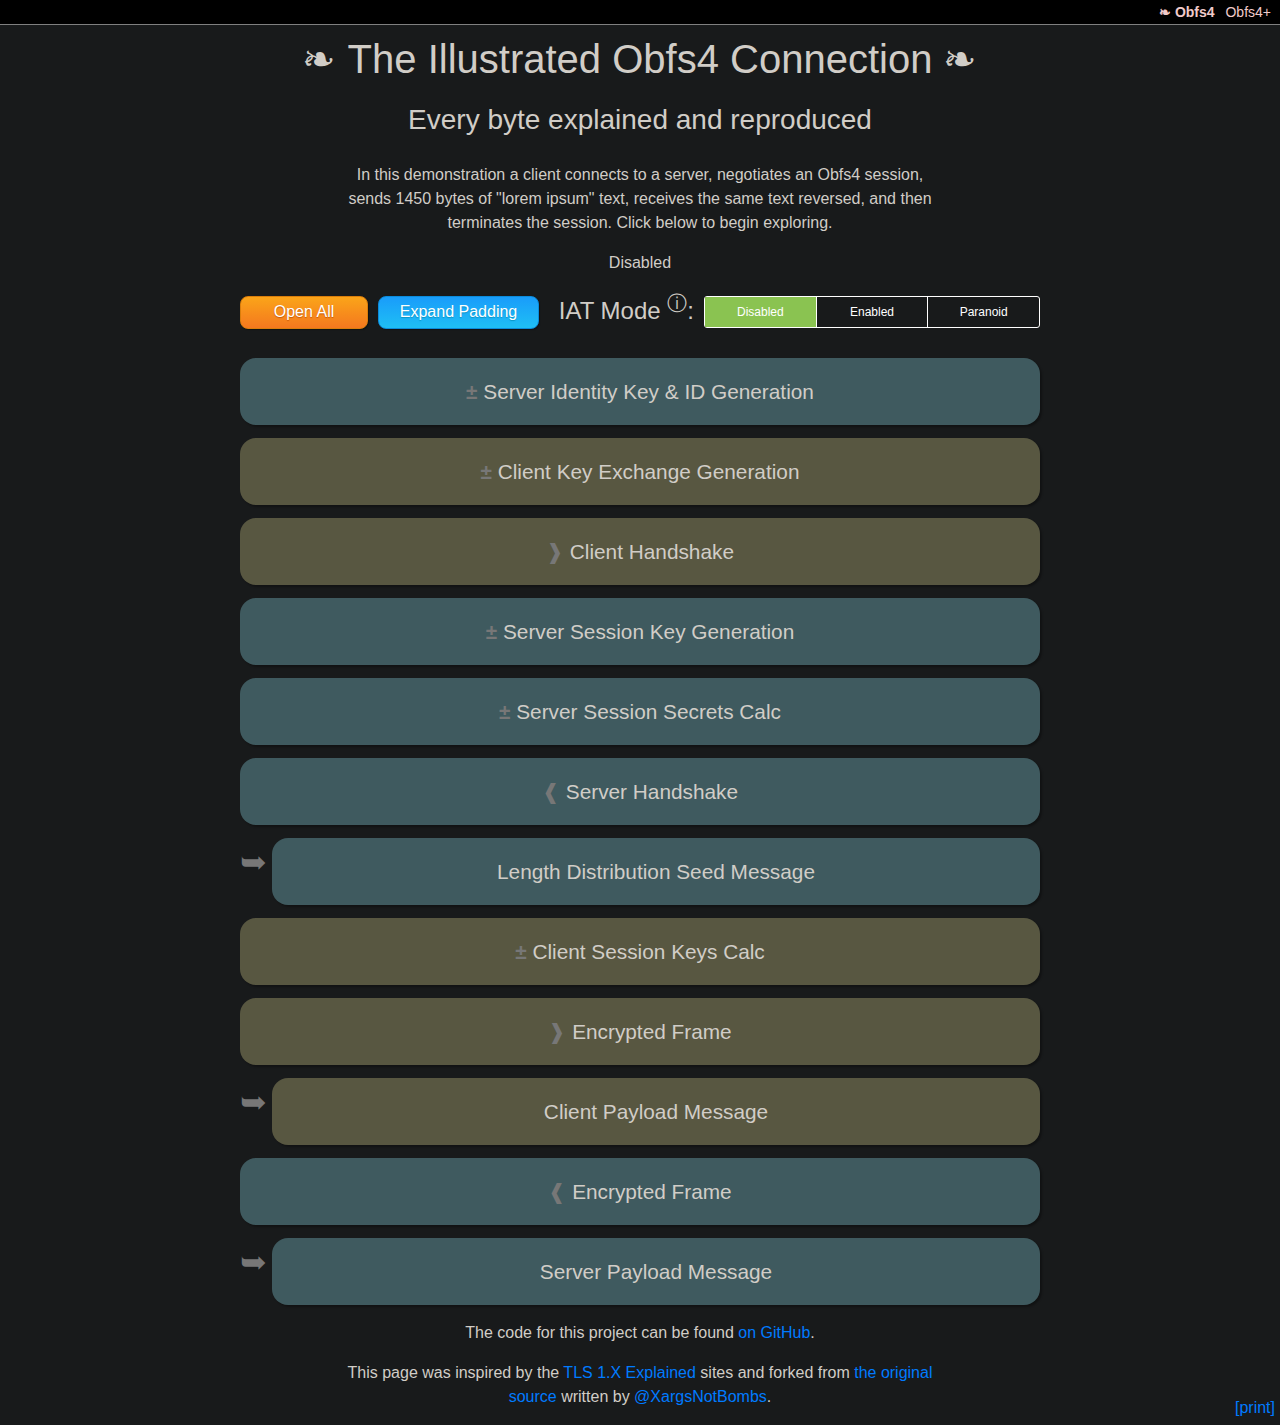
<file: docs/index.html>
<!doctype html>
<!--suppress HtmlUnknownTarget, HtmlRequiredAltAttribute, XmlDeprecatedElement, CheckImageSize -->
<html lang="en">

<head>
    <title>Obfs4 Illustrated</title>
    <meta charset="utf-8" />
    <meta name="viewport" content="width=device-width, initial-scale=1, shrink-to-fit=no" />
    <meta name="format-detection" content="telephone=no" />
    <meta name="title" content="The Illustrated Obfs4 Connection" />
    <meta name="description" content="Every byte of a Obfs4 connection explained and reproduced" />
    <link rel="stylesheet" href="frombootstrap.css?b1" />
    <link rel="stylesheet" href="illustrated.css?b1" />
    <script src="illustrated.js?b1"></script>

    <!-- favicons -->
    <link rel="apple-touch-icon" sizes="152x152" href="favicon/apple-touch-icon.png">
    <link rel="icon" type="image/png" sizes="32x32" href="favicon/favicon-32x32.png">
    <link rel="icon" type="image/png" sizes="16x16" href="favicon/favicon-16x16.png">
    <link rel="manifest" href="favicon/site.webmanifest">
    <link rel="mask-icon" href="favicon/safari-pinned-tab.svg" color="#5bbad5">
    <link rel="shortcut icon" href="favicon.ico">
    <meta name="msapplication-TileColor" content="#da532c">
    <meta name="msapplication-config" content="favicon/browserconfig.xml">
    <meta name="theme-color" content="#ffffff">
</head>

<body class="illustrated">
    <div class="header">
        <a class="this-page" href="index.html">Obfs4</a>
        <a href="obfs4p.html">Obfs4+</a>
        <!--a href="#">O5</a-->
        <!--a href="#">O7</a-->
    </div>
    <h1>The Illustrated Obfs4 Connection</h1>
    <div class="container">

        <h3>Every byte explained and reproduced</h3>

        <!-- explainer paragraph -->
        <div class="outerblock">
            <p>
                In this demonstration a client connects to a server,
                negotiates an Obfs4 session, sends 1450 bytes of "lorem ipsum"
                text, receives the same text reversed, and then terminates the
                session. Click below to begin exploring.
            </p>
            <p class="iatswitch iat-disabled iat-shown">
                Disabled
            </p>
            <p class="iatswitch iat-enabled iat-hidden">
                Enabled
            </p>
            <p class="iatswitch iat-paranoid iat-hidden">
                Paranoid
            </p>
        </div>

        <!-- Buttons! -->
        <div class="rec-outer">
            <div class="rec-horiz", style="overflow-y: hidden;">
                <!-- Open All -->
                <div class="open-close-all" style="float:left; margin-top: 5px;">
                    <button id="openCloseAll" class="annotate-toggle" data-lbl-state="open" data-lbl-toggle="Close All"
                        onclick="ill.openCloseAll(this, event)">Open All</button>
                </div>

                <!-- Expand / Collapse Padding -->
                <div class="expand-collapse-pad" style="float:left; margin-top: 5px; margin-left: 10px;">
                    <button id="expandCollapsePadding" class="annotate-toggle" data-lbl-state="expand" data-lbl-toggle="Collapse Padding"
                        onclick="ill.expandCollapsePadding(this, event)">Expand Padding</button>
                </div>

                <!-- IAT Mode Switch -->
                <div class="iat-strategies" style="float: right;margin-top: 5px;margin-left: 10px;">
                    <input type="radio" name="iat-strategy" value="disabled" id="disabled"  onclick="ill.toggleIATDisplayed(this, event)" />
                    <label for="disabled">
                        Disabled
                    </label>

                    <input type="radio" name="iat-strategy" value="enabled" id="enabled" onclick="ill.toggleIATDisplayed(this, event)" />
                    <label for="enabled">
                        Enabled
                    </label>

                    <input type="radio" name="iat-strategy" value="paranoid" id="paranoid"  onclick="ill.toggleIATDisplayed(this, event)" />
                    <label for="paranoid">
                        Paranoid
                    </label>
                </div>
                <h4 style="float: right">IAT Mode
                    <sup title="Inter-Arrival Traits for packet size and timing distribution.
Disabled = pass-though
Enabled = pad to ~MTU,
Paranoid = throw performance out the window and sample
    length and time distributions on every write.">&#9432;</sup>:
                </h4>
            </div>
        </div>

        <!-- Server Identity Key & ID Generation -->
        <div class="rec-outer">
            <div class="calculation server">
                <div class="rec-label">Server Identity Key & ID Generation</div>
                <img class="illustration" src="images/key4.png" width="106" height="250" />
                <div class="rec-explanation">
                    <p>The server generates a private/public "identity" key-pair
                    for long term use. This allows the server to distribute its
                    long term public key out of band so that a client can
                    perform a key exchange to obfuscate it's first message. Key
                    exchange is a technique where two parties can agree on the
                    same number without an eavesdropper being able to tell what
                    it is.
                    <p>
                        An explanation of the key exchange can be found on
                        <a href="https://x25519.xargs.org/">https://x25519.xargs.org</a>,
                        but doesn't need to be understood in depth for the rest
                        of this page.
                    <p>
                        The private key is chosen by selecting an integer between
                        0 and 2<sup>256</sup>-1. The server does this by generating 32
                        bytes (256 bits) of random data. The
                        <a href="files/server-ephemeral-private.key" download="server-ephemeral-private.key">private
                            key</a>
                        selected is:

                    <pre class="ind2"><tt class="longboi"
    >909192939495969798999a9b9c9d9e9fa0a1a2a3a4a5a6a7a8a9aaabacadaeaf</tt></pre>

                    The <a href="files/server-ephemeral-public.key" download="server-ephemeral-public.key">public
                        key</a>
                    is created from the private key as explained on <a
                        href="https://x25519.xargs.org/">https://x25519.xargs.org</a>.
                    The public key calculated is:

                    <pre class="ind2"><tt class="longboi"
    >9fd7ad6dcff4298dd3f96d5b1b2af910a0535b1488d7f8fabb349a982880b615</tt></pre>

                    The public key calculation can be confirmed at the command line:
                    <codesample>
                        <pre><code>### requires openssl 1.1.0 or higher
$ openssl pkey -noout -text &lt; server-ephemeral-private.key

X25519 Private-Key:
priv:
    90:91:92:93:94:95:96:97:98:99:9a:9b:9c:9d:9e:
    9f:a0:a1:a2:a3:a4:a5:a6:a7:a8:a9:aa:ab:ac:ad:
    ae:af
pub:
    9f:d7:ad:6d:cf:f4:29:8d:d3:f9:6d:5b:1b:2a:f9:
    10:a0:53:5b:14:88:d7:f8:fa:bb:34:9a:98:28:80:
    b6:15
</code></pre>
                    </codesample>
                    <p>The "Node ID" is a random 20-byte long term value chosen to
                    identify this specific obfs4 server.

                    <p>
                        The Node ID is chosen by selecting an integer between
                        0 and 2<sup>160</sup>-1. The server does this by generating 20
                        bytes (160 bits) of random data. The Node ID
                        selected is:
                    <pre class="ind2"><tt class="longboi"
                        >9fd7ad6dcff4298dd3f96d5b1b2af910a0535b14</tt></pre>
                </div>
            </div>
        </div>

        <!-- Client Key Exchange Generation -->
        <div class="rec-outer">
            <div class="calculation client">
                <div class="rec-label">Client Key Exchange Generation</div>
                <img class="illustration" src="images/key6.png" width="105" height="250" />
                <div class="rec-explanation">
                    <p>The client begins by generating a private/public keypair
                        for key exchange. Key exchange is a technique
                        where two parties can agree on the same number without
                        an eavesdropper being able to tell what the number is.
                    <p>
                        An explanation of the key exchange can be found on
                        <a href="https://x25519.xargs.org/">https://x25519.xargs.org</a>,
                        but doesn't need to be understood in depth for the rest
                        of this page.
                    <p>
                        The private key is chosen by selecting an integer between
                        0 and 2<sup>256</sup>-1. The client does this by generating 32
                        bytes (256 bits) of random data. The
                        <a href="files/client-ephemeral-private.key" download="client-ephemeral-private.key">private
                            key</a>
                        selected is:

                    <pre class="ind2"><tt class="longboi"
    >202122232425262728292a2b2c2d2e2f303132333435363738393a3b3c3d3e3f</tt></pre>

                    The <a href="files/client-ephemeral-public.key" download="client-ephemeral-public.key">public
                        key</a>
                    is created from the private key as explained on the <a href="https://x25519.xargs.org/">X25519
                        site</a>.
                    The public key calculated is:

                    <pre class="ind2"><tt class="longboi"
    >358072d6365880d1aeea329adf9121383851ed21a28e3b75e965d0d2cd166254</tt></pre>

                    The public key calculation can be confirmed at the command line:
                    <codesample>
                        <pre><code>### requires openssl 1.1.0 or higher
$ openssl pkey -noout -text &lt; client-ephemeral-private.key

X25519 Private-Key:
priv:
    20:21:22:23:24:25:26:27:28:29:2a:2b:2c:2d:2e:
    2f:30:31:32:33:34:35:36:37:38:39:3a:3b:3c:3d:
    3e:3f
pub:
    35:80:72:d6:36:58:80:d1:ae:ea:32:9a:df:91:21:
    38:38:51:ed:21:a2:8e:3b:75:e9:65:d0:d2:cd:16:
    62:54
</code></pre>
                    </codesample>
                    <p>
                        One of the central design goals of Obfs4 is to make
                        every packet entirely indistinguishable from uniform
                        random. In order to achieve this we need a way of
                        encoding the public key in a way that doesn't retain
                        any of the structure or computational distinguishers.
                        To do so we use the <a href="https://elligator.org/">Elligator2</a>
                        encoding scheme. The calculated Elligator2 "Representative" is:

                    <pre class="ind2"><tt class="longboi"
                        >f4d05df78ec6f67ac104319963cac09764ba890f892528169dcbbfdb1666a7bd</tt></pre>
                </div>
            </div>
        </div>

        <!-- Client Handshake -->
        <div class="rec-outer">
            <div class="record client">
                <div class="rec-label">Client Handshake</div>
                <img class="illustration" src="images/key1.png" width="135" height="250" />
                <div class="rec-explanation">
                    The session begins with the client saying "Hello".
                    The client provides information including the following:
                    <ul>
                        <li>client ephemeral session public key representative
                        <li>padding of random length between 4096 and 8192 bytes.
                        <li>mark indicating that the client knows the servers Node ID
                        <li>MAC value ensuring that the contents of the packet have not been modified.
                    </ul>
                    While this will not typically fit in a single TCP packet, for the sake of this demonstration
                    it will be presented as a single packet. Also, as the elligator2 representative
                    is a deterministic transformation of the public key, session ephemeral keys should
                    never be re-used, or the client handshake messages will begin with identical byte
                    sequences.
                </div>
                <span class="record-data">
                    <span class="string">
                        <span class="label">Elligator2 Encoded Public Representative</span>
                        <span class="bytes">
                            f4 d0 5d f7 8e c6 f6 7a c1 04 31 99 63 ca c0 97 64 ba 89 0f 89 25 28 16 9d cb bf db 16 66 a7 bd
                        </span>
                        <div class="explanation">
                            Each handshake message starts with the client's x255519 public key encoded using
                            the Elligator2 encoding scheme.
                        </div>
                    </span>

                    <span class="string">
                        <span class="label">Padding</span>
                        <span class="bytes padding-short">
                            da 88 ..(4092B).. e4 c3
                        </span>
                        <span class="bytes padding-long" style="display: hide;">
                            da 88 54 2c e5 81 71 69 6e f7 01 74 c6 47 fb 7c b9 81 b7 b5 92 9e 29 b3 0d 00 95 d3 64 bf 49 3a c3 f2 be bf 20 5a 2d 21 e1 87 52 2a 5e fc 1d 1c 62 32 bc 03 63 75 db 43 65 4a 3b a8 a2 76 9a 65 79 75 37 e9 81 53 aa 92 d5 50 7c 78 e0 90 6d 69 aa 8e 50 f9 1b ce fc 33 2d fd bd be 46 4c 2a 20 fc 76 95 e4 5b 75 14 23 53 e0 d0 7c cb 2c d5 a0 ac c6 4b 43 ff b8 3d 4f ab c0 da 10 d9 2d cc 5e c3 43 f9 30 f0 a7 8a 34 b0 fa 6f 63 7d 82 0b 71 43 6d ed d7 5c d5 37 da 8a 9a b5 f9 45 3a c4 a5 2f 5c 15 37 4d 48 a7 81 b7 ca 02 05 08 d4 dd 73 bd 66 9a 1d b2 02 cf 50 b5 ab a3 06 7a a1 be 1b cd a5 20 2a dc 59 b4 ca 4e 43 6f 78 cb 57 9f 27 62 6c e1 6a 46 b6 c3 8c 20 9a 5b f0 b9 a8 39 90 fa 71 aa 22 c4 10 76 5b 1a 8d 67 0d 1e 31 cb 16 48 7d 21 de 3a 51 fe 3a 3c 49 ad b9 84 7d a6 69 f0 3b 08 c6 b5 f3 0f 90 48 b8 ac 4e bf e3 a1 14 fa 46 cb c3 9e b3 73 8a c3 eb 5e 17 8d 87 75 66 54 f2 37 9f bf d8 52 4f 4d d7 cb 26 0f 5a ce 56 50 08 28 68 de 30 b9 3d 5d 6a 92 0b bc 1b 0f 53 a8 03 8a 55 82 6f 23 a0 ce d3 ca 56 62 52 53 ff ac f4 5a b8 93 f1 11 db 1f 6f 76 63 c6 e4 d5 8c 37 c4 15 66 40 3d ce 98 a0 fa 22 1d 2a 81 1b b0 62 c8 b1 ce 2d d0 a8 b9 48 f8 67 0c 76 96 42 78 23 45 44 63 51 bb dc cb eb b8 28 39 70 6d e5 7f c6 35 c6 75 05 40 e6 1b 0f 7a e6 4f 13 9f b3 96 c2 ca 2e 7a 31 e1 e5 39 d5 70 a3 b6 4c 7f 79 04 70 63 ee d1 26 93 ac 8d 95 fb c3 fb da 80 0c 7e 42 84 c8 d3 ac cf c6 17 af e0 29 3d 1c 5d e2 0f b2 9f 5f 33 92 36 08 97 34 1d 63 5c e0 6a 66 d0 d1 c7 fb 40 d0 ff 81 89 d1 f2 44 1e 04 74 a4 12 bb 22 09 0a 8d dc 90 a7 bf 30 09 70 a5 0f 44 11 00 2a 91 4c d4 70 68 b7 62 e5 cd ab d6 f1 0c 3f 54 ac 80 5c d1 a6 16 2d 98 17 a3 e5 5b 4c cc 31 9f 33 28 28 c3 84 35 06 88 a4 48 8f e4 60 39 7b 5c c8 09 db 56 75 68 74 16 c8 18 38 aa b5 09 bb 22 0f 55 ad 98 2a 3e 56 f7 60 99 52 df f4 cb 57 00 89 af db a3 4b 7e 7c e0 37 9b b3 cc 0e 18 d7 37 4d 95 66 15 76 0f 6e eb dd 68 8b 91 25 be c0 f0 05 54 69 8f 18 8b 5d c2 1a 82 03 db 97 8a 62 d7 38 cc 5b da c8 21 03 81 b6 0a 30 78 dd 53 44 41 28 32 8e 15 f7 92 d1 3b 3c 90 cc e2 e5 cc 71 d0 c3 bb 54 45 71 50 6f e1 3c b6 db e5 cc 9c 3d 4d b6 07 f1 49 e9 db a6 b0 2a ab 96 4c ab a0 72 a8 8d 26 4d 58 a3 d3 60 7b e1 d6 c5 d1 5d 7c 1d 42 ed 30 9a 60 dd b8 90 0b 18 5f f6 f9 ec 7f e3 6e cf 70 fd 62 d6 87 5e e7 df eb 84 42 74 88 cd 12 48 ad 0b 18 16 e3 a1 e8 20 19 79 57 f3 64 2b cb 30 6b 89 ab 0b 14 67 37 61 9a 3e 96 45 de 6a 7b b5 78 78 18 02 9b 4e e0 93 48 34 ce 2c b2 cd 6f 4c 6b 65 10 47 cd b5 94 27 27 f2 d6 76 a5 da 7d df 7c d1 88 96 1d e2 08 29 dc 45 5e b8 09 f2 e5 b6 b6 37 f4 d6 95 99 d4 86 02 0d 7f 7e fa 6e e7 52 05 72 47 28 d9 5a bc 5f f7 d8 d7 5c 2d 13 90 cf 86 a9 07 e4 50 d7 5f ce c2 39 1f 1a 45 83 2d bb 3f 23 d8 06 e8 f3 ef 60 54 99 32 43 f9 27 78 98 02 c4 2c 70 db 60 e5 af 0e f0 f9 48 3c bd a4 4a eb 69 e9 3e 16 c9 2c 30 8b af ac 1d 90 95 75 eb 7f 7f bd a4 2c a0 ce 88 77 d3 cd 88 f6 0c a4 1c e9 39 64 38 cc 16 9e 77 29 04 62 8e 13 ea 8d 34 f7 de 02 7d 93 37 a0 9f 4b 9d f0 18 c4 dd cd 73 31 c6 1c 6f be e0 2e e1 15 8c 71 04 73 f1 eb dc e1 28 61 1d f6 6a 5f 8d ff 7e a3 70 e6 e4 d1 f0 56 a2 1e c6 05 fb 10 1a 34 e3 e7 24 1a ee 53 bb 3d 9a b7 75 80 f6 9b 1e 92 d0 6a f6 a7 a5 17 7e db 7c 92 d9 93 45 e4 f4 39 33 a5 f9 22 b6 16 82 0b ac 21 dc 23 9f 1a ca 16 a7 bd ba ec a6 32 f1 20 b4 7b c6 79 55 85 30 e5 7c ba ae d5 bf 4c 9d 7c c2 36 45 14 4e a6 64 44 f8 f6 c4 8a d8 1e f6 13 df 35 03 f4 ee d3 28 ab 52 a4 06 cf f0 e0 0a 9b 9c 45 93 7f f1 79 13 76 49 2f 1e 02 7c a5 95 8f 17 93 2d 02 36 9b 63 2e f2 66 83 2a 4a 2e 1e 90 8d 45 ea ff ed bc c7 07 04 d5 0c 39 15 0b ac 88 9c 15 27 32 dc a3 7b 87 50 7b 06 af f2 36 38 1b 93 e3 7c 6c e4 5a be aa e8 ab 05 95 d8 99 d5 b0 6c 40 ad 23 91 07 15 e4 30 4d 4a 38 9d 2e 2f 06 e1 a2 42 9f 24 78 35 b1 e5 65 65 39 48 c2 ab 8f 54 f8 54 78 dd 63 ec e0 4a 13 d8 75 de 91 3f fb d7 a9 9f 70 13 5f f5 7c d3 9d ca 76 9c 81 14 d9 34 ee cd 7a 3f df ee 59 c4 e2 4d 5b 88 d5 2e f3 8e 88 dd f1 3e 6a c4 39 cb 7d d9 e6 97 85 9a b4 08 b4 df ed 66 fd 02 64 86 c9 3e 7c 8b db 70 93 6b 40 74 75 06 b4 a4 7e 10 8b 62 2b 35 cc 79 66 9e ac 94 1c 4f 5d 60 a4 f6 b1 e5 86 3b 49 7c 81 73 02 6a 6c c7 eb 86 d5 dc a9 e1 bf 84 0b 38 d7 cf aa d0 1d eb 51 2b 0d 58 38 e4 8b 15 9c a5 df 7b 57 5d 4a 95 d6 00 ea a8 28 d0 f9 68 9d de 95 61 7b 50 8c 4e 8f 68 d7 1e e4 db 85 9e 6a 9d 19 4d 70 30 6e 10 3f 55 04 66 10 dd e9 5f a0 eb 79 a9 77 ad 42 27 92 3a 98 f5 d2 6d ff 1f 85 59 02 3c 97 8e 8f 80 d2 9d ff 6c 9a 72 e5 e1 fc 4a 0d 30 d3 bd 21 c2 f4 25 a2 75 5e 07 0d cc 7d 8a 4f 16 eb aa c6 7a 5f 23 90 c3 39 9b f1 1c 17 8b fd 04 64 0b a8 93 5a 00 e6 59 6b 38 89 d3 c2 47 3d cb 7a 22 0f 59 e0 ba 97 13 26 d9 f8 d8 58 bd cc 0c dc 9c 92 ac de f6 10 18 4c 56 ec 2a d0 98 e5 0e 02 26 11 9b ad 0f fd 61 d8 ba a0 19 f1 67 73 53 92 bb 48 f6 d5 bc f4 0d e7 1a bd 53 f4 57 c1 2d c6 55 00 ec d7 46 19 9b a0 0e eb e7 a7 7d f8 5c 81 9b 25 1c 6d 78 c4 fc 35 e2 68 a1 bf c0 1b 94 60 09 11 d2 dc e2 af 06 24 7f d1 4f ba 65 37 e0 7e 0f 01 3a 59 72 c4 2b 7d 4d 6d 8b 5c ba cc 41 2f 9c df b7 7b 0f f9 3c 27 1e 49 5e 50 4d 3b 9d 0c 8c 96 5b cd ef aa eb dd a9 27 1b 1b 5f 34 9a e6 91 a5 75 43 9a e3 32 8b da b5 1d 08 ab 41 db fb 08 11 b7 8d 20 22 ce ef 1f 85 b6 8b a3 3f 86 45 06 76 5f c6 8b 1f 29 00 dd 0a 81 6a 99 0f e4 90 bc 37 61 30 4e fb a9 2d f2 16 67 76 c7 a0 4d b7 d0 8f 8f 38 ff 9e 24 81 f3 f0 5e 9a c4 1f 0d 70 d9 f5 17 bc 1b 2e f9 e9 24 35 34 51 a0 93 41 99 eb 0b 00 f5 fd 4a e3 df 76 c5 d7 92 07 37 9b b3 c5 65 c1 62 15 94 a1 16 45 88 f4 c3 18 28 91 c0 50 c9 06 b6 a0 fe 67 13 92 41 12 e6 41 b1 1c e6 c6 a5 06 d5 a8 e2 c8 15 a6 53 f6 42 ca 6c 01 43 83 31 b2 92 97 ee dc 1d 82 50 9f 92 db 11 12 61 24 0b 9c 24 f1 04 eb 73 a2 3f 5d 04 72 ea d5 23 93 f2 d7 da bc 0f a1 95 02 93 0b 75 3f cc c3 55 5b b9 3c d5 e9 e1 9a d6 e6 92 32 1e 30 1f 1a 95 f9 7b 80 f3 40 86 2d 10 68 29 3c 47 dc 93 40 fd 28 8a 1d 79 e8 88 6e 25 0b 13 6a 1b 63 35 b5 b8 eb bd 70 7d 20 66 a5 3b 3a 81 18 52 81 bb ea e7 80 5d ca da 9f a9 1b a5 56 e6 55 82 15 d8 a3 aa a0 da c7 ac 7a 8d 2d 28 1a de ac 11 22 15 ca a1 25 91 13 4f 75 af c9 f5 10 2f 1c 6c 4d 6c de 17 53 83 ff c0 eb e5 60 b4 e1 4a 4c d5 b9 68 83 b0 fb 75 d0 e1 29 c2 d1 75 0c c1 d1 96 cf 1a 2e 35 c2 fc 82 01 7e d8 83 e0 08 d7 dc a2 46 9c 82 bc da af 3b 42 9e 1d 97 41 a8 f5 0d 18 a8 96 34 0f a1 4f 33 a0 ad 6c 56 25 ae 64 a3 51 b0 12 df c1 cb cd a7 7a b8 d6 92 e9 7f 56 7d 83 3f c8 53 16 73 eb fd 6f 78 c9 91 05 3c 51 a4 b1 28 b4 ae a7 ee ce b6 3d 2f ea dc b4 2e f9 06 5d 73 5d 33 12 ce 1b ed 8d ec 23 5f 4b c3 97 31 c7 c5 d6 8f fa b9 38 15 43 c3 b5 58 10 a3 2e fd c4 5d cc c4 42 59 f3 fe 2d b8 69 72 43 86 b4 6d cc ae b2 3d 9f 1b 21 0c a2 23 c7 61 1e a9 59 7a 8e e3 6c 9d 1e 2d 1d 0d fb f3 37 0c b4 be da cc 38 cd 69 4b a2 0b 69 c4 0d b1 82 c1 5c 5f 7f c6 9a 37 22 df 5b d8 04 91 93 28 4f db 22 06 ba fc f1 f2 71 40 55 f5 64 3a ce 2c 6f 9d 2b bc c6 dd 95 0b 01 10 98 19 3a 9b 3f da 0f d8 c0 41 40 7e be 6a 8b bd 02 a6 92 d5 a6 b2 57 dc 22 59 43 00 53 09 58 a6 e6 5c 52 90 65 d5 36 26 d0 c6 81 5c 57 b8 7a 20 45 f9 1d 83 72 bd 63 46 e1 8c 33 d0 df 98 3d 2b bb 99 34 e5 e2 29 4c d4 c1 73 20 8a 77 e1 d0 33 fb 9c b1 82 d0 87 7c ea c9 fc 24 e9 82 c7 b9 42 a6 2d fa 1b e2 62 d7 eb c3 cf 71 04 52 e7 c2 d9 81 08 9c d4 b6 d6 0a 4d 24 bd 45 83 19 65 10 2c 8f b3 6e f8 80 b5 17 98 b9 68 41 0b 7b 9e 72 b9 87 d2 ea c0 5e fa 48 07 9e 12 af ee 42 b9 88 08 13 b4 42 54 8b dc 24 55 b9 64 b7 60 94 db 8a 9a 7f 9a 86 01 b3 21 34 26 c1 03 87 2e 53 9b 8a 85 a3 95 42 06 aa c7 57 77 e4 e5 bf e1 3c d8 5d 7d 96 22 7d e6 2b cb 74 1b 70 77 ed 4c 69 3b 6b 1e 5a 2a 67 48 06 9e 99 7c 8a 18 da 4e fa 74 e3 53 d2 5e 84 15 51 35 77 70 f4 b9 0c 58 b0 0f 93 4a 28 55 28 ae 11 b1 2c f9 c6 10 57 58 e0 e3 a1 4c 3a b4 c2 81 03 d5 a0 72 db a2 cc 36 d0 66 48 8e 6a b8 c5 b9 d9 db 4d f6 25 a5 33 5c 1f 86 10 54 15 5c b3 07 9e 6d 27 8b 25 7d a0 a3 10 19 94 17 13 2b 61 f2 bc 6c d7 28 19 04 c1 61 ab d8 5a 31 e9 9e 6a 52 4e da 39 d2 15 85 a2 f8 8f 6c fc 4b d2 ca b6 2b 15 b6 92 ee cc b4 f8 54 5d 57 51 28 58 31 78 0a bc f7 2e 3d 46 6a 44 c2 9d ee a4 ae 92 9a a4 dc ec 2e 6c 9f 72 82 e7 0d bc 77 00 85 6f 2e 0d 4f 8e 74 80 05 f9 c3 62 04 1e 98 22 b3 bc d3 e7 6c fa c5 84 56 b2 fe aa aa 06 91 53 93 c2 2e ac 6e 41 6d 97 e3 7a 0c 1c 2f 1e a8 31 50 ca 10 bb 8d fb 08 43 0e 2b 9f 3c b1 36 13 da 00 73 ac a1 7b b2 b4 8d f3 10 db ed 80 61 de 8a f9 4a b3 3c 2c 76 05 87 b6 ae 76 5e a7 b2 f6 fd df 73 b0 e2 0f 33 dd 32 49 d7 03 c4 40 a4 72 56 8b 3e 22 8f c6 fb 54 32 5d f3 09 00 83 38 fc bc 1e 16 df 17 e6 5a d1 8f 68 3a aa c3 2c 9c af 6d cf 84 19 5b 91 d6 40 cd d4 67 32 4f 65 b5 22 99 23 5c 81 6e 9e f9 82 71 7e 83 11 31 cd 2a 0c e4 d6 9d 74 c7 b0 03 3a c2 96 10 fa 49 83 c4 b2 c7 19 88 5b 35 67 21 41 28 5d 58 06 f7 ff 5e 27 7b c4 aa 82 ba 75 f6 1e d7 5f a1 88 cb e6 26 ed 65 ca 0d 21 8f 31 69 5e 14 cb 77 98 4e 3f 71 f2 bb ac fa 17 3b 0f 6d 7b 7a 03 74 49 60 a8 3e 58 dd aa 92 6d 66 09 a2 fe 4b 27 30 30 48 98 66 73 bd 6d 68 f2 1c f0 84 97 a3 10 de 86 2d 26 06 61 8c fe 23 e1 98 90 00 26 e7 88 86 0a 6c 63 2f 40 7c 45 ff c4 05 12 4b 52 30 e9 6f 20 80 d6 c7 c4 cf d2 98 2e d6 6a fa 91 e9 90 63 ce 21 ba ea 70 03 40 32 62 53 04 a7 4e 35 7c b5 4b 47 27 b4 83 94 61 17 10 75 09 34 86 5b fa 1d 34 68 df 5b ae 21 09 cb 84 12 fd 96 54 58 87 52 aa ad 00 df d7 07 45 2e 4e 4c 78 8e 16 f6 93 6f 4d 7a 9e 01 01 4b ba 30 30 ea 9c 98 f6 7f 20 f9 ae 07 63 6f 42 dc 06 2b ec 51 be f0 d4 8d 24 ca 11 45 7e a6 60 e9 09 f6 49 10 a4 59 10 1d f8 d2 b9 ee bd e4 11 8f e3 17 eb ae 0a ae 28 83 b5 96 a5 d0 87 13 df 81 db 1f 52 8f 57 c5 e7 42 ec 2a 65 ab 8f 98 c8 f5 fd ee d6 db 61 20 0b 41 27 9a c1 94 f5 8b da 1d 52 d0 bb 37 e2 39 79 54 35 33 8b 24 15 97 cb c0 f1 75 b8 18 d8 f6 69 b8 3c 49 7e 8c e0 2f bc 04 79 58 76 90 8a ee ac 52 87 f1 39 ef 21 9b 78 7d a2 60 c6 32 33 9c 2d 5f 2f 0d 0a f4 e0 c1 7d d7 83 1f 36 ee 98 3f 4c 71 b5 ee 95 66 4e 7b 61 8c e7 c8 ca de 87 2f 66 f1 06 31 62 8b b9 7e 3d 22 c4 c6 58 9e 3e ec a3 f0 3b ea b6 ce 36 c8 ab 81 1e 8a dd 28 cd d6 33 1f d4 30 b0 4c e5 c4 07 57 ab ec 3b 66 61 e3 34 3f ee 46 81 80 5b 90 89 49 d0 49 19 f2 b1 20 1a 62 5c 2d 6c 42 6f 31 a2 d1 60 b3 25 c4 db c8 69 2f 21 62 95 4c 4c 4b 6d 3f ea 74 3a 02 1c 3d 40 39 7a e0 30 6c 14 02 67 50 04 90 d1 b7 2c fc ba d5 15 d8 e6 4c dc 89 1d 08 2a 18 07 9e a7 a6 a0 a9 05 d3 ea 02 0c ae c1 1e cf 3e 85 7c 04 cd 31 a3 b0 67 78 b3 c2 66 17 d1 ea e8 a7 57 a4 75 65 9a bd 01 b7 db 2b 73 d0 37 ed 3b ee 36 89 3f 01 68 97 9b 89 83 25 b0 56 10 1d bb 76 1a 16 9e 3a a5 40 6a 08 de a9 73 cf 8b c3 77 f9 72 7d 74 5b b6 62 df ef c9 59 01 d8 c4 14 71 ad e3 00 4c a5 7c 87 d4 b7 78 f0 c2 00 04 26 55 55 cb be 15 0a 60 21 5a 4c 1b 52 c0 97 6d 49 9f 4b 2a c6 ab 52 74 bb e5 ef e1 47 f6 ee ac 49 05 27 d6 e2 d3 1e a8 c3 49 36 6c d4 a4 c7 f4 ed d6 ba 25 cd 19 e4 6f c8 31 c1 58 9e 90 2b 77 66 e6 08 1f f7 09 fc 7d a6 f6 13 49 38 aa 58 aa b3 6c 01 1d a6 66 29 c8 f9 32 02 35 40 f7 7a 99 de f4 6c d6 f4 93 39 e2 98 76 23 d3 81 4b 71 72 e4 19 c0 56 ff 31 47 39 89 71 92 2b 96 44 11 d2 0e 4f 77 c2 09 4c b0 4b bb 8c c7 eb ea 70 e8 64 cb f7 80 80 a7 00 1a bc c7 3a da 64 b9 28 2e f8 3e 02 03 20 5e dd 4f a2 23 4b 37 ac 3b 1a 68 7e c7 f2 b6 91 83 17 9a 45 87 5b 7b e8 85 00 ca 7e 23 88 02 a4 8f 88 37 a9 c4 ed 55 20 a1 7d cf 95 97 92 92 93 19 63 ab e1 ac 4e 7b 87 ca ec a3 0d 6e dc 90 76 16 1d 8d 67 04 b9 23 b5 02 e0 4d ff 87 06 2b f0 7f 51 58 91 94 38 9c 54 45 0f 82 0d 54 68 f7 39 f1 cf 0c f2 e0 c7 3f b6 50 79 19 1a 66 e7 5d e4 a7 25 a2 a7 ef 14 d9 7e 10 3f 8d 25 ab 4c 76 9e 83 d8 f7 d1 37 87 d9 70 3b 1e 02 2c 96 dd 87 e9 c5 57 84 de ab 44 d7 19 8d a8 29 55 d6 32 4c 16 9e 85 38 a9 94 77 92 f3 bd 7a e8 24 fa 3d c4 d6 89 01 77 99 7f a0 ea db 03 13 45 fe 40 e4 6c 23 59 35 32 f8 5b 0d 82 9e 94 0e 21 75 05 23 e1 d6 85 47 47 cf f3 ae f5 7c 4c ad bf 10 0c e2 a8 d0 06 cc 20 6d 98 3b 60 f7 71 a2 11 a8 76 1c 51 ef 99 8c aa b9 6d d9 88 45 22 fd d9 6f 97 53 53 b0 7e a8 12 22 4b 49 6a 5a 02 ea ee a6 35 17 9d 80 de 8d a3 2e ba e7 ae a4 b9 5b 34 92 13 72 b0 3e 0c e9 2f 49 92 d8 18 d0 a6 ec 33 e5 1a bc d0 3e 39 77 ed 46 38 f1 ca b7 99 c2 93 94 e6 e9 09 97 d3 7e eb fa f0 20 ab 30 e8 86 81 84 93 4f c6 19 06 7d e2 8b b9 4b 1e b7 da 0b 62 41 e9 46 a4 21 f2 34 12 91 99 65 b8 b5 5e 5a 13 bf 17 c2 3c 36 c5 c3 db 9f 78 a9 06 87 84 a3 ae 2a 90 30 d6 f3 b6 08 a6 9a 47 4f 77 02 b0 7a 87 cd c8 97 53 99 5b d3 75 a2 02 12 b8 2a bd 9f 98 b5 ca a9 c3 c3 f8 31 87 5a 26 51 2b 2d d6 7f 09 ac 71 f9 8e 23 60 6e fd 67 85 49 af 94 0a 4c a3 73 af 32 32 af 57 86 7b 22 9e b3 90 46 0f 5c bf 90 17 b1 25 b2 2d dd b9 a7 07 61 de e4 c3
                        </span>
                        <div class="explanation">
                            In obfs4 the client pads the handshake message with random bytes to a length between
                            4096 and 8192 bytes. This padding is used to make the handshake message a non-uniform
                            length such that the size of the first packet would be a strong indication of the
                            specific protocol being used.
                            <ul>
                                <li><tt>da 88 ... e4 c3</tt> - bytes drawn form prng source.
                            </ul>
                        </div>
                    </span>

                    <span class="string">
                        <span class="label">Steganographic Mark</span>
                        <span class="bytes">
                            13 02 13 03 13 01 00 ff 13 02 13 03 13 01 00 ff
                        </span>
                        <div class="explanation">
                            As the obfs4 handshake is (ideally) indistinguishable from uniform random bytes,
                            the client includes a steganographic mark in the handshake message to securely
                            indicate that it wishes to establish a connection. The mark is an HMAC that
                            uses the server's public key and node ID as hte key and
                            the client's ephemeral public key as the message. While the HMAC-SHA256 would
                            usually result in 32 bytes, only the first 16 bytes are used for the mark.

                            <p></br>&emsp;<tt>HMAC-SHA256-128(ServerPubkey | NodeID, REPR)</tt>

                            <p>where:
                                <ul>
                                    <li><tt>ServerPubkey</tt> - The obfs4 servers 32 byte public x25519 identity key
                                    <li><tt>NodeID</tt> - The obfs4 servers 20 byte identifier value
                                    <li><tt>REPR</tt> - The clients Elligator2 encoded public key representative
                                </ul>
    

                            <p>Python sample code to produce the hmac value:

                            <pre><code>import hmac
import hashlib

server_pubkey = b'\x9f\xd7\xad\x6d\xcf\xf4\x29\x8d\xd3\xf9\x6d\x5b\x1b\x2a\xf9\x10\xa0\x53\x5b\x14\x88\xd7\xf8\xfa\xbb\x34\x9a\x98\x28\x80\xb6\x15'
node_id = b''
hmac_key = server_pubkey + node_id
msg = b''
h = hmac.new( hmac_key, msg, hashlib.sha256 )
digest = h.hexdigest()
print( digest[:len(digest)/2] )
</code></pre>
                        </div>
                    </span>

                    <span class="string">
                        <span class="label">Message Authentication</span>
                        <span class="bytes">
                            00 01 02 03 04 05 06 07 08 09 0a 0b 0c 0d 0e 0f
                        </span>
                        <div class="explanation">
                            In order to ensure that the contents of the handshake message have not been
                            tampered with in transit, the client includes a second HMAC value using the same
                            key as the steganographic mark, but covering the contents of the entire handshake
                            message.

                            Again the HMAC-SHA256 value is truncated to 16 bytes.

                            <p> If we consider the handshake so far to be <tt>[ REPR | PAD | MARK ]</tt> where:
                            <ul>
                                <li><tt>REPR</tt> - The clients Elligator2 encoded public key representative
                                <li><tt>PAD</tt> - Padding bytes
                                <li><tt>MARK</tt> - Steganographic mark
                            </ul>

                            <p>The message authentication is:
                            <p>&emsp; <tt>HMAC-SHA256-128(serverIdentity | NodeID, REPR | PAD | MARK | E)</tt>
                            <ul>
                                <li><tt>E</tt> - string representation of the number of hours since the UNIX epoch
                            </ul>
                            <p> The inclusion of the time stamp in the HMAC makes it so that the server only ever
                                accepts a given handshake message sent within a controlled number of hours. The server
                                can then keep a record of the client public keys and handshakes that it has seen
                                within that time window to prevent replay attacks.
                            <p>To produce this hmac value in python the code block in the above <tt>Steganographic Mark</tt>
                                block can be used with the <tt>msg</tt> variable set to the entire handshake message
                                with the appended epoch string value.
                        </div>
                    </span>


                </span>
            </div>
        </div>

        <!-- Server Session Key Generation -->
        <div class="rec-outer">
            <div class="calculation server">
                <div class="rec-label">Server Session Key Generation</div>
                <img class="illustration" src="images/key4.png" width="106" height="250" />
                <div class="rec-explanation">
                    <p>The server generates a private/public keypair
                        for key exchange. Key exchange is a technique
                        where two parties can agree on the same number without
                        an eavesdropper being able to tell what it is.
                    <p>
                        An explanation of the key exchange can be found on
                        <a href="https://x25519.xargs.org/">https://x25519.xargs.org</a>,
                        but doesn't need to be understood in depth for the rest
                        of this page.
                    <p>
                        The private key is chosen by selecting an integer between
                        0 and 2<sup>256</sup>-1. The server does this by generating 32
                        bytes (256 bits) of random data. The
                        <a href="files/server-ephemeral-private.key" download="server-ephemeral-private.key">private
                            key</a>
                        selected is:

                    <pre class="ind2"><tt class="longboi"
    >909192939495969798999a9b9c9d9e9fa0a1a2a3a4a5a6a7a8a9aaabacadaeaf</tt></pre>

                    The <a href="files/server-ephemeral-public.key" download="server-ephemeral-public.key">public
                        key</a>
                    is created from the private key as explained on <a
                        href="https://x25519.xargs.org/">https://x25519.xargs.org</a>.
                    The public key calculated is:

                    <pre class="ind2"><tt class="longboi"
    >9fd7ad6dcff4298dd3f96d5b1b2af910a0535b1488d7f8fabb349a982880b615</tt></pre>

                    The public key calculation can be confirmed at the command line:
                    <codesample>
                        <pre><code>### requires openssl 1.1.0 or higher
$ openssl pkey -noout -text &lt; server-ephemeral-private.key

X25519 Private-Key:
priv:
    90:91:92:93:94:95:96:97:98:99:9a:9b:9c:9d:9e:
    9f:a0:a1:a2:a3:a4:a5:a6:a7:a8:a9:aa:ab:ac:ad:
    ae:af
pub:
    9f:d7:ad:6d:cf:f4:29:8d:d3:f9:6d:5b:1b:2a:f9:
    10:a0:53:5b:14:88:d7:f8:fa:bb:34:9a:98:28:80:
    b6:15
</code></pre>
                    </codesample>
                </div>
            </div>
        </div>

        <!-- Server Session Secrets Calc -->
        <div class="rec-outer">
            <div class="calculation server">
                <div class="rec-label">Server Session Secrets Calc</div>
                <img class="illustration" src="images/key9.png" width="97" height="250" />
                <div class="rec-explanation">
                    The server now has the information to calculate the
                    keys used to encrypt the rest of the handshake. It uses the following
                    information in this calculation:
                    <ul>
                        <li><a href="files/client-ephemeral-public.key">client public key</a> (from Client Hello)
                        <li><a href="files/server-ephemeral-private.key">server private key</a> (from Server Key
                            Exchange Generation)
                        <li>SHA384 hash of ClientHello and ServerHello</li>
                    </ul>
                    First, the server finds the shared secret, which is the
                    result of the key exchange that allows the client and server
                    to agree on a number. The server multiplies the client's
                    public key by the server's private key using the curve25519()
                    algorithm. The 32-byte result is found to be:
                    <pre class="ind2"><tt class="longboi"
        >df4a291baa1eb7cfa6934b29b474baad2697e29f1f920dcc77c8a0a088447624</tt></pre>

                    I've provided <a href="files/curve25519-mult.c" download="curve25519-mult.c">a tool</a>
                    to perform this calculation:
                    <codesample>
                        <pre><code>$ cc -o curve25519-mult curve25519-mult.c
    $ ./curve25519-mult server-ephemeral-private.key \
                        client-ephemeral-public.key | hexdump

    0000000 df 4a 29 1b aa 1e b7 cf a6 93 4b 29 b4 74 ba ad
    0000010 26 97 e2 9f 1f 92 0d cc 77 c8 a0 a0 88 44 76 24
    </code></pre>
                    </codesample>

                    We then calculate the SHA384 hash of all handshake messages
                    to this point (ClientHello and ServerHello). The hash does
                    not include the 5-byte "record" headers. This "hello_hash"
                    is <tt
                        class="longboi">e05f64fcd082bdb0dce473adf669c2769f257a1c75a51b7887468b5e0e7a7de4f4d34555112077f16e079019d5a845bd</tt>:
                    <codesample>
                        <pre><code>$ (tail -c +6 clienthello; tail -c +6 serverhello) | openssl sha384
    e05f64fcd082bdb0dce473adf669c2769f257a1c75a51b7887468b5e0e7a7de4f4d34555112077f16e079019d5a845bd
    </code></pre>
                    </codesample>

                    We then feed the hash and the shared secret into a set of
                    key derivation operations, designed to ensure the integrity
                    of the handshake process and to protect against known and
                    possible attacks:

                    <processblock>
                        <pre>early_secret = HKDF-Extract(salt: 00, key: 00...)
    empty_hash = SHA384("")
    derived_secret = HKDF-Expand-Label(key: early_secret, label: "derived", ctx: empty_hash, len: 48)
    handshake_secret = HKDF-Extract(salt: derived_secret, key: shared_secret)
    client_secret = HKDF-Expand-Label(key: handshake_secret, label: "c hs traffic", ctx: hello_hash, len: 48)
    server_secret = HKDF-Expand-Label(key: handshake_secret, label: "s hs traffic", ctx: hello_hash, len: 48)
    client_handshake_key = HKDF-Expand-Label(key: client_secret, label: "key", ctx: "", len: 32)
    server_handshake_key = HKDF-Expand-Label(key: server_secret, label: "key", ctx: "", len: 32)
    client_handshake_iv = HKDF-Expand-Label(key: client_secret, label: "iv", ctx: "", len: 12)
    server_handshake_iv = HKDF-Expand-Label(key: server_secret, label: "iv", ctx: "", len: 12)
    </pre>
                    </processblock>

                    This has introduced two new cryptographic methods:
                    <ul>
                        <li><tt>HKDF-Extract</tt> - given a salt and some bytes of key material
                            create 384 bits (48 bytes) of new key material, with the
                            input key material's entropy evenly distributed in the
                            output.
                        <li><tt>HKDF-Expand-Label</tt> - given the inputs of key
                            material, label, and context data, create a new key of the
                            requested length.
                    </ul>

                    I've created <a href="files/hkdf-384.sh" download="hkdf-384">an HKDF tool</a>
                    to perform these operations on the command line.
                    <codesample>
                        <pre><code>$ hello_hash=e05f64fcd082bdb0dce473adf669c2769f257a1c75a51b7887468b5e0e7a7de4f4d34555112077f16e079019d5a845bd
    $ shared_secret=df4a291baa1eb7cfa6934b29b474baad2697e29f1f920dcc77c8a0a088447624
    $ zero_key=000000000000000000000000000000000000000000000000000000000000000000000000000000000000000000000000
    $ early_secret=$(./hkdf-384 extract 00 $zero_key)
    $ empty_hash=$(openssl sha384 < /dev/null | sed -e 's/.* //')
    $ derived_secret=$(./hkdf-384 expandlabel $early_secret "derived" $empty_hash 48)
    $ handshake_secret=$(./hkdf-384 extract $derived_secret $shared_secret)
    $ csecret=$(./hkdf-384 expandlabel $handshake_secret "c hs traffic" $hello_hash 48)
    $ ssecret=$(./hkdf-384 expandlabel $handshake_secret "s hs traffic" $hello_hash 48)
    $ client_handshake_key=$(./hkdf-384 expandlabel $csecret "key" "" 32)
    $ server_handshake_key=$(./hkdf-384 expandlabel $ssecret "key" "" 32)
    $ client_handshake_iv=$(./hkdf-384 expandlabel $csecret "iv" "" 12)
    $ server_handshake_iv=$(./hkdf-384 expandlabel $ssecret "iv" "" 12)
    $ echo hssec: $handshake_secret
    $ echo ssec: $ssecret
    $ echo csec: $csecret
    $ echo skey: $server_handshake_key
    $ echo siv: $server_handshake_iv
    $ echo ckey: $client_handshake_key
    $ echo civ: $client_handshake_iv

    hssec: bdbbe8757494bef20de932598294ea65b5e6bf6dc5c02a960a2de2eaa9b07c929078d2caa0936231c38d1725f179d299
    ssec: 23323da031634b241dd37d61032b62a4f450584d1f7f47983ba2f7cc0cdcc39a68f481f2b019f9403a3051908a5d1622
    csec: db89d2d6df0e84fed74a2288f8fd4d0959f790ff23946cdf4c26d85e51bebd42ae184501972f8d30c4a3e4a3693d0ef0
    skey: 9f13575ce3f8cfc1df64a77ceaffe89700b492ad31b4fab01c4792be1b266b7f
    siv: 9563bc8b590f671f488d2da3
    ckey: 1135b4826a9a70257e5a391ad93093dfd7c4214812f493b3e3daae1eb2b1ac69
    civ: 4256d2e0e88babdd05eb2f27
    </code></pre>
                    </codesample>

                    From this we get the following key data:
                    <ul>
                        <li>handshake secret: <tt
                                class="longboi">bdbbe8757494bef20de932598294ea65b5e6bf6dc5c02a960a2de2eaa9b07c929078d2caa0936231c38d1725f179d299</tt>
                        <li>server handshake traffic secret: <tt
                                class="longboi">23323da031634b241dd37d61032b62a4f450584d1f7f47983ba2f7cc0cdcc39a68f481f2b019f9403a3051908a5d1622</tt>.
                        <li>client handshake traffic secret: <tt
                                class="longboi">db89d2d6df0e84fed74a2288f8fd4d0959f790ff23946cdf4c26d85e51bebd42ae184501972f8d30c4a3e4a3693d0ef0</tt>.
                        <li>server handshake key: <tt
                                class="longboi">9f13575ce3f8cfc1df64a77ceaffe89700b492ad31b4fab01c4792be1b266b7f</tt>
                        <li>server handshake IV: <tt class="longboi">9563bc8b590f671f488d2da3</tt>
                        <li>client handshake key: <tt
                                class="longboi">1135b4826a9a70257e5a391ad93093dfd7c4214812f493b3e3daae1eb2b1ac69</tt>
                        <li>client handshake IV: <tt class="longboi">4256d2e0e88babdd05eb2f27</tt>
                    </ul>
                </div>
            </div>
        </div>

        <!-- Server Handshake -->
        <div class="rec-outer">
            <div class="record server">
                <div class="rec-label">Server Handshake</div>
                <img class="illustration" src="images/key2.png" width="124" height="250" />
                <div class="rec-explanation">
                    The server says "Hello" back. The server provides information including the following:
                    <ul>
                        <li>server ephemeral session public key representative
                        <li>obfs4 NTOR handshake authentication
                        <li>padding of random length between 4096 and 8192 bytes.
                        <li>mark indicating that the client knows the servers Node ID
                        <li>MAC value ensuring that the contents of the packet have not been modified.
                        <li>encrypted message containing prng seed for client to use for padding
                    </ul>
                </div>
                <span class="record-data">
                    <span class="string">
                        <span class="label">Elligator2 Encoded Public Representative</span>
                        <span class="bytes">
                            TODO: Add Server Representative
                        </span>
                        <div class="explanation">
                            Each handshake message starts with the client's x255519 public key encoded using
                            the Elligator2 encoding scheme.
                        </div>
                    </span>

                    <span class="string">
                        <span class="label">Obfs4 NTOR Handshake Authentication</span>
                        <span class="bytes">
                            TODO: NTOR Authentication value from Server Secrets Calc
                        </span>
                        <div class="explanation">
                            Each handshake message starts with the client's x255519 public key encoded using
                            the Elligator2 encoding scheme.
                        </div>
                    </span>

                    <span class="string">
                        <span class="label">Padding</span>
                        <span class="bytes padding-short">
                            da 88 ..(4092B).. e4 c3
                        </span>
                        <span class="bytes padding-long" style="display: hide;">
                            da 88 54 2c e5 81 71 69 6e f7 01 74 c6 47 fb 7c b9 81 b7 b5 92 9e 29 b3 0d 00 95 d3 64 bf 49 3a c3 f2 be bf 20 5a 2d 21 e1 87 52 2a 5e fc 1d 1c 62 32 bc 03 63 75 db 43 65 4a 3b a8 a2 76 9a 65 79 75 37 e9 81 53 aa 92 d5 50 7c 78 e0 90 6d 69 aa 8e 50 f9 1b ce fc 33 2d fd bd be 46 4c 2a 20 fc 76 95 e4 5b 75 14 23 53 e0 d0 7c cb 2c d5 a0 ac c6 4b 43 ff b8 3d 4f ab c0 da 10 d9 2d cc 5e c3 43 f9 30 f0 a7 8a 34 b0 fa 6f 63 7d 82 0b 71 43 6d ed d7 5c d5 37 da 8a 9a b5 f9 45 3a c4 a5 2f 5c 15 37 4d 48 a7 81 b7 ca 02 05 08 d4 dd 73 bd 66 9a 1d b2 02 cf 50 b5 ab a3 06 7a a1 be 1b cd a5 20 2a dc 59 b4 ca 4e 43 6f 78 cb 57 9f 27 62 6c e1 6a 46 b6 c3 8c 20 9a 5b f0 b9 a8 39 90 fa 71 aa 22 c4 10 76 5b 1a 8d 67 0d 1e 31 cb 16 48 7d 21 de 3a 51 fe 3a 3c 49 ad b9 84 7d a6 69 f0 3b 08 c6 b5 f3 0f 90 48 b8 ac 4e bf e3 a1 14 fa 46 cb c3 9e b3 73 8a c3 eb 5e 17 8d 87 75 66 54 f2 37 9f bf d8 52 4f 4d d7 cb 26 0f 5a ce 56 50 08 28 68 de 30 b9 3d 5d 6a 92 0b bc 1b 0f 53 a8 03 8a 55 82 6f 23 a0 ce d3 ca 56 62 52 53 ff ac f4 5a b8 93 f1 11 db 1f 6f 76 63 c6 e4 d5 8c 37 c4 15 66 40 3d ce 98 a0 fa 22 1d 2a 81 1b b0 62 c8 b1 ce 2d d0 a8 b9 48 f8 67 0c 76 96 42 78 23 45 44 63 51 bb dc cb eb b8 28 39 70 6d e5 7f c6 35 c6 75 05 40 e6 1b 0f 7a e6 4f 13 9f b3 96 c2 ca 2e 7a 31 e1 e5 39 d5 70 a3 b6 4c 7f 79 04 70 63 ee d1 26 93 ac 8d 95 fb c3 fb da 80 0c 7e 42 84 c8 d3 ac cf c6 17 af e0 29 3d 1c 5d e2 0f b2 9f 5f 33 92 36 08 97 34 1d 63 5c e0 6a 66 d0 d1 c7 fb 40 d0 ff 81 89 d1 f2 44 1e 04 74 a4 12 bb 22 09 0a 8d dc 90 a7 bf 30 09 70 a5 0f 44 11 00 2a 91 4c d4 70 68 b7 62 e5 cd ab d6 f1 0c 3f 54 ac 80 5c d1 a6 16 2d 98 17 a3 e5 5b 4c cc 31 9f 33 28 28 c3 84 35 06 88 a4 48 8f e4 60 39 7b 5c c8 09 db 56 75 68 74 16 c8 18 38 aa b5 09 bb 22 0f 55 ad 98 2a 3e 56 f7 60 99 52 df f4 cb 57 00 89 af db a3 4b 7e 7c e0 37 9b b3 cc 0e 18 d7 37 4d 95 66 15 76 0f 6e eb dd 68 8b 91 25 be c0 f0 05 54 69 8f 18 8b 5d c2 1a 82 03 db 97 8a 62 d7 38 cc 5b da c8 21 03 81 b6 0a 30 78 dd 53 44 41 28 32 8e 15 f7 92 d1 3b 3c 90 cc e2 e5 cc 71 d0 c3 bb 54 45 71 50 6f e1 3c b6 db e5 cc 9c 3d 4d b6 07 f1 49 e9 db a6 b0 2a ab 96 4c ab a0 72 a8 8d 26 4d 58 a3 d3 60 7b e1 d6 c5 d1 5d 7c 1d 42 ed 30 9a 60 dd b8 90 0b 18 5f f6 f9 ec 7f e3 6e cf 70 fd 62 d6 87 5e e7 df eb 84 42 74 88 cd 12 48 ad 0b 18 16 e3 a1 e8 20 19 79 57 f3 64 2b cb 30 6b 89 ab 0b 14 67 37 61 9a 3e 96 45 de 6a 7b b5 78 78 18 02 9b 4e e0 93 48 34 ce 2c b2 cd 6f 4c 6b 65 10 47 cd b5 94 27 27 f2 d6 76 a5 da 7d df 7c d1 88 96 1d e2 08 29 dc 45 5e b8 09 f2 e5 b6 b6 37 f4 d6 95 99 d4 86 02 0d 7f 7e fa 6e e7 52 05 72 47 28 d9 5a bc 5f f7 d8 d7 5c 2d 13 90 cf 86 a9 07 e4 50 d7 5f ce c2 39 1f 1a 45 83 2d bb 3f 23 d8 06 e8 f3 ef 60 54 99 32 43 f9 27 78 98 02 c4 2c 70 db 60 e5 af 0e f0 f9 48 3c bd a4 4a eb 69 e9 3e 16 c9 2c 30 8b af ac 1d 90 95 75 eb 7f 7f bd a4 2c a0 ce 88 77 d3 cd 88 f6 0c a4 1c e9 39 64 38 cc 16 9e 77 29 04 62 8e 13 ea 8d 34 f7 de 02 7d 93 37 a0 9f 4b 9d f0 18 c4 dd cd 73 31 c6 1c 6f be e0 2e e1 15 8c 71 04 73 f1 eb dc e1 28 61 1d f6 6a 5f 8d ff 7e a3 70 e6 e4 d1 f0 56 a2 1e c6 05 fb 10 1a 34 e3 e7 24 1a ee 53 bb 3d 9a b7 75 80 f6 9b 1e 92 d0 6a f6 a7 a5 17 7e db 7c 92 d9 93 45 e4 f4 39 33 a5 f9 22 b6 16 82 0b ac 21 dc 23 9f 1a ca 16 a7 bd ba ec a6 32 f1 20 b4 7b c6 79 55 85 30 e5 7c ba ae d5 bf 4c 9d 7c c2 36 45 14 4e a6 64 44 f8 f6 c4 8a d8 1e f6 13 df 35 03 f4 ee d3 28 ab 52 a4 06 cf f0 e0 0a 9b 9c 45 93 7f f1 79 13 76 49 2f 1e 02 7c a5 95 8f 17 93 2d 02 36 9b 63 2e f2 66 83 2a 4a 2e 1e 90 8d 45 ea ff ed bc c7 07 04 d5 0c 39 15 0b ac 88 9c 15 27 32 dc a3 7b 87 50 7b 06 af f2 36 38 1b 93 e3 7c 6c e4 5a be aa e8 ab 05 95 d8 99 d5 b0 6c 40 ad 23 91 07 15 e4 30 4d 4a 38 9d 2e 2f 06 e1 a2 42 9f 24 78 35 b1 e5 65 65 39 48 c2 ab 8f 54 f8 54 78 dd 63 ec e0 4a 13 d8 75 de 91 3f fb d7 a9 9f 70 13 5f f5 7c d3 9d ca 76 9c 81 14 d9 34 ee cd 7a 3f df ee 59 c4 e2 4d 5b 88 d5 2e f3 8e 88 dd f1 3e 6a c4 39 cb 7d d9 e6 97 85 9a b4 08 b4 df ed 66 fd 02 64 86 c9 3e 7c 8b db 70 93 6b 40 74 75 06 b4 a4 7e 10 8b 62 2b 35 cc 79 66 9e ac 94 1c 4f 5d 60 a4 f6 b1 e5 86 3b 49 7c 81 73 02 6a 6c c7 eb 86 d5 dc a9 e1 bf 84 0b 38 d7 cf aa d0 1d eb 51 2b 0d 58 38 e4 8b 15 9c a5 df 7b 57 5d 4a 95 d6 00 ea a8 28 d0 f9 68 9d de 95 61 7b 50 8c 4e 8f 68 d7 1e e4 db 85 9e 6a 9d 19 4d 70 30 6e 10 3f 55 04 66 10 dd e9 5f a0 eb 79 a9 77 ad 42 27 92 3a 98 f5 d2 6d ff 1f 85 59 02 3c 97 8e 8f 80 d2 9d ff 6c 9a 72 e5 e1 fc 4a 0d 30 d3 bd 21 c2 f4 25 a2 75 5e 07 0d cc 7d 8a 4f 16 eb aa c6 7a 5f 23 90 c3 39 9b f1 1c 17 8b fd 04 64 0b a8 93 5a 00 e6 59 6b 38 89 d3 c2 47 3d cb 7a 22 0f 59 e0 ba 97 13 26 d9 f8 d8 58 bd cc 0c dc 9c 92 ac de f6 10 18 4c 56 ec 2a d0 98 e5 0e 02 26 11 9b ad 0f fd 61 d8 ba a0 19 f1 67 73 53 92 bb 48 f6 d5 bc f4 0d e7 1a bd 53 f4 57 c1 2d c6 55 00 ec d7 46 19 9b a0 0e eb e7 a7 7d f8 5c 81 9b 25 1c 6d 78 c4 fc 35 e2 68 a1 bf c0 1b 94 60 09 11 d2 dc e2 af 06 24 7f d1 4f ba 65 37 e0 7e 0f 01 3a 59 72 c4 2b 7d 4d 6d 8b 5c ba cc 41 2f 9c df b7 7b 0f f9 3c 27 1e 49 5e 50 4d 3b 9d 0c 8c 96 5b cd ef aa eb dd a9 27 1b 1b 5f 34 9a e6 91 a5 75 43 9a e3 32 8b da b5 1d 08 ab 41 db fb 08 11 b7 8d 20 22 ce ef 1f 85 b6 8b a3 3f 86 45 06 76 5f c6 8b 1f 29 00 dd 0a 81 6a 99 0f e4 90 bc 37 61 30 4e fb a9 2d f2 16 67 76 c7 a0 4d b7 d0 8f 8f 38 ff 9e 24 81 f3 f0 5e 9a c4 1f 0d 70 d9 f5 17 bc 1b 2e f9 e9 24 35 34 51 a0 93 41 99 eb 0b 00 f5 fd 4a e3 df 76 c5 d7 92 07 37 9b b3 c5 65 c1 62 15 94 a1 16 45 88 f4 c3 18 28 91 c0 50 c9 06 b6 a0 fe 67 13 92 41 12 e6 41 b1 1c e6 c6 a5 06 d5 a8 e2 c8 15 a6 53 f6 42 ca 6c 01 43 83 31 b2 92 97 ee dc 1d 82 50 9f 92 db 11 12 61 24 0b 9c 24 f1 04 eb 73 a2 3f 5d 04 72 ea d5 23 93 f2 d7 da bc 0f a1 95 02 93 0b 75 3f cc c3 55 5b b9 3c d5 e9 e1 9a d6 e6 92 32 1e 30 1f 1a 95 f9 7b 80 f3 40 86 2d 10 68 29 3c 47 dc 93 40 fd 28 8a 1d 79 e8 88 6e 25 0b 13 6a 1b 63 35 b5 b8 eb bd 70 7d 20 66 a5 3b 3a 81 18 52 81 bb ea e7 80 5d ca da 9f a9 1b a5 56 e6 55 82 15 d8 a3 aa a0 da c7 ac 7a 8d 2d 28 1a de ac 11 22 15 ca a1 25 91 13 4f 75 af c9 f5 10 2f 1c 6c 4d 6c de 17 53 83 ff c0 eb e5 60 b4 e1 4a 4c d5 b9 68 83 b0 fb 75 d0 e1 29 c2 d1 75 0c c1 d1 96 cf 1a 2e 35 c2 fc 82 01 7e d8 83 e0 08 d7 dc a2 46 9c 82 bc da af 3b 42 9e 1d 97 41 a8 f5 0d 18 a8 96 34 0f a1 4f 33 a0 ad 6c 56 25 ae 64 a3 51 b0 12 df c1 cb cd a7 7a b8 d6 92 e9 7f 56 7d 83 3f c8 53 16 73 eb fd 6f 78 c9 91 05 3c 51 a4 b1 28 b4 ae a7 ee ce b6 3d 2f ea dc b4 2e f9 06 5d 73 5d 33 12 ce 1b ed 8d ec 23 5f 4b c3 97 31 c7 c5 d6 8f fa b9 38 15 43 c3 b5 58 10 a3 2e fd c4 5d cc c4 42 59 f3 fe 2d b8 69 72 43 86 b4 6d cc ae b2 3d 9f 1b 21 0c a2 23 c7 61 1e a9 59 7a 8e e3 6c 9d 1e 2d 1d 0d fb f3 37 0c b4 be da cc 38 cd 69 4b a2 0b 69 c4 0d b1 82 c1 5c 5f 7f c6 9a 37 22 df 5b d8 04 91 93 28 4f db 22 06 ba fc f1 f2 71 40 55 f5 64 3a ce 2c 6f 9d 2b bc c6 dd 95 0b 01 10 98 19 3a 9b 3f da 0f d8 c0 41 40 7e be 6a 8b bd 02 a6 92 d5 a6 b2 57 dc 22 59 43 00 53 09 58 a6 e6 5c 52 90 65 d5 36 26 d0 c6 81 5c 57 b8 7a 20 45 f9 1d 83 72 bd 63 46 e1 8c 33 d0 df 98 3d 2b bb 99 34 e5 e2 29 4c d4 c1 73 20 8a 77 e1 d0 33 fb 9c b1 82 d0 87 7c ea c9 fc 24 e9 82 c7 b9 42 a6 2d fa 1b e2 62 d7 eb c3 cf 71 04 52 e7 c2 d9 81 08 9c d4 b6 d6 0a 4d 24 bd 45 83 19 65 10 2c 8f b3 6e f8 80 b5 17 98 b9 68 41 0b 7b 9e 72 b9 87 d2 ea c0 5e fa 48 07 9e 12 af ee 42 b9 88 08 13 b4 42 54 8b dc 24 55 b9 64 b7 60 94 db 8a 9a 7f 9a 86 01 b3 21 34 26 c1 03 87 2e 53 9b 8a 85 a3 95 42 06 aa c7 57 77 e4 e5 bf e1 3c d8 5d 7d 96 22 7d e6 2b cb 74 1b 70 77 ed 4c 69 3b 6b 1e 5a 2a 67 48 06 9e 99 7c 8a 18 da 4e fa 74 e3 53 d2 5e 84 15 51 35 77 70 f4 b9 0c 58 b0 0f 93 4a 28 55 28 ae 11 b1 2c f9 c6 10 57 58 e0 e3 a1 4c 3a b4 c2 81 03 d5 a0 72 db a2 cc 36 d0 66 48 8e 6a b8 c5 b9 d9 db 4d f6 25 a5 33 5c 1f 86 10 54 15 5c b3 07 9e 6d 27 8b 25 7d a0 a3 10 19 94 17 13 2b 61 f2 bc 6c d7 28 19 04 c1 61 ab d8 5a 31 e9 9e 6a 52 4e da 39 d2 15 85 a2 f8 8f 6c fc 4b d2 ca b6 2b 15 b6 92 ee cc b4 f8 54 5d 57 51 28 58 31 78 0a bc f7 2e 3d 46 6a 44 c2 9d ee a4 ae 92 9a a4 dc ec 2e 6c 9f 72 82 e7 0d bc 77 00 85 6f 2e 0d 4f 8e 74 80 05 f9 c3 62 04 1e 98 22 b3 bc d3 e7 6c fa c5 84 56 b2 fe aa aa 06 91 53 93 c2 2e ac 6e 41 6d 97 e3 7a 0c 1c 2f 1e a8 31 50 ca 10 bb 8d fb 08 43 0e 2b 9f 3c b1 36 13 da 00 73 ac a1 7b b2 b4 8d f3 10 db ed 80 61 de 8a f9 4a b3 3c 2c 76 05 87 b6 ae 76 5e a7 b2 f6 fd df 73 b0 e2 0f 33 dd 32 49 d7 03 c4 40 a4 72 56 8b 3e 22 8f c6 fb 54 32 5d f3 09 00 83 38 fc bc 1e 16 df 17 e6 5a d1 8f 68 3a aa c3 2c 9c af 6d cf 84 19 5b 91 d6 40 cd d4 67 32 4f 65 b5 22 99 23 5c 81 6e 9e f9 82 71 7e 83 11 31 cd 2a 0c e4 d6 9d 74 c7 b0 03 3a c2 96 10 fa 49 83 c4 b2 c7 19 88 5b 35 67 21 41 28 5d 58 06 f7 ff 5e 27 7b c4 aa 82 ba 75 f6 1e d7 5f a1 88 cb e6 26 ed 65 ca 0d 21 8f 31 69 5e 14 cb 77 98 4e 3f 71 f2 bb ac fa 17 3b 0f 6d 7b 7a 03 74 49 60 a8 3e 58 dd aa 92 6d 66 09 a2 fe 4b 27 30 30 48 98 66 73 bd 6d 68 f2 1c f0 84 97 a3 10 de 86 2d 26 06 61 8c fe 23 e1 98 90 00 26 e7 88 86 0a 6c 63 2f 40 7c 45 ff c4 05 12 4b 52 30 e9 6f 20 80 d6 c7 c4 cf d2 98 2e d6 6a fa 91 e9 90 63 ce 21 ba ea 70 03 40 32 62 53 04 a7 4e 35 7c b5 4b 47 27 b4 83 94 61 17 10 75 09 34 86 5b fa 1d 34 68 df 5b ae 21 09 cb 84 12 fd 96 54 58 87 52 aa ad 00 df d7 07 45 2e 4e 4c 78 8e 16 f6 93 6f 4d 7a 9e 01 01 4b ba 30 30 ea 9c 98 f6 7f 20 f9 ae 07 63 6f 42 dc 06 2b ec 51 be f0 d4 8d 24 ca 11 45 7e a6 60 e9 09 f6 49 10 a4 59 10 1d f8 d2 b9 ee bd e4 11 8f e3 17 eb ae 0a ae 28 83 b5 96 a5 d0 87 13 df 81 db 1f 52 8f 57 c5 e7 42 ec 2a 65 ab 8f 98 c8 f5 fd ee d6 db 61 20 0b 41 27 9a c1 94 f5 8b da 1d 52 d0 bb 37 e2 39 79 54 35 33 8b 24 15 97 cb c0 f1 75 b8 18 d8 f6 69 b8 3c 49 7e 8c e0 2f bc 04 79 58 76 90 8a ee ac 52 87 f1 39 ef 21 9b 78 7d a2 60 c6 32 33 9c 2d 5f 2f 0d 0a f4 e0 c1 7d d7 83 1f 36 ee 98 3f 4c 71 b5 ee 95 66 4e 7b 61 8c e7 c8 ca de 87 2f 66 f1 06 31 62 8b b9 7e 3d 22 c4 c6 58 9e 3e ec a3 f0 3b ea b6 ce 36 c8 ab 81 1e 8a dd 28 cd d6 33 1f d4 30 b0 4c e5 c4 07 57 ab ec 3b 66 61 e3 34 3f ee 46 81 80 5b 90 89 49 d0 49 19 f2 b1 20 1a 62 5c 2d 6c 42 6f 31 a2 d1 60 b3 25 c4 db c8 69 2f 21 62 95 4c 4c 4b 6d 3f ea 74 3a 02 1c 3d 40 39 7a e0 30 6c 14 02 67 50 04 90 d1 b7 2c fc ba d5 15 d8 e6 4c dc 89 1d 08 2a 18 07 9e a7 a6 a0 a9 05 d3 ea 02 0c ae c1 1e cf 3e 85 7c 04 cd 31 a3 b0 67 78 b3 c2 66 17 d1 ea e8 a7 57 a4 75 65 9a bd 01 b7 db 2b 73 d0 37 ed 3b ee 36 89 3f 01 68 97 9b 89 83 25 b0 56 10 1d bb 76 1a 16 9e 3a a5 40 6a 08 de a9 73 cf 8b c3 77 f9 72 7d 74 5b b6 62 df ef c9 59 01 d8 c4 14 71 ad e3 00 4c a5 7c 87 d4 b7 78 f0 c2 00 04 26 55 55 cb be 15 0a 60 21 5a 4c 1b 52 c0 97 6d 49 9f 4b 2a c6 ab 52 74 bb e5 ef e1 47 f6 ee ac 49 05 27 d6 e2 d3 1e a8 c3 49 36 6c d4 a4 c7 f4 ed d6 ba 25 cd 19 e4 6f c8 31 c1 58 9e 90 2b 77 66 e6 08 1f f7 09 fc 7d a6 f6 13 49 38 aa 58 aa b3 6c 01 1d a6 66 29 c8 f9 32 02 35 40 f7 7a 99 de f4 6c d6 f4 93 39 e2 98 76 23 d3 81 4b 71 72 e4 19 c0 56 ff 31 47 39 89 71 92 2b 96 44 11 d2 0e 4f 77 c2 09 4c b0 4b bb 8c c7 eb ea 70 e8 64 cb f7 80 80 a7 00 1a bc c7 3a da 64 b9 28 2e f8 3e 02 03 20 5e dd 4f a2 23 4b 37 ac 3b 1a 68 7e c7 f2 b6 91 83 17 9a 45 87 5b 7b e8 85 00 ca 7e 23 88 02 a4 8f 88 37 a9 c4 ed 55 20 a1 7d cf 95 97 92 92 93 19 63 ab e1 ac 4e 7b 87 ca ec a3 0d 6e dc 90 76 16 1d 8d 67 04 b9 23 b5 02 e0 4d ff 87 06 2b f0 7f 51 58 91 94 38 9c 54 45 0f 82 0d 54 68 f7 39 f1 cf 0c f2 e0 c7 3f b6 50 79 19 1a 66 e7 5d e4 a7 25 a2 a7 ef 14 d9 7e 10 3f 8d 25 ab 4c 76 9e 83 d8 f7 d1 37 87 d9 70 3b 1e 02 2c 96 dd 87 e9 c5 57 84 de ab 44 d7 19 8d a8 29 55 d6 32 4c 16 9e 85 38 a9 94 77 92 f3 bd 7a e8 24 fa 3d c4 d6 89 01 77 99 7f a0 ea db 03 13 45 fe 40 e4 6c 23 59 35 32 f8 5b 0d 82 9e 94 0e 21 75 05 23 e1 d6 85 47 47 cf f3 ae f5 7c 4c ad bf 10 0c e2 a8 d0 06 cc 20 6d 98 3b 60 f7 71 a2 11 a8 76 1c 51 ef 99 8c aa b9 6d d9 88 45 22 fd d9 6f 97 53 53 b0 7e a8 12 22 4b 49 6a 5a 02 ea ee a6 35 17 9d 80 de 8d a3 2e ba e7 ae a4 b9 5b 34 92 13 72 b0 3e 0c e9 2f 49 92 d8 18 d0 a6 ec 33 e5 1a bc d0 3e 39 77 ed 46 38 f1 ca b7 99 c2 93 94 e6 e9 09 97 d3 7e eb fa f0 20 ab 30 e8 86 81 84 93 4f c6 19 06 7d e2 8b b9 4b 1e b7 da 0b 62 41 e9 46 a4 21 f2 34 12 91 99 65 b8 b5 5e 5a 13 bf 17 c2 3c 36 c5 c3 db 9f 78 a9 06 87 84 a3 ae 2a 90 30 d6 f3 b6 08 a6 9a 47 4f 77 02 b0 7a 87 cd c8 97 53 99 5b d3 75 a2 02 12 b8 2a bd 9f 98 b5 ca a9 c3 c3 f8 31 87 5a 26 51 2b 2d d6 7f 09 ac 71 f9 8e 23 60 6e fd 67 85 49 af 94 0a 4c a3 73 af 32 32 af 57 86 7b 22 9e b3 90 46 0f 5c bf 90 17 b1 25 b2 2d dd b9 a7 07 61 de e4 c3
                        </span>
                        <div class="explanation">
                            In obfs4 the client pads the handshake message with random bytes to a length between
                            4096 and 8192 bytes. This padding is used to make the handshake message a non-uniform
                            length such that the size of the first packet would be a strong indication of the
                            specific protocol being used.
                            <ul>
                                <li><tt>da 88 ... e4 c3</tt> - bytes drawn form prng source.
                            </ul>
                        </div>
                    </span>

                    <span class="string">
                        <span class="label">Steganographic Mark</span>
                        <span class="bytes">
                            TODO: compute mark
                        </span>
                        <div class="explanation">
                            As the obfs4 handshake is (ideally) indistinguishable from uniform random bytes,
                            the client includes a steganographic mark in the handshake message to securely
                            indicate that it wishes to establish a connection. The mark is an HMAC that
                            uses the server's public key and node ID as hte key and
                            the client's ephemeral public key as the message. While the HMAC-SHA256 would
                            usually result in 32 bytes, only the first 16 bytes are used for the mark.

                            <p></br>&emsp;<tt>HMAC-SHA256-128(ServerPubkey | NodeID, REPR)</tt>

                            <p>where:
                                <ul>
                                    <li><tt>ServerPubkey</tt> - The obfs4 servers 32 byte public x25519 identity key
                                    <li><tt>NodeID</tt> - The obfs4 servers 20 byte identifier value
                                    <li><tt>REPR</tt> - The clients Elligator2 encoded public key representative
                                </ul>
    

                            <p>Python sample code to produce the hmac value:

                            <pre><code>import hmac
import hashlib

server_pubkey = b'\x9f\xd7\xad\x6d\xcf\xf4\x29\x8d\xd3\xf9\x6d\x5b\x1b\x2a\xf9\x10\xa0\x53\x5b\x14\x88\xd7\xf8\xfa\xbb\x34\x9a\x98\x28\x80\xb6\x15'
node_id = b''
hmac_key = server_pubkey + node_id
msg = b''
h = hmac.new( hmac_key, msg, hashlib.sha256 )
digest = h.hexdigest()
print( digest[:len(digest)/2] )
</code></pre>
                        </div>
                    </span>

                    <span class="string">
                        <span class="label">Message Authentication</span>
                        <span class="bytes">
                            TODO: Compute MAC
                        </span>
                        <div class="explanation">
                            In order to ensure that the contents of the handshake message have not been
                            tampered with in transit, the client includes a second HMAC value using the same
                            key as the steganographic mark, but covering the contents of the entire handshake
                            message.

                            Again the HMAC-SHA256 value is truncated to 16 bytes.

                            <p> If we consider the handshake so far to be <tt>[ REPR | PAD | MARK ]</tt> where:
                            <ul>
                                <li><tt>REPR</tt> - The clients Elligator2 encoded public key representative
                                <li><tt>PAD</tt> - Padding bytes
                                <li><tt>MARK</tt> - Steganographic mark
                            </ul>

                            <p>The message authentication is:
                            <p>&emsp; <tt>HMAC-SHA256-128(serverIdentity | NodeID, REPR | PAD | MARK | E)</tt>
                            <ul>
                                <li><tt>E</tt> - string representation of the number of hours since the UNIX epoch
                            </ul>
                            <p> The inclusion of the time stamp in the HMAC makes it so that the server only ever
                                accepts a given handshake message sent within a controlled number of hours. The server
                                can then keep a record of the client public keys and handshakes that it has seen
                                within that time window to prevent replay attacks.
                            <p>To produce this hmac value in python the code block in the above <tt>Steganographic Mark</tt>
                                block can be used with the <tt>msg</tt> variable set to the entire handshake message
                                with the appended epoch string value.
                        </div>
                    </span>

                    <span class="string encrypted">
                        <span class="label">Encrypted Data</span>
                        <span class="bytes">
                            5c 71 16 0c da 85 f1 44
                        </span>
                        <div class="explanation">
                            This data is encrypted with the server application key.
                            <br /><br />
                            See below for the decrypted data.
                        </div>
                    </span>

                    <div class="decryption">
                        <div class="label">Decryption</div>
                        <div class="explanation">
                            This data is encrypted using the client
                            application key and the client application IV that were
                            generated during the "Client Application Keys
                            Calc" step. The IV will be modified
                            by XOR'ing it by the count of records that
                            have already been encrypted with this key,
                            which in this case is 0. The process also
                            takes as input the 5-byte record header
                            that this record begins with, as authenticated
                            data that must match for the decryption to
                            succeed.
                            <br /><br />
                            Because the <tt>openssl</tt> command line
                            tool does not yet support AEAD ciphers,
                            I've written command line tools to both
                            <a href="files/aes_256_gcm_decrypt.c" download="aes_256_gcm_decrypt.c">decrypt</a>
                            and <a href="files/aes_256_gcm_encrypt.c" download="aes_256_gcm_encrypt.c">encrypt</a>
                            this data.
                            <codesample>
                                <pre><code>### from the "Client Application Keys Calc" step
    $ key=de2f4c7672723a692319873e5c227606691a32d1c59d8b9f51dbb9352e9ca9cc
    $ iv=bb007956f474b25de902432f
    ### from this record
    $ recdata=1703030015
    $ authtag=73aaabf5b82fbf9a2961bcde10038a32
    $ recordnum=0
    ### may need to add -I and -L flags for include and lib dirs
    $ cc -o aes_256_gcm_decrypt aes_256_gcm_decrypt.c -lssl -lcrypto
    $ echo "82 81 39 cb 7b" | xxd -r -p > /tmp/msg3
    $ cat /tmp/msg3 \
      | ./aes_256_gcm_decrypt $iv $recordnum $key $recdata $authtag \
      | hexdump -C

    00000000  70 69 6e 67 17                                    |ping.|
    </code></pre>
                            </codesample>
                        </div>
                    </div>

                    <span class="string decrypted">
                        <span class="label">PRNG Seed Message</span>
                        <span class="bytes">
                            01 00 18 f6 de 0e a1 f2 61 c8 1f bf e8 54 5b 23 91 60 9c 7d 2b fe bc be 45 9e 34
                        </span>
                        <div class="explanation">
                            This message is explained in its own section below.
                        </div>
                    </span>
                </span> <!-- end record-data -->
            </div>
        </div>

        <!-- Length Distribution Seed Message -->
        <div class="rec-outer">
            <div class="record server embedded">
                <div class="rec-label">Length Distribution Seed Message</div>
                <div class="rec-explanation">
                    The server sends a message to the client that will be used
                    to seed the randomized distribution of lengths of lengths
                    for future Frames sent by the client.
                </div>
                <span class="record-data">
                    <span class="string">
                        <span class="label">Message Type: DRBG Length Seed</span>
                        <span class="bytes">
                            01
                        </span>
                        <div class="explanation">
                            A 1-byte message type field. 0x01 = DRBG Length Seed.
                        </div>
                    </span>

                    <span class="string">
                        <span class="label">Message Length</span>
                        <span class="bytes">
                            00 18
                        </span>
                        <div class="explanation">
                            2-byte (u16) length field.
                        </div>
                    </span>

                    <span class="string">
                        <span class="label">DRBG Length Seed</span>
                        <span class="bytes">
                            f6 de 0e a1 f2 61 c8 1f bf e8 54 5b 23 91 60 9c 7d 2b fe bc be 45 9e 34
                        </span>
                        <div class="explanation">
                            24 byte seed for the deterministic random bit
                            generator used for selecting random padded frame
                            lengths.
                        </div>
                    </span>
                </span>
            </div>
        </div>

        <!-- Client Session Keys Calc -->
        <div class="rec-outer">
            <div class="calculation client">
                <div class="rec-label">Client Session Keys Calc</div>
                <img class="illustration" src="images/key8.png" width="97" height="250" />
                <div class="rec-explanation">
                    The client now has the information to calculate the
                    keys used to encrypt the rest of the handshake. It uses the following
                    information in this calculation:
                    <ul>
                        <li><a href="files/server-ephemeral-public.key">server public key</a> (from Server Hello)
                        <li><a href="files/client-ephemeral-private.key">client private key</a> (from Client Key
                            Exchange Generation)
                        <li>SHA384 hash of ClientHello and ServerHello</li>
                    </ul>
                    First, the client finds the shared secret, which is the
                    result of the key exchange that allows the client and server
                    to agree on a number. The client multiplies the server's
                    public key by the client's private key using the curve25519()
                    algorithm. The properties of elliptic curve multiplication will
                    cause this to result in the same number found by the server in its
                    multiplication. The 32-byte result is found to be:
                    <pre class="ind2"><tt class="longboi"
    >df4a291baa1eb7cfa6934b29b474baad2697e29f1f920dcc77c8a0a088447624</tt></pre>

                    I've provided <a href="files/curve25519-mult.c" download="curve25519-mult.c">a tool</a>
                    to perform this calculation:
                    <codesample>
                        <pre><code>$ cc -o curve25519-mult curve25519-mult.c
$ ./curve25519-mult client-ephemeral-private.key \
                    server-ephemeral-public.key | hexdump

0000000 df 4a 29 1b aa 1e b7 cf a6 93 4b 29 b4 74 ba ad
0000010 26 97 e2 9f 1f 92 0d cc 77 c8 a0 a0 88 44 76 24
</code></pre>
                    </codesample>
                    Since the shared secret above is the same number calculated by the
                    server in "Server Handshake Keys Calc", the rest of
                    the calculation is identical and the same values are found:
                    <ul>
                        <li>server handshake key: <tt
                                class="longboi">9f13575ce3f8cfc1df64a77ceaffe89700b492ad31b4fab01c4792be1b266b7f</tt>
                        <li>server handshake IV: <tt class="longboi">9563bc8b590f671f488d2da3</tt>
                        <li>client handshake key: <tt
                                class="longboi">1135b4826a9a70257e5a391ad93093dfd7c4214812f493b3e3daae1eb2b1ac69</tt>
                        <li>client handshake IV: <tt class="longboi">4256d2e0e88babdd05eb2f27</tt>
                    </ul>
                </div>
            </div>
        </div>

        <!-- Encrypted Frame -->
        <div class="rec-outer">
            <div class="record client">
                <div class="rec-label">Encrypted Frame</div>
                <div class="rec-explanation">
                    To reduce the fingerprint-ability of the protocol the
                    entire packet is encrypted or obfuscated to be
                    indistinguishable from uniform random. Once the outer frame
                    and encrypted data are decrypted, the inner data can be
                    parsed into one of several Message types, or (\x0x00..) padding.
                    <br /><br />
                    The internal messages are discussed in their own sections below this one.
                </div>
                <span class="record-data">
                    <span class="string encrypted">
                        <span class="label">Obfuscated Frame Length</span>
                        <span class="bytes">
                            fb 15
                        </span>
                        <div class="explanation">
                            Obfs4 Frames begin with a 2-byte length field that
                            is encrypted based on a NaCl secretbox nonce. The
                            length can extend beyond one packet to account for
                            network fragmentation.
                            <br /><br />
                            The data following this length is encrypted obfs4
                            <span class="texttt">Messages</span> as well as padding.
                        </div>
                    </span>

                    <span class="string encrypted">
                        <span class="label">Encrypted Data</span>
                        <span class="bytes">
                            30 a8 06 82 81 39 cb 7b
                        </span>
                        <div class="explanation">
                            This data is encrypted with the client application key.
                            <br /><br />
                            See below for the decrypted data.
                        </div>
                    </span>

                    <span class="string">
                        <span class="label">Auth Tag</span>
                        <span class="bytes">
                            73 aa ab f5 b8 2f bf 9a 29 61 bc de 10 03 8a 32
                        </span>
                        <div class="explanation">
                            This is the AEAD authentication tag
                            that protects the integrity of the
                            encrypted data and the record header.
                        </div>
                    </span>

                    <div class="decryption">
                        <div class="label">Decryption</div>
                        <div class="explanation">
                            This data is encrypted using the client
                            application key and the client application IV that were
                            generated during the "Client Application Keys
                            Calc" step. The IV will be modified
                            by XOR'ing it by the count of records that
                            have already been encrypted with this key,
                            which in this case is 0. The process also
                            takes as input the 5-byte record header
                            that this record begins with, as authenticated
                            data that must match for the decryption to
                            succeed.
                            <br /><br />
                            Because the <tt>openssl</tt> command line
                            tool does not yet support AEAD ciphers,
                            I've written command line tools to both
                            <a href="files/aes_256_gcm_decrypt.c" download="aes_256_gcm_decrypt.c">decrypt</a>
                            and <a href="files/aes_256_gcm_encrypt.c" download="aes_256_gcm_encrypt.c">encrypt</a>
                            this data.
                            <codesample>
                                <pre><code>### from the "Client Application Keys Calc" step
    $ key=de2f4c7672723a692319873e5c227606691a32d1c59d8b9f51dbb9352e9ca9cc
    $ iv=bb007956f474b25de902432f
    ### from this record
    $ recdata=1703030015
    $ authtag=73aaabf5b82fbf9a2961bcde10038a32
    $ recordnum=0
    ### may need to add -I and -L flags for include and lib dirs
    $ cc -o aes_256_gcm_decrypt aes_256_gcm_decrypt.c -lssl -lcrypto
    $ echo "82 81 39 cb 7b" | xxd -r -p > /tmp/msg3
    $ cat /tmp/msg3 \
      | ./aes_256_gcm_decrypt $iv $recordnum $key $recdata $authtag \
      | hexdump -C

    00000000  70 69 6e 67 17                                    |ping.|
    </code></pre>
                            </codesample>
                        </div>
                    </div>

                    <span class="string decrypted">
                        <span class="label">Client Payload Message</span>
                        <span class="bytes">
                            00 00 04 70 6f 6e 67
                        </span>
                        <div class="explanation">
                            This application data is represented in its own section below.
                        </div>
                    </span>
                </span>
            </div>
        </div>

        <!-- Client Payload Message -->
        <div class="rec-outer">
            <div class="record client embedded">
                <div class="rec-label">Client Payload Message</div>
                <div class="rec-explanation">
                    The client sends the data "ping".
                </div>
                <span class="record-data">
                    <span class="string">
                        <span class="label">Message Type: Payload</span>
                        <span class="bytes">
                            00
                        </span>
                        <div class="explanation">
                            A 1-byte message type field. 0x00 = data payload.
                        </div>
                    </span>

                    <span class="string">
                        <span class="label">Message Length</span>
                        <span class="bytes">
                            00 04
                        </span>
                        <div class="explanation">
                            2-byte (u16) length field.
                        </div>
                    </span>

                    <span class="string">
                        <span class="label">Application Data</span>
                        <span class="bytes">
                            70 69 6e 67
                        </span>
                        <div class="explanation">
                            The bytes "ping".
                        </div>
                    </span>
                </span>
            </div>
        </div>

        <!-- Encrypted Frame -->
        <div class="rec-outer">
            <div class="record server">
                <div class="rec-label">Encrypted Frame</div>
                <div class="rec-explanation">
                    To reduce the fingerprint-ability of the protocol the
                    entire packet is encrypted or obfuscated to be
                    indistinguishable from uniform random. Once the outer frame
                    and encrypted data are decrypted, the inner data can be
                    parsed into one of several Message types, or (\x0x00..) padding.
                    <br /><br />
                    The internal messages are discussed in their own sections below this one.
                </div>
                <span class="record-data">
                    <span class="string encrypted">
                        <span class="label">Obfuscated Frame Length</span>
                        <span class="bytes">
                            A6 21
                        </span>
                        <div class="explanation">
                            Obfs4 Frames begin with a 2-byte length field that
                            is encrypted based on a NaCl secretbox nonce. The
                            length can extend beyond one packet to account for
                            network fragmentation.
                            <br /><br />
                            The data following this length is encrypted obfs4
                            <span class="texttt">Messages</span> as well as padding.
                        </div>
                    </span>

                    <span class="string encrypted">
                        <span class="label">Encrypted Data</span>
                        <span class="bytes">
                            5c 71 16 0c da 85 f1 44
                        </span>
                        <div class="explanation">
                            This data is encrypted with the server application key.
                            <br /><br />
                            See below for the decrypted data.
                        </div>
                    </span>

                    <span class="string">
                        <span class="label">Auth Tag</span>
                        <span class="bytes">
                            7a e2 3f a6 6d 56 f4 c5 40 84 82 b1 b1 d4 c9 98
                        </span>
                        <div class="explanation">
                            This is the AEAD authentication tag
                            that protects the integrity of the
                            encrypted data and the record header.
                        </div>
                    </span>

                    <div class="decryption">
                        <div class="label">Decryption</div>
                        <div class="explanation">
                            This data is encrypted using the server
                            application key and the server application IV that were
                            generated during the "Server Application Keys
                            Calc" step. The IV will be modified
                            by XOR'ing it by the count of records that
                            have already been encrypted with this key,
                            which in this case is 2. The process also
                            takes as input the 5-byte record header
                            that this record begins with, as authenticated
                            data that must match for the decryption to
                            succeed.
                            <br /><br />
                            Because the <tt>openssl</tt> command line
                            tool does not yet support AEAD ciphers,
                            I've written command line tools to both
                            <a href="files/aes_256_gcm_decrypt.c" download="aes_256_gcm_decrypt.c">decrypt</a>
                            and <a href="files/aes_256_gcm_encrypt.c" download="aes_256_gcm_encrypt.c">encrypt</a>
                            this data.
                            <codesample>
                                <pre><code>### from the "Server Application Keys Calc" step
    $ key=01f78623f17e3edcc09e944027ba3218d57c8e0db93cd3ac419309274700ac27
    $ iv=196a750b0c5049c0cc51a541
    ### from this record
    $ recdata=1703030015
    $ authtag=7ae23fa66d56f4c5408482b1b1d4c998
    $ recordnum=2
    ### may need to add -I and -L flags for include and lib dirs
    $ cc -o aes_256_gcm_decrypt aes_256_gcm_decrypt.c -lssl -lcrypto
    $ echo "0c da 85 f1 44" | xxd -r -p > /tmp/msg4
    $ cat /tmp/msg4 \
      | ./aes_256_gcm_decrypt $iv $recordnum $key $recdata $authtag \
      | hexdump -C

    00000000  70 6f 6e 67 17                                    |pong.|
    </code></pre>
                            </codesample>
                        </div>
                    </div>

                    <span class="string decrypted">
                        <span class="label">Server Payload Message</span>
                        <span class="bytes">
                            00 00 04 70 6f 6e 67
                        </span>
                        <div class="explanation">
                            This application data is represented in its own section below.
                        </div>
                    </span>
                </span>
            </div>
        </div>

        <!-- Server Payload Message -->
        <div class="rec-outer">
            <div class="record server embedded">
                <div class="rec-label">Server Payload Message</div>
                <div class="rec-explanation">
                    The server replies with the data "pong".
                </div>
                <span class="record-data">
                    <span class="string">
                        <span class="label">Message Type: Payload</span>
                        <span class="bytes">
                            00
                        </span>
                        <div class="explanation">
                            A 1-byte message type field. 0x00 = data payload.
                        </div>
                    </span>

                    <span class="string">
                        <span class="label">Message Length</span>
                        <span class="bytes">
                            00 04
                        </span>
                        <div class="explanation">
                            2-byte (u16) length field.
                        </div>
                    </span>

                    <span class="string">
                        <span class="label">Application Data</span>
                        <span class="bytes">
                            70 6f 6e 67
                        </span>
                        <div class="explanation">
                            The bytes "pong".
                        </div>
                    </span>
                </span>
            </div>
        </div>

        <!-- /// footer - code link -->
        <div class="outerblock">
            <p>The code for this project can be found
                <a href="https://github.com/jmwample/ptrs/tree/site">on GitHub</a>.
            </p>
        </div>
        <!-- /// footer - inspiration links -->
        <div class="outerblock">
            <p>This page was inspired by the <a href="https://tls13.xargs.org/">TLS 1.X
                    Explained</a> sites and forked from <a href="https://github.com/syncsynchalt/illustrated-tls13">the
                    original
                    source</a>
                written by <a href="https://twitter.com/xargsnotbombs">@XargsNotBombs</a>.</p>
        </div>
    </div>

    <div id="templates" style="display: none">
        <div id="showCodeTmpl">
            <!--suppress JSDeprecatedSymbols -->
            <button class="show-code" onclick="ill.showCode(this, event)">Show Code</button>
        </div>
        <!--suppress JSDeprecatedSymbols -->
        <button id="annotateTmpl" class="annotate-toggle"
            onclick="ill.toggleAnnotate(this.parentElement, event)">Annotations</button>
    </div>

    <!--suppress HtmlUnknownAnchorTarget -->
    <a class="print-mode" href="#print" onclick="ill.printMode()">
        [print]
    </a>
    </div>
</body>

</html>
<!--
    TODO:
        - Description of Encryption / Decryption with example programs
        - Colors and monospace font for "Frames", and "Messages"
        - Add IAT mode modal so it switches the packet lengths / paddings
        - real flow bytes.
-->
</file>
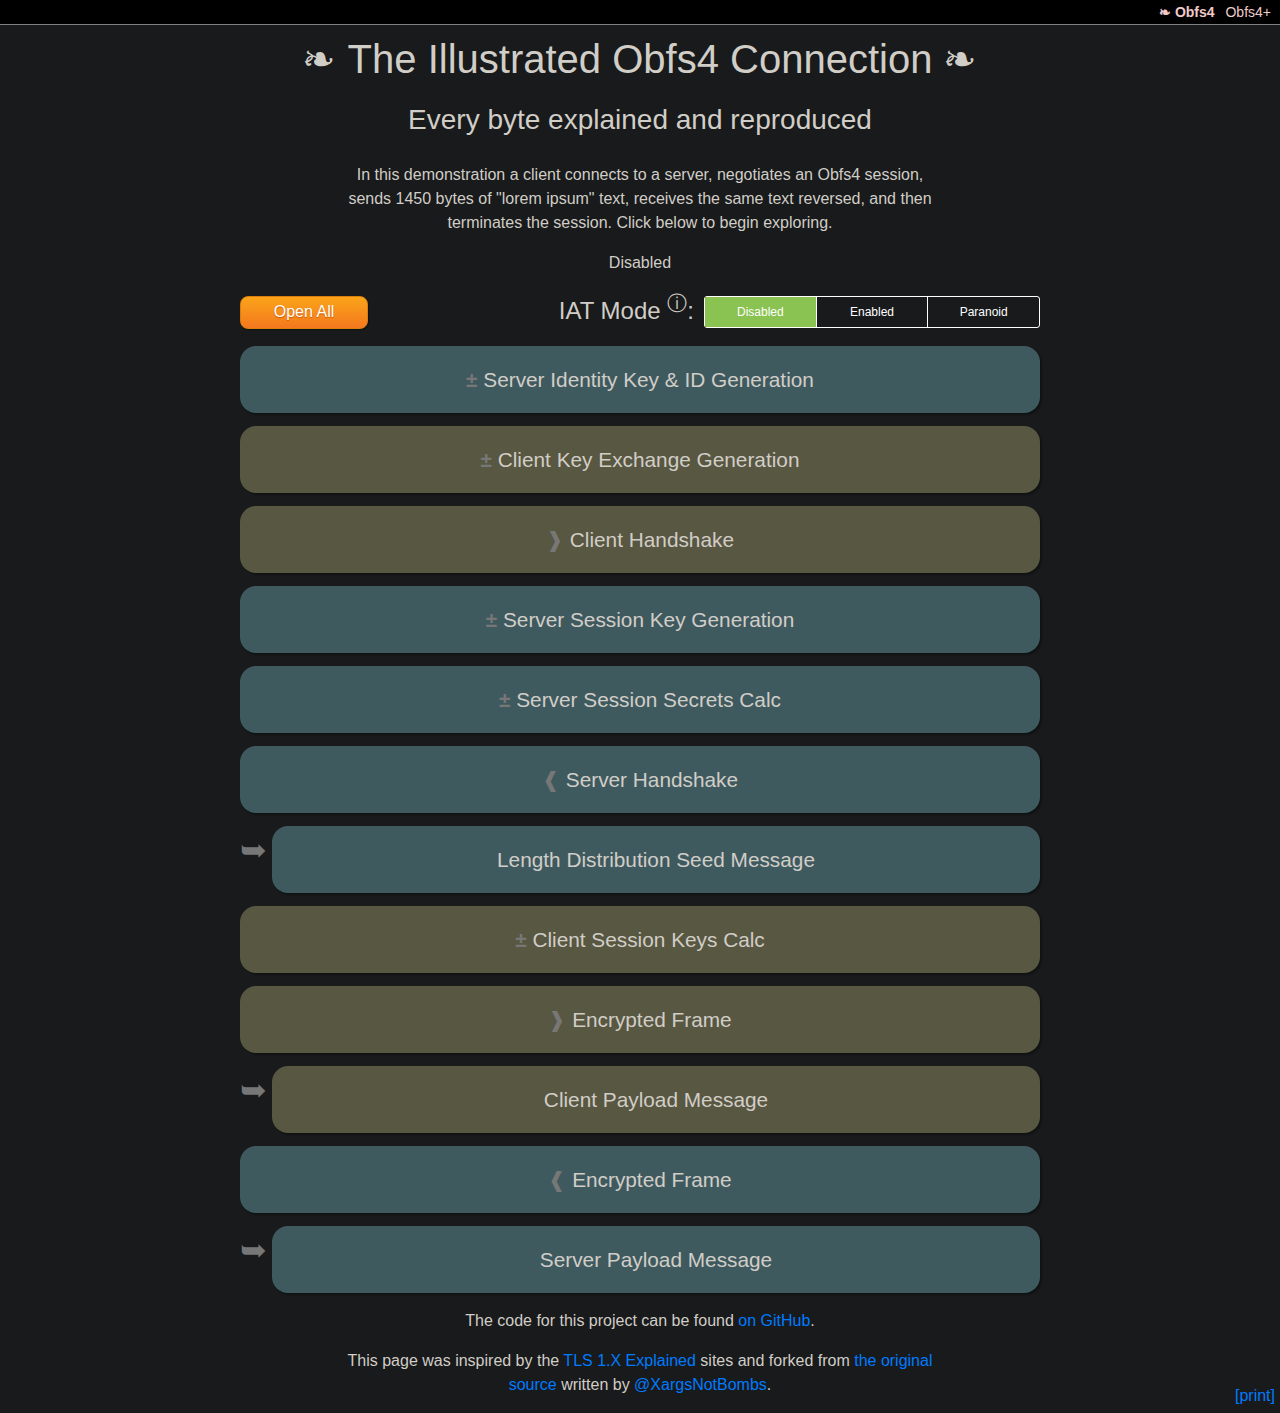
<file: site/index.html>
<!doctype html>
<!--suppress HtmlUnknownTarget, HtmlRequiredAltAttribute, XmlDeprecatedElement, CheckImageSize -->
<html lang="en">

<head>
    <title>Obfs4 Illustrated</title>
    <meta charset="utf-8" />
    <meta name="viewport" content="width=device-width, initial-scale=1, shrink-to-fit=no" />
    <meta name="format-detection" content="telephone=no" />
    <meta name="title" content="The Illustrated Obfs4 Connection" />
    <meta name="description" content="Every byte of a Obfs4 connection explained and reproduced" />
    <link rel="stylesheet" href="frombootstrap.css?b1" />
    <link rel="stylesheet" href="illustrated.css?b1" />
    <script src="illustrated.js?b1"></script>

    <!-- favicons -->
    <link rel="apple-touch-icon" sizes="152x152" href="favicon/apple-touch-icon.png">
    <link rel="icon" type="image/png" sizes="32x32" href="favicon/favicon-32x32.png">
    <link rel="icon" type="image/png" sizes="16x16" href="favicon/favicon-16x16.png">
    <link rel="manifest" href="favicon/site.webmanifest">
    <link rel="mask-icon" href="favicon/safari-pinned-tab.svg" color="#5bbad5">
    <link rel="shortcut icon" href="favicon.ico">
    <meta name="msapplication-TileColor" content="#da532c">
    <meta name="msapplication-config" content="favicon/browserconfig.xml">
    <meta name="theme-color" content="#ffffff">
</head>

<body class="illustrated">
    <div class="header">
        <a class="this-page" href="index.html">Obfs4</a>
        <a href="obfs4p.html">Obfs4+</a>
        <!--a href="#">O5</a-->
        <!--a href="#">O7</a-->
    </div>
    <h1>The Illustrated Obfs4 Connection</h1>
    <div class="container">

        <h3>Every byte explained and reproduced</h3>

        <div class="outerblock">
            <p>
                In this demonstration a client connects to a server,
                negotiates an Obfs4 session, sends 1450 bytes of "lorem ipsum"
                text, receives the same text reversed, and then terminates the
                session. Click below to begin exploring.
            </p>
            <p class="iatswitch iat-disabled iat-shown">
                Disabled
            </p>
            <p class="iatswitch iat-enabled iat-hidden">
                Enabled
            </p>
            <p class="iatswitch iat-paranoid iat-hidden">
                Paranoid
            </p>
        </div>

        <div class="rec-outer">
            <div class="rec-horiz", style="overflow-y: hidden;">
                <div class="open-close-all" style="float:left; margin-top: 5px;">
                <button id="openCloseAll" class="annotate-toggle" data-lbl-state="open" data-lbl-toggle="Close All"
                    onclick="ill.openCloseAll(this, event)">Open All</button>
                </div>
                <div class="iat-strategies" style="float: right;margin-top: 5px;margin-left: 10px;">
                    <input type="radio" name="iat-strategy" value="disabled" id="disabled"  onclick="ill.toggleIATDisplayed(this, event)" />
                    <label for="disabled">
                        Disabled
                    </label>

                    <input type="radio" name="iat-strategy" value="enabled" id="enabled" onclick="ill.toggleIATDisplayed(this, event)" />
                    <label for="enabled">
                        Enabled
                    </label>

                    <input type="radio" name="iat-strategy" value="paranoid" id="paranoid"  onclick="ill.toggleIATDisplayed(this, event)" />
                    <label for="paranoid">
                        Paranoid
                    </label>
                </div>
                <h4 style="float: right">IAT Mode
                    <sup title="Inter-Arrival Traits for packet size and timing distribution.
Disabled = pass-though
Enabled = pad to ~MTU,
Paranoid = throw performance out the window and sample
    length and time distributions on every write.">&#9432;</sup>:
                </h4>
            </div>
        </div>

        <div class="rec-outer">
            <div class="calculation server">
                <div class="rec-label">Server Identity Key & ID Generation</div>
                <img class="illustration" src="images/key4.png" width="106" height="250" />
                <div class="rec-explanation">
                    <p>The server generates a private/public "identity" key-pair
                    for long term use. This allows the server to distribute its
                    long term public key out of band so that a client can
                    perform a key exchange to obfuscate it's first message. Key
                    exchange is a technique where two parties can agree on the
                    same number without an eavesdropper being able to tell what
                    it is.
                    <p>
                        An explanation of the key exchange can be found on
                        <a href="https://x25519.xargs.org/">https://x25519.xargs.org</a>,
                        but doesn't need to be understood in depth for the rest
                        of this page.
                    <p>
                        The private key is chosen by selecting an integer between
                        0 and 2<sup>256</sup>-1. The server does this by generating 32
                        bytes (256 bits) of random data. The
                        <a href="files/server-ephemeral-private.key" download="server-ephemeral-private.key">private
                            key</a>
                        selected is:

                    <pre class="ind2"><tt class="longboi"
    >909192939495969798999a9b9c9d9e9fa0a1a2a3a4a5a6a7a8a9aaabacadaeaf</tt></pre>

                    The <a href="files/server-ephemeral-public.key" download="server-ephemeral-public.key">public
                        key</a>
                    is created from the private key as explained on <a
                        href="https://x25519.xargs.org/">https://x25519.xargs.org</a>.
                    The public key calculated is:

                    <pre class="ind2"><tt class="longboi"
    >9fd7ad6dcff4298dd3f96d5b1b2af910a0535b1488d7f8fabb349a982880b615</tt></pre>

                    The public key calculation can be confirmed at the command line:
                    <codesample>
                        <pre><code>### requires openssl 1.1.0 or higher
$ openssl pkey -noout -text &lt; server-ephemeral-private.key

X25519 Private-Key:
priv:
    90:91:92:93:94:95:96:97:98:99:9a:9b:9c:9d:9e:
    9f:a0:a1:a2:a3:a4:a5:a6:a7:a8:a9:aa:ab:ac:ad:
    ae:af
pub:
    9f:d7:ad:6d:cf:f4:29:8d:d3:f9:6d:5b:1b:2a:f9:
    10:a0:53:5b:14:88:d7:f8:fa:bb:34:9a:98:28:80:
    b6:15
</code></pre>
                    </codesample>
                    <p>The "Node ID" is a random 20-byte long term value chosen to
                    identify this specific obfs4 server.

                    <p>
                        The Node ID is chosen by selecting an integer between
                        0 and 2<sup>160</sup>-1. The server does this by generating 20
                        bytes (160 bits) of random data. The Node ID
                        selected is:
                    <pre class="ind2"><tt class="longboi"
                        >9fd7ad6dcff4298dd3f96d5b1b2af910a0535b14</tt></pre>
                </div>
            </div>
        </div>

        <div class="rec-outer">
            <div class="calculation client">
                <div class="rec-label">Client Key Exchange Generation</div>
                <img class="illustration" src="images/key6.png" width="105" height="250" />
                <div class="rec-explanation">
                    <p>The client begins by generating a private/public keypair
                        for key exchange. Key exchange is a technique
                        where two parties can agree on the same number without
                        an eavesdropper being able to tell what the number is.
                    <p>
                        An explanation of the key exchange can be found on
                        <a href="https://x25519.xargs.org/">https://x25519.xargs.org</a>,
                        but doesn't need to be understood in depth for the rest
                        of this page.
                    <p>
                        The private key is chosen by selecting an integer between
                        0 and 2<sup>256</sup>-1. The client does this by generating 32
                        bytes (256 bits) of random data. The
                        <a href="files/client-ephemeral-private.key" download="client-ephemeral-private.key">private
                            key</a>
                        selected is:

                    <pre class="ind2"><tt class="longboi"
    >202122232425262728292a2b2c2d2e2f303132333435363738393a3b3c3d3e3f</tt></pre>

                    The <a href="files/client-ephemeral-public.key" download="client-ephemeral-public.key">public
                        key</a>
                    is created from the private key as explained on the <a href="https://x25519.xargs.org/">X25519
                        site</a>.
                    The public key calculated is:

                    <pre class="ind2"><tt class="longboi"
    >358072d6365880d1aeea329adf9121383851ed21a28e3b75e965d0d2cd166254</tt></pre>

                    The public key calculation can be confirmed at the command line:
                    <codesample>
                        <pre><code>### requires openssl 1.1.0 or higher
$ openssl pkey -noout -text &lt; client-ephemeral-private.key

X25519 Private-Key:
priv:
    20:21:22:23:24:25:26:27:28:29:2a:2b:2c:2d:2e:
    2f:30:31:32:33:34:35:36:37:38:39:3a:3b:3c:3d:
    3e:3f
pub:
    35:80:72:d6:36:58:80:d1:ae:ea:32:9a:df:91:21:
    38:38:51:ed:21:a2:8e:3b:75:e9:65:d0:d2:cd:16:
    62:54
</code></pre>
                    </codesample>
                </div>
            </div>
        </div>

        <div class="rec-outer">
            <div class="record client">
                <div class="rec-label">Client Handshake</div>
                <img class="illustration" src="images/key1.png" width="135" height="250" />
                <div class="rec-explanation">
                    The session begins with the client saying "Hello".
                    The client provides information including the following:
                    <ul>
                        <li>client random data (used later in the handshake)
                        <li>a list of cipher suites that the client supports
                        <li>a list of public keys that the server might find suitable for key exchange
                        <li>protocol versions that the client can support
                    </ul>
                </div>
                <span class="record-data">
                    <span class="string">
                        <span class="label">Record Header</span>
                        <span class="bytes">
                            16 03 01 00 f8
                        </span>
                        <div class="explanation">
                            TLS sessions are broken into the sending
                            and receiving of "records", which are blocks
                            of data with a type, a protocol version,
                            and a length.
                            <ul>
                                <li><tt>16</tt> - type is 0x16 (handshake record)
                                <li><tt>03 01</tt> - protocol version is "3,1" (also known as TLS 1.0)
                                <li><tt>00 f8</tt> - 0xF8 (248) bytes of handshake message follows
                            </ul>
                            Interestingly the version in this record
                            is "3,1" (TLS 1.0) instead of "3,4" (TLS 1.3).
                            This is done for interoperability with earlier
                            implementations.
                        </div>
                    </span>

                    <span class="string">
                        <span class="label">Handshake Header</span>
                        <span class="bytes">
                            01 00 00 f4
                        </span>
                        <div class="explanation">
                            Each handshake message starts with a type and a length.
                            <ul>
                                <li><tt>01</tt> - handshake message type 0x01 (client hello)
                                <li><tt>00 00 f4</tt> - 0xF4 (244) bytes of client hello data follows
                            </ul>
                        </div>
                    </span>

                    <span class="string">
                        <span class="label">Client Version</span>
                        <span class="bytes">
                            03 03
                        </span>
                        <div class="explanation">
                            A protocol version of "3,3" (meaning TLS 1.2)
                            is given. Because middleboxes have been
                            created and widely deployed that do not
                            allow protocol versions that
                            they do not recognize, the TLS 1.3 session
                            must be disguised as a TLS 1.2 session.
                            This field is no
                            longer used for version negotiation and
                            is hardcoded to the 1.2 version. Instead,
                            version negotiation is performed using the
                            "Supported Versions" extension below.
                            <br /><br />
                            The unusual version number ("3,3" representing
                            TLS 1.2) is due to TLS 1.0 being a minor
                            revision of the SSL 3.0 protocol. Therefore
                            TLS 1.0 is represented by "3,1", TLS 1.1 is
                            "3,2", and so on.
                        </div>
                    </span>

                    <span class="string">
                        <span class="label">Client Random</span>
                        <span class="bytes">
                            00 01 02 03 04 05 06 07 08 09 0a 0b 0c 0d 0e 0f 10 11 12 13 14 15 16 17 18 19 1a 1b 1c 1d 1e
                            1f
                        </span>
                        <div class="explanation">
                            The client provides 32 bytes of random data. This data will be used later in the session.
                            In this example we've made the random data a predictable string.
                        </div>
                    </span>

                    <span class="string">
                        <span class="label">Session ID</span>
                        <span class="bytes">
                            20 e0 e1 e2 e3 e4 e5 e6 e7 e8 e9 ea eb ec ed ee ef f0 f1 f2 f3 f4 f5 f6 f7 f8 f9 fa fb fc fd
                            fe
                            ff
                        </span>
                        <div class="explanation">
                            In previous versions of TLS the client could
                            provide an ID of a previously negotiated
                            session, which allows the server and client
                            to skip the time and cost of negotiating new keys.
                            <br /><br />
                            In TLS 1.3 this "session resume" is done via the more flexible
                            PSK (pre-shared keys) mechanism, so this
                            field is no longer needed for that purpose.
                            Instead, a non-empty value in this field is
                            used to trigger "middlebox compatibility
                            mode" which helps TLS 1.3 sessions to be
                            disguised as resumed TLS 1.2 sessions. The
                            client has generated random data to populate
                            this field.
                            <ul>
                                <li><tt>20</tt> - 0x20 (32) bytes of session ID follow
                                <li><tt>e0 e1 ... fe ff</tt> - fake session ID
                            </ul>
                        </div>
                    </span>

                    <span class="string">
                        <span class="label">Cipher Suites</span>
                        <span class="bytes">
                            00 08 13 02 13 03 13 01 00 ff
                        </span>
                        <div class="explanation">
                            The client provides an ordered list of which
                            cipher suites it will support for encryption.
                            The list is in the order preferred by the
                            client, with highest preference first.
                            <br /><br />
                            In TLS 1.3 the list of possible cipher
                            suites has been greatly reduced. All the
                            remaining suites are AEAD algorithms which
                            provide stronger encryption guarantees than
                            many previous suites with an easier all-in-one
                            implementation.
                            <ul>
                                <li><tt>00 08</tt> - 8 bytes of cipher suite data
                                <li><tt>13 02</tt> - assigned value for <tt>TLS_AES_256_GCM_SHA384</tt>
                                <li><tt>13 03</tt> - assigned value for <tt>TLS_CHACHA20_POLY1305_SHA256</tt>
                                <li><tt>13 01</tt> - assigned value for <tt>TLS_AES_128_GCM_SHA256</tt>
                                <li><tt>00 ff</tt> - assigned value for <tt>TLS_EMPTY_RENEGOTIATION_INFO_SCSV</tt>
                            </ul>
                        </div>
                    </span>

                    <span class="string">
                        <span class="label">Compression Methods</span>
                        <span class="bytes">
                            01 00
                        </span>
                        <div class="explanation">
                            Previous versions of TLS supported
                            compression, which was found to leak
                            information about the encrypted data allowing
                            it to be read (see <a href="https://en.wikipedia.org/wiki/CRIME">CRIME</a>).
                            <br /><br />
                            TLS 1.3 no longer allows compression, so
                            this field is always a single entry with
                            the "null" compression method which performs
                            no change to the data.
                            <ul>
                                <li><tt>01</tt> - 1 bytes of compression methods
                                <li><tt>00</tt> - assigned value for "null" compression
                            </ul>
                        </div>
                    </span>

                    <span class="string">
                        <span class="label">Extensions Length</span>
                        <span class="bytes">
                            00 a3
                        </span>
                        <div class="explanation">
                            The client has provided a list of optional
                            extensions which the server can use to
                            take action or enable new features.
                            <ul>
                                <li><tt>00 a3</tt> - the extensions will take 0xA3 (163) bytes of data
                            </ul>
                            Each extension will start with two bytes
                            that indicate which extension it is, followed
                            by a two-byte content length field, followed
                            by the contents of the extension.
                        </div>
                    </span>

                    <span class="string">
                        <span class="label">Extension - Server Name</span>
                        <span class="bytes">
                            00 00 00 18 00 16 00 00 13 65 78 61 6d 70 6c 65 2e 75 6c 66 68 65 69 6d 2e 6e 65 74
                        </span>
                        <div class="explanation">
                            The client has provided the name of the
                            server it is contacting, also known as SNI
                            (Server Name Indication).
                            <br /><br />
                            Without this extension an HTTPS server would
                            not be able to provide service for multiple
                            hostnames (virtual hosts) on a single IP address
                            because it couldn't know which
                            hostname's certificate to send until
                            after the TLS session was negotiated and the
                            HTTP request was made.
                            <ul>
                                <li><tt>00 00</tt> - assigned value for extension "server name"
                                <li><tt>00 18</tt> - 0x18 (24) bytes of "server name" extension data follows
                                <li><tt>00 16</tt> - 0x16 (22) bytes of first (and only) list entry follows
                                <li><tt>00</tt> - list entry is type 0x00 "DNS hostname"
                                <li><tt>00 13</tt> - 0x13 (19) bytes of hostname follows
                                <li><tt>65 78 61 ... 6e 65 74</tt> - "example.ulfheim.net"
                            </ul>
                        </div>
                    </span>

                    <span class="string">
                        <span class="label">Extension - EC Point Formats</span>
                        <span class="bytes">
                            00 0b 00 04 03 00 01 02
                        </span>
                        <div class="explanation">
                            The client has indicated that it supports receiving
                            elliptic curve data points in the following compression formats:
                            <ul>
                                <li><tt>00 0b</tt> - assigned value for extension "ec point formats"
                                <li><tt>00 04</tt> - 4 bytes of format types follow
                                <li><tt>03</tt> - 3 bytes of format types follow
                                <li><tt>00</tt> - assigned value for format "uncompressed"
                                <li><tt>01</tt> - assigned value for format "ansiX962_compressed_prime"
                                <li><tt>02</tt> - assigned value for format "ansiX962_compressed_char2"
                            </ul>
                        </div>
                    </span>

                    <span class="string">
                        <span class="label">Extension - Supported Groups</span>
                        <span class="bytes">
                            00 0a 00 16 00 14 00 1d 00 17 00 1e 00 19 00 18 01 00 01 01 01 02 01 03 01 04
                        </span>
                        <div class="explanation">
                            The client has indicated that it supports
                            elliptic curve (EC) cryptography for ten curve types.
                            To make this extension more generic for
                            other cryptography types it calls these
                            "supported groups" instead of "supported
                            curves".
                            <br /><br />
                            This list is presented in descending order
                            of the client's preference.
                            <ul>
                                <li><tt>00 0a</tt> - assigned value for extension "supported groups"
                                <li><tt>00 16</tt> - 0x16 (22) bytes of "supported group" extension data follows
                                <li><tt>00 14</tt> - 0x14 (20) bytes of data are in the curves list
                                <li><tt>00 1d</tt> - assigned value for the curve "x25519"
                                <li><tt>00 17</tt> - assigned value for the curve "secp256r1"
                                <li><tt>00 1e</tt> - assigned value for the curve "x448"
                                <li><tt>00 19</tt> - assigned value for the curve "secp521r1"
                                <li><tt>00 18</tt> - assigned value for the curve "secp384r1"
                                <li><tt>01 00</tt> - assigned value for the curve "ffdhe2048"
                                <li><tt>01 01</tt> - assigned value for the curve "ffdhe3072"
                                <li><tt>01 02</tt> - assigned value for the curve "ffdhe4096"
                                <li><tt>01 03</tt> - assigned value for the curve "ffdhe6144"
                                <li><tt>01 04</tt> - assigned value for the curve "ffdhe8192"
                            </ul>
                        </div>
                    </span>

                    <span class="string">
                        <span class="label">Extension - Session Ticket</span>
                        <span class="bytes">
                            00 23 00 00
                        </span>
                        <div class="explanation">
                            The client indicates it has no session ticket
                            to provide for this connection.
                            <ul>
                                <li><tt>00 23</tt> - assigned value for extension "Session Ticket"
                                <li><tt>00 00</tt> - 0 bytes of "Session Ticket" extension data follows
                            </ul>
                        </div>
                    </span>

                    <span class="string">
                        <span class="label">Extension - Encrypt-Then-MAC</span>
                        <span class="bytes">
                            00 16 00 00
                        </span>
                        <div class="explanation">
                            The client indicates it can support EtM, which prevents
                            <a href="https://iacr.org/archive/crypto2001/21390309.pdf">certain vulnerabilities</a> in
                            earlier versions of TLS. In
                            TLS 1.3 this mechanism is always used, so this extension
                            will have no effect in this session.
                            <ul>
                                <li><tt>00 16</tt> - assigned value for extension "Encrypt Then MAC"
                                <li><tt>00 00</tt> - 0 bytes of "Encrypt Then MAC" extension data follows
                            </ul>
                        </div>
                    </span>

                    <span class="string">
                        <span class="label">Extension - Extended Master Secret</span>
                        <span class="bytes">
                            00 17 00 00
                        </span>
                        <div class="explanation">
                            The client indicates support for extra cryptographic operations
                            which prevent vulnerabilities in earlier versions of TLS (see <a
                                href="https://www.ietf.org/rfc/rfc7627.html">RFC 7627</a> for details).
                            In TLS 1.3 the vulnerabilities are no longer present, so this extension
                            will have no effect in this session.
                            <ul>
                                <li><tt>00 17</tt> - assigned value for extension "Extended Master Secret"
                                <li><tt>00 00</tt> - 0 bytes of "Extended Master Secret" extension data follows
                            </ul>
                        </div>
                    </span>

                    <span class="string">
                        <span class="label">Extension - Signature Algorithms</span>
                        <span class="bytes">
                            00 0d 00 1e 00 1c 04 03 05 03 06 03 08 07 08 08 08 09 08 0a 08 0b 08 04 08 05 08 06 04 01 05
                            01
                            06 01
                        </span>
                        <div class="explanation">
                            This extension indicates which signature
                            algorithms the client supports. This can
                            influence the certificate that the server
                            presents to the client, as well as the
                            signature that is sent by the server in
                            the CertificateVerify record.
                            <br /><br />
                            This list is presented in descending order
                            of the client's preference.
                            <ul>
                                <li><tt>00 0d</tt> - assigned value for extension "Signature Algorithms"
                                <li><tt>00 1e</tt> - 0x1E (30) bytes of "Signature Algorithms" extension data follows
                                <li><tt>00 1c</tt> - 0x1C (28) bytes of data are in the following list of algorithms
                                <li><tt>04 03</tt> - assigned value for ECDSA-SECP256r1-SHA256
                                <li><tt>05 03</tt> - assigned value for ECDSA-SECP384r1-SHA384
                                <li><tt>06 03</tt> - assigned value for ECDSA-SECP521r1-SHA512
                                <li><tt>08 07</tt> - assigned value for ED25519
                                <li><tt>08 08</tt> - assigned value for ED448
                                <li><tt>08 09</tt> - assigned value for RSA-PSS-PSS-SHA256
                                <li><tt>08 0a</tt> - assigned value for RSA-PSS-PSS-SHA384
                                <li><tt>08 0b</tt> - assigned value for RSA-PSS-PSS-SHA512
                                <li><tt>08 04</tt> - assigned value for RSA-PSS-RSAE-SHA256
                                <li><tt>08 05</tt> - assigned value for RSA-PSS-RSAE-SHA384
                                <li><tt>08 06</tt> - assigned value for RSA-PSS-RSAE-SHA512
                                <li><tt>04 01</tt> - assigned value for RSA-PKCS1-SHA256
                                <li><tt>05 01</tt> - assigned value for RSA-PKCS1-SHA384
                                <li><tt>06 01</tt> - assigned value for RSA-PKCS1-SHA512
                            </ul>
                        </div>
                    </span>

                    <span class="string">
                        <span class="label">Extension - Supported Versions</span>
                        <span class="bytes">
                            00 2b 00 03 02 03 04
                        </span>
                        <div class="explanation">
                            The client indicates its support of TLS 1.3. This is the only indication in the
                            Client Hello record that hints the client supports TLS 1.3, since
                            for compatibility reasons it has otherwise pretended to be a TLS 1.2 connection
                            attempt.
                            <ul>
                                <li><tt>00 2b</tt> - assigned value for extension "Supported Versions"
                                <li><tt>00 03</tt> - 3 bytes of "Supported Versions" extension data follows
                                <li><tt>02</tt> - 2 bytes of TLS versions follow
                                <li><tt>03 04</tt> - assigned value for TLS 1.3
                            </ul>
                        </div>
                    </span>

                    <span class="string">
                        <span class="label">Extension - PSK Key Exchange Modes</span>
                        <span class="bytes">
                            00 2d 00 02 01 01
                        </span>
                        <div class="explanation">
                            The client indicates the modes available
                            for establishing keys from pre-shared keys
                            (PSKs). Since we do not use PSKs in this
                            session, this extension has no effect.
                            <ul>
                                <li><tt>00 2d</tt> - assigned value for extension "PSK Key Exchange Modes"
                                <li><tt>00 02</tt> - 2 bytes of "PSK Key Exchange Modes" extension data follows
                                <li><tt>01</tt> - 1 bytes of exchange modes follow
                                <li><tt>01</tt> - assigned value for "PSK with (EC)DHE key establishment"
                            </ul>
                        </div>
                    </span>

                    <span class="string">
                        <span class="label">Extension - Key Share</span>
                        <span class="bytes">
                            00 33 00 26 00 24 00 1d 00 20 35 80 72 d6 36 58 80 d1 ae ea 32 9a df 91 21 38 38 51 ed 21 a2
                            8e
                            3b 75 e9 65 d0 d2 cd 16 62 54
                        </span>
                        <div class="explanation">
                            The client sends one or more ephemeral public keys
                            using algorithm(s) that it thinks the server
                            will support. This allows the
                            rest of the handshake after the ClientHello
                            and ServerHello messages to be encrypted,
                            unlike previous protocol versions where the
                            handshake was sent in the clear.
                            <ul>
                                <li><tt>00 33</tt> - assigned value for extension "Key Share"
                                <li><tt>00 26</tt> - 0x26 (38) bytes of "Key Share" extension data follows
                                <li><tt>00 24</tt> - 0x24 (36) bytes of key share data follows
                                <li><tt>00 1d</tt> - assigned value for x25519 (key exchange via curve25519)
                                <li><tt>00 20</tt> - 0x20 (32) bytes of public key follows
                                <li><tt>35 80 ... 62 54</tt> - public key from the step "Client Key Exchange Generation"
                            </ul>
                        </div>
                    </span>

                </span>
            </div>
        </div>

        <div class="rec-outer">
            <div class="calculation server">
                <div class="rec-label">Server Session Key Generation</div>
                <img class="illustration" src="images/key4.png" width="106" height="250" />
                <div class="rec-explanation">
                    <p>The server generates a private/public keypair
                        for key exchange. Key exchange is a technique
                        where two parties can agree on the same number without
                        an eavesdropper being able to tell what it is.
                    <p>
                        An explanation of the key exchange can be found on
                        <a href="https://x25519.xargs.org/">https://x25519.xargs.org</a>,
                        but doesn't need to be understood in depth for the rest
                        of this page.
                    <p>
                        The private key is chosen by selecting an integer between
                        0 and 2<sup>256</sup>-1. The server does this by generating 32
                        bytes (256 bits) of random data. The
                        <a href="files/server-ephemeral-private.key" download="server-ephemeral-private.key">private
                            key</a>
                        selected is:

                    <pre class="ind2"><tt class="longboi"
    >909192939495969798999a9b9c9d9e9fa0a1a2a3a4a5a6a7a8a9aaabacadaeaf</tt></pre>

                    The <a href="files/server-ephemeral-public.key" download="server-ephemeral-public.key">public
                        key</a>
                    is created from the private key as explained on <a
                        href="https://x25519.xargs.org/">https://x25519.xargs.org</a>.
                    The public key calculated is:

                    <pre class="ind2"><tt class="longboi"
    >9fd7ad6dcff4298dd3f96d5b1b2af910a0535b1488d7f8fabb349a982880b615</tt></pre>

                    The public key calculation can be confirmed at the command line:
                    <codesample>
                        <pre><code>### requires openssl 1.1.0 or higher
$ openssl pkey -noout -text &lt; server-ephemeral-private.key

X25519 Private-Key:
priv:
    90:91:92:93:94:95:96:97:98:99:9a:9b:9c:9d:9e:
    9f:a0:a1:a2:a3:a4:a5:a6:a7:a8:a9:aa:ab:ac:ad:
    ae:af
pub:
    9f:d7:ad:6d:cf:f4:29:8d:d3:f9:6d:5b:1b:2a:f9:
    10:a0:53:5b:14:88:d7:f8:fa:bb:34:9a:98:28:80:
    b6:15
</code></pre>
                    </codesample>
                </div>
            </div>
        </div>

        <div class="rec-outer">
            <div class="calculation server">
                <div class="rec-label">Server Session Secrets Calc</div>
                <img class="illustration" src="images/key9.png" width="97" height="250" />
                <div class="rec-explanation">
                    The server now has the information to calculate the
                    keys used to encrypt the rest of the handshake. It uses the following
                    information in this calculation:
                    <ul>
                        <li><a href="files/client-ephemeral-public.key">client public key</a> (from Client Hello)
                        <li><a href="files/server-ephemeral-private.key">server private key</a> (from Server Key
                            Exchange Generation)
                        <li>SHA384 hash of ClientHello and ServerHello</li>
                    </ul>
                    First, the server finds the shared secret, which is the
                    result of the key exchange that allows the client and server
                    to agree on a number. The server multiplies the client's
                    public key by the server's private key using the curve25519()
                    algorithm. The 32-byte result is found to be:
                    <pre class="ind2"><tt class="longboi"
        >df4a291baa1eb7cfa6934b29b474baad2697e29f1f920dcc77c8a0a088447624</tt></pre>

                    I've provided <a href="files/curve25519-mult.c" download="curve25519-mult.c">a tool</a>
                    to perform this calculation:
                    <codesample>
                        <pre><code>$ cc -o curve25519-mult curve25519-mult.c
    $ ./curve25519-mult server-ephemeral-private.key \
                        client-ephemeral-public.key | hexdump

    0000000 df 4a 29 1b aa 1e b7 cf a6 93 4b 29 b4 74 ba ad
    0000010 26 97 e2 9f 1f 92 0d cc 77 c8 a0 a0 88 44 76 24
    </code></pre>
                    </codesample>

                    We then calculate the SHA384 hash of all handshake messages
                    to this point (ClientHello and ServerHello). The hash does
                    not include the 5-byte "record" headers. This "hello_hash"
                    is <tt
                        class="longboi">e05f64fcd082bdb0dce473adf669c2769f257a1c75a51b7887468b5e0e7a7de4f4d34555112077f16e079019d5a845bd</tt>:
                    <codesample>
                        <pre><code>$ (tail -c +6 clienthello; tail -c +6 serverhello) | openssl sha384
    e05f64fcd082bdb0dce473adf669c2769f257a1c75a51b7887468b5e0e7a7de4f4d34555112077f16e079019d5a845bd
    </code></pre>
                    </codesample>

                    We then feed the hash and the shared secret into a set of
                    key derivation operations, designed to ensure the integrity
                    of the handshake process and to protect against known and
                    possible attacks:

                    <processblock>
                        <pre>early_secret = HKDF-Extract(salt: 00, key: 00...)
    empty_hash = SHA384("")
    derived_secret = HKDF-Expand-Label(key: early_secret, label: "derived", ctx: empty_hash, len: 48)
    handshake_secret = HKDF-Extract(salt: derived_secret, key: shared_secret)
    client_secret = HKDF-Expand-Label(key: handshake_secret, label: "c hs traffic", ctx: hello_hash, len: 48)
    server_secret = HKDF-Expand-Label(key: handshake_secret, label: "s hs traffic", ctx: hello_hash, len: 48)
    client_handshake_key = HKDF-Expand-Label(key: client_secret, label: "key", ctx: "", len: 32)
    server_handshake_key = HKDF-Expand-Label(key: server_secret, label: "key", ctx: "", len: 32)
    client_handshake_iv = HKDF-Expand-Label(key: client_secret, label: "iv", ctx: "", len: 12)
    server_handshake_iv = HKDF-Expand-Label(key: server_secret, label: "iv", ctx: "", len: 12)
    </pre>
                    </processblock>

                    This has introduced two new cryptographic methods:
                    <ul>
                        <li><tt>HKDF-Extract</tt> - given a salt and some bytes of key material
                            create 384 bits (48 bytes) of new key material, with the
                            input key material's entropy evenly distributed in the
                            output.
                        <li><tt>HKDF-Expand-Label</tt> - given the inputs of key
                            material, label, and context data, create a new key of the
                            requested length.
                    </ul>

                    I've created <a href="files/hkdf-384.sh" download="hkdf-384">an HKDF tool</a>
                    to perform these operations on the command line.
                    <codesample>
                        <pre><code>$ hello_hash=e05f64fcd082bdb0dce473adf669c2769f257a1c75a51b7887468b5e0e7a7de4f4d34555112077f16e079019d5a845bd
    $ shared_secret=df4a291baa1eb7cfa6934b29b474baad2697e29f1f920dcc77c8a0a088447624
    $ zero_key=000000000000000000000000000000000000000000000000000000000000000000000000000000000000000000000000
    $ early_secret=$(./hkdf-384 extract 00 $zero_key)
    $ empty_hash=$(openssl sha384 < /dev/null | sed -e 's/.* //')
    $ derived_secret=$(./hkdf-384 expandlabel $early_secret "derived" $empty_hash 48)
    $ handshake_secret=$(./hkdf-384 extract $derived_secret $shared_secret)
    $ csecret=$(./hkdf-384 expandlabel $handshake_secret "c hs traffic" $hello_hash 48)
    $ ssecret=$(./hkdf-384 expandlabel $handshake_secret "s hs traffic" $hello_hash 48)
    $ client_handshake_key=$(./hkdf-384 expandlabel $csecret "key" "" 32)
    $ server_handshake_key=$(./hkdf-384 expandlabel $ssecret "key" "" 32)
    $ client_handshake_iv=$(./hkdf-384 expandlabel $csecret "iv" "" 12)
    $ server_handshake_iv=$(./hkdf-384 expandlabel $ssecret "iv" "" 12)
    $ echo hssec: $handshake_secret
    $ echo ssec: $ssecret
    $ echo csec: $csecret
    $ echo skey: $server_handshake_key
    $ echo siv: $server_handshake_iv
    $ echo ckey: $client_handshake_key
    $ echo civ: $client_handshake_iv

    hssec: bdbbe8757494bef20de932598294ea65b5e6bf6dc5c02a960a2de2eaa9b07c929078d2caa0936231c38d1725f179d299
    ssec: 23323da031634b241dd37d61032b62a4f450584d1f7f47983ba2f7cc0cdcc39a68f481f2b019f9403a3051908a5d1622
    csec: db89d2d6df0e84fed74a2288f8fd4d0959f790ff23946cdf4c26d85e51bebd42ae184501972f8d30c4a3e4a3693d0ef0
    skey: 9f13575ce3f8cfc1df64a77ceaffe89700b492ad31b4fab01c4792be1b266b7f
    siv: 9563bc8b590f671f488d2da3
    ckey: 1135b4826a9a70257e5a391ad93093dfd7c4214812f493b3e3daae1eb2b1ac69
    civ: 4256d2e0e88babdd05eb2f27
    </code></pre>
                    </codesample>

                    From this we get the following key data:
                    <ul>
                        <li>handshake secret: <tt
                                class="longboi">bdbbe8757494bef20de932598294ea65b5e6bf6dc5c02a960a2de2eaa9b07c929078d2caa0936231c38d1725f179d299</tt>
                        <li>server handshake traffic secret: <tt
                                class="longboi">23323da031634b241dd37d61032b62a4f450584d1f7f47983ba2f7cc0cdcc39a68f481f2b019f9403a3051908a5d1622</tt>.
                        <li>client handshake traffic secret: <tt
                                class="longboi">db89d2d6df0e84fed74a2288f8fd4d0959f790ff23946cdf4c26d85e51bebd42ae184501972f8d30c4a3e4a3693d0ef0</tt>.
                        <li>server handshake key: <tt
                                class="longboi">9f13575ce3f8cfc1df64a77ceaffe89700b492ad31b4fab01c4792be1b266b7f</tt>
                        <li>server handshake IV: <tt class="longboi">9563bc8b590f671f488d2da3</tt>
                        <li>client handshake key: <tt
                                class="longboi">1135b4826a9a70257e5a391ad93093dfd7c4214812f493b3e3daae1eb2b1ac69</tt>
                        <li>client handshake IV: <tt class="longboi">4256d2e0e88babdd05eb2f27</tt>
                    </ul>
                </div>
            </div>
        </div>

        <div class="rec-outer">
            <div class="record server">
                <div class="rec-label">Server Handshake</div>
                <img class="illustration" src="images/key2.png" width="124" height="250" />
                <div class="rec-explanation">
                    The server says "Hello" back. The server provides information including the following:
                    <ul>
                        <li>server random data (used later in the handshake)
                        <li>a selected cipher suite
                        <li>a public key for key exchange
                        <li>the negotiated protocol version
                    </ul>
                </div>
                <span class="record-data">
                    <span class="string">
                        <span class="label">Record Header</span>
                        <span class="bytes">
                            16 03 03 00 7a
                        </span>
                        <div class="explanation">
                            TLS sessions are broken into the sending
                            and receiving of "records", which are blocks
                            of data with a type, a protocol version,
                            and a length.
                            <ul>
                                <li><tt>16</tt> - type is 0x16 (handshake record)
                                <li><tt>03 03</tt> - legacy protocol version of "3,3" (TLS 1.2)
                                <li><tt>00 7a</tt> - 0x7A (122) bytes of handshake message follows
                            </ul>
                        </div>
                    </span>

                    <span class="string">
                        <span class="label">Handshake Header</span>
                        <span class="bytes">
                            02 00 00 76
                        </span>
                        <div class="explanation">
                            Each handshake message starts with a type and a length.
                            <ul>
                                <li><tt>02</tt> - handshake message type 0x02 (server hello)
                                <li><tt>00 00 76</tt> - 0x76 (118) bytes of server hello data follows
                            </ul>
                        </div>
                    </span>

                    <span class="string">
                        <span class="label">Server Version</span>
                        <span class="bytes">
                            03 03
                        </span>
                        <div class="explanation">
                            A protocol version of "3,3" (meaning TLS 1.2)
                            is given. Because middleboxes have been
                            created and widely deployed that do not
                            allow protocol versions that
                            they do not recognize, the TLS 1.3 session
                            must be disguised as a TLS 1.2 session.
                            This field is no
                            longer used for version negotiation and
                            is hardcoded to the 1.2 version. Instead,
                            version negotiation is performed using the
                            "Supported Versions" extension below.
                            <br /><br />
                            The unusual version number ("3,3" representing
                            TLS 1.2) is due to TLS 1.0 being a minor
                            revision of the SSL 3.0 protocol. Therefore
                            TLS 1.0 is represented by "3,1", TLS 1.1 is
                            "3,2", and so on.
                        </div>
                    </span>

                    <span class="string">
                        <span class="label">Server Random</span>
                        <span class="bytes">
                            70 71 72 73 74 75 76 77 78 79 7a 7b 7c 7d 7e 7f 80 81 82 83 84 85 86 87 88 89 8a 8b 8c 8d 8e
                            8f
                        </span>
                        <div class="explanation">
                            The server provides 32 bytes of random data. This data will be used later in the session.
                            In this example we've made the random data a predictable string.
                        </div>
                    </span>

                    <span class="string">
                        <span class="label">Session ID</span>
                        <span class="bytes">
                            20 e0 e1 e2 e3 e4 e5 e6 e7 e8 e9 ea eb ec ed ee ef f0 f1 f2 f3 f4 f5 f6 f7 f8 f9 fa fb fc fd
                            fe
                            ff
                        </span>
                        <div class="explanation">
                            This legacy field is no longer used to
                            identify and re-use sessions. Instead, the
                            server echos the session ID provided by the
                            client, if any.
                            <ul>
                                <li><tt>20</tt> - 0x20 (32) bytes of session ID follow
                                <li><tt>e0 e1 ... fe ff</tt> - session ID copied from Client Hello
                            </ul>
                        </div>
                    </span>

                    <span class="string">
                        <span class="label">Cipher Suite</span>
                        <span class="bytes">
                            13 02
                        </span>
                        <div class="explanation">
                            The server has selected cipher suite 0x1302
                            (TLS_AES_256_GCM_SHA384) from the list of options given by the client.
                        </div>
                    </span>

                    <span class="string">
                        <span class="label">Compression Method</span>
                        <span class="bytes">
                            00
                        </span>
                        <div class="explanation">
                            The server has selected compression method
                            0x00 ("Null", which performs no compression)
                            from the list of options given by the client.
                        </div>
                    </span>

                    <span class="string">
                        <span class="label">Extensions Length</span>
                        <span class="bytes">
                            00 2e
                        </span>
                        <div class="explanation">
                            The server has returned a list of extensions
                            to the client. Because the server is
                            forbidden from replying with an extension
                            that the client did not send in its hello
                            message, the server knows that the client
                            will understand and support all extensions listed.
                            <ul>
                                <li><tt>00 2e</tt> - the extensions will take 0x2E (46) bytes of data
                            </ul>
                        </div>
                    </span>

                    <span class="string">
                        <span class="label">Extension - Supported Versions</span>
                        <span class="bytes">
                            00 2b 00 02 03 04
                        </span>
                        <div class="explanation">
                            The server indicates the negotiated TLS version of 1.3.
                            <ul>
                                <li><tt>00 2b</tt> - assigned value for extension "Supported Versions"
                                <li><tt>00 02</tt> - 2 bytes of "Supported Versions" extension data follows
                                <li><tt>03 04</tt> - assigned value for TLS 1.3
                            </ul>
                        </div>
                    </span>

                    <span class="string">
                        <span class="label">Extension - Key Share</span>
                        <span class="bytes">
                            00 33 00 24 00 1d 00 20 9f d7 ad 6d cf f4 29 8d d3 f9 6d 5b 1b 2a f9 10 a0 53 5b 14 88 d7 f8
                            fa
                            bb 34 9a 98 28 80 b6 15
                        </span>
                        <div class="explanation">
                            The server sends a public key using the algorithm
                            of the public key sent by the client. Once this is sent
                            encryption keys can be calculated and the rest of the
                            handshake will be encrypted,
                            unlike previous protocol versions where the
                            handshake was sent in the clear.
                            <ul>
                                <li><tt>00 33</tt> - assigned value for extension "Key Share"
                                <li><tt>00 24</tt> - 0x24 (36) bytes of "Key Share" extension data follows
                                <li><tt>00 1d</tt> - assigned value for x25519 (key exchange via curve25519)
                                <li><tt>00 20</tt> - 0x20 (32) bytes of public key follows
                                <li><tt>9f d7 ... b6 15</tt> - public key from the step "Server Key Exchange Generation"
                            </ul>
                        </div>
                    </span>
                </span>
            </div>
        </div>

        <div class="rec-outer">
            <div class="record server embedded">
                <div class="rec-label">Length Distribution Seed Message</div>
                <div class="rec-explanation">
                    The server sends a message to the client that will be used
                    to seed the randomized distribution of lengths of lengths
                    for future Frames sent by the client.
                </div>
                <span class="record-data">
                    <span class="string">
                        <span class="label">Message Type: DRBG Length Seed</span>
                        <span class="bytes">
                            01
                        </span>
                        <div class="explanation">
                            A 1-byte message type field. 0x01 = DRBG Length Seed.
                        </div>
                    </span>

                    <span class="string">
                        <span class="label">Message Length</span>
                        <span class="bytes">
                            00 18
                        </span>
                        <div class="explanation">
                            2-byte (u16) length field.
                        </div>
                    </span>

                    <span class="string">
                        <span class="label">DRBG Length Seed</span>
                        <span class="bytes">
                            f6 de 0e a1 f2 61 c8 1f bf e8 54 5b 23 91 60 9c 7d 2b fe bc be 45 9e 34
                        </span>
                        <div class="explanation">
                            24 byte seed for the deterministic random bit
                            generator used for selecting random padded frame
                            lengths.
                        </div>
                    </span>
                </span>
            </div>
        </div>

        <div class="rec-outer">
            <div class="calculation client">
                <div class="rec-label">Client Session Keys Calc</div>
                <img class="illustration" src="images/key8.png" width="97" height="250" />
                <div class="rec-explanation">
                    The client now has the information to calculate the
                    keys used to encrypt the rest of the handshake. It uses the following
                    information in this calculation:
                    <ul>
                        <li><a href="files/server-ephemeral-public.key">server public key</a> (from Server Hello)
                        <li><a href="files/client-ephemeral-private.key">client private key</a> (from Client Key
                            Exchange Generation)
                        <li>SHA384 hash of ClientHello and ServerHello</li>
                    </ul>
                    First, the client finds the shared secret, which is the
                    result of the key exchange that allows the client and server
                    to agree on a number. The client multiplies the server's
                    public key by the client's private key using the curve25519()
                    algorithm. The properties of elliptic curve multiplication will
                    cause this to result in the same number found by the server in its
                    multiplication. The 32-byte result is found to be:
                    <pre class="ind2"><tt class="longboi"
    >df4a291baa1eb7cfa6934b29b474baad2697e29f1f920dcc77c8a0a088447624</tt></pre>

                    I've provided <a href="files/curve25519-mult.c" download="curve25519-mult.c">a tool</a>
                    to perform this calculation:
                    <codesample>
                        <pre><code>$ cc -o curve25519-mult curve25519-mult.c
$ ./curve25519-mult client-ephemeral-private.key \
                    server-ephemeral-public.key | hexdump

0000000 df 4a 29 1b aa 1e b7 cf a6 93 4b 29 b4 74 ba ad
0000010 26 97 e2 9f 1f 92 0d cc 77 c8 a0 a0 88 44 76 24
</code></pre>
                    </codesample>
                    Since the shared secret above is the same number calculated by the
                    server in "Server Handshake Keys Calc", the rest of
                    the calculation is identical and the same values are found:
                    <ul>
                        <li>server handshake key: <tt
                                class="longboi">9f13575ce3f8cfc1df64a77ceaffe89700b492ad31b4fab01c4792be1b266b7f</tt>
                        <li>server handshake IV: <tt class="longboi">9563bc8b590f671f488d2da3</tt>
                        <li>client handshake key: <tt
                                class="longboi">1135b4826a9a70257e5a391ad93093dfd7c4214812f493b3e3daae1eb2b1ac69</tt>
                        <li>client handshake IV: <tt class="longboi">4256d2e0e88babdd05eb2f27</tt>
                    </ul>
                </div>
            </div>
        </div>

        <div class="rec-outer">
            <div class="record client">
                <div class="rec-label">Encrypted Frame</div>
                <div class="rec-explanation">
                    To reduce the fingerprint-ability of the protocol the
                    entire packet is encrypted or obfuscated to be
                    indistinguishable from uniform random. Once the outer frame
                    and encrypted data are decrypted, the inner data can be
                    parsed into one of several Message types, or (\x0x00..) padding.
                    <br /><br />
                    The internal messages are discussed in their own sections below this one.
                </div>
                <span class="record-data">
                    <span class="string encrypted">
                        <span class="label">Obfuscated Frame Length</span>
                        <span class="bytes">
                            fb 15
                        </span>
                        <div class="explanation">
                            Obfs4 Frames begin with a 2-byte length field that
                            is encrypted based on a NaCl secretbox nonce. The
                            length can extend beyond one packet to account for
                            network fragmentation.
                            <br /><br />
                            The data following this length is encrypted obfs4
                            <span class="texttt">Messages</span> as well as padding.
                        </div>
                    </span>

                    <span class="string encrypted">
                        <span class="label">Encrypted Data</span>
                        <span class="bytes">
                            30 a8 06 82 81 39 cb 7b
                        </span>
                        <div class="explanation">
                            This data is encrypted with the client application key.
                            <br /><br />
                            See below for the decrypted data.
                        </div>
                    </span>

                    <span class="string">
                        <span class="label">Auth Tag</span>
                        <span class="bytes">
                            73 aa ab f5 b8 2f bf 9a 29 61 bc de 10 03 8a 32
                        </span>
                        <div class="explanation">
                            This is the AEAD authentication tag
                            that protects the integrity of the
                            encrypted data and the record header.
                        </div>
                    </span>

                    <div class="decryption">
                        <div class="label">Decryption</div>
                        <div class="explanation">
                            This data is encrypted using the client
                            application key and the client application IV that were
                            generated during the "Client Application Keys
                            Calc" step. The IV will be modified
                            by XOR'ing it by the count of records that
                            have already been encrypted with this key,
                            which in this case is 0. The process also
                            takes as input the 5-byte record header
                            that this record begins with, as authenticated
                            data that must match for the decryption to
                            succeed.
                            <br /><br />
                            Because the <tt>openssl</tt> command line
                            tool does not yet support AEAD ciphers,
                            I've written command line tools to both
                            <a href="files/aes_256_gcm_decrypt.c" download="aes_256_gcm_decrypt.c">decrypt</a>
                            and <a href="files/aes_256_gcm_encrypt.c" download="aes_256_gcm_encrypt.c">encrypt</a>
                            this data.
                            <codesample>
                                <pre><code>### from the "Client Application Keys Calc" step
    $ key=de2f4c7672723a692319873e5c227606691a32d1c59d8b9f51dbb9352e9ca9cc
    $ iv=bb007956f474b25de902432f
    ### from this record
    $ recdata=1703030015
    $ authtag=73aaabf5b82fbf9a2961bcde10038a32
    $ recordnum=0
    ### may need to add -I and -L flags for include and lib dirs
    $ cc -o aes_256_gcm_decrypt aes_256_gcm_decrypt.c -lssl -lcrypto
    $ echo "82 81 39 cb 7b" | xxd -r -p > /tmp/msg3
    $ cat /tmp/msg3 \
      | ./aes_256_gcm_decrypt $iv $recordnum $key $recdata $authtag \
      | hexdump -C

    00000000  70 69 6e 67 17                                    |ping.|
    </code></pre>
                            </codesample>
                        </div>
                    </div>

                    <span class="string decrypted">
                        <span class="label">Client Payload Message</span>
                        <span class="bytes">
                            00 00 04 70 6f 6e 67
                        </span>
                        <div class="explanation">
                            This application data is represented in its own section below.
                        </div>
                    </span>
                </span>
            </div>
        </div>

        <div class="rec-outer">
            <div class="record client embedded">
                <div class="rec-label">Client Payload Message</div>
                <div class="rec-explanation">
                    The client sends the data "ping".
                </div>
                <span class="record-data">
                    <span class="string">
                        <span class="label">Message Type: Payload</span>
                        <span class="bytes">
                            00
                        </span>
                        <div class="explanation">
                            A 1-byte message type field. 0x00 = data payload.
                        </div>
                    </span>

                    <span class="string">
                        <span class="label">Message Length</span>
                        <span class="bytes">
                            00 04
                        </span>
                        <div class="explanation">
                            2-byte (u16) length field.
                        </div>
                    </span>

                    <span class="string">
                        <span class="label">Application Data</span>
                        <span class="bytes">
                            70 69 6e 67
                        </span>
                        <div class="explanation">
                            The bytes "ping".
                        </div>
                    </span>
                </span>
            </div>
        </div>

        <div class="rec-outer">
            <div class="record server">
                <div class="rec-label">Encrypted Frame</div>
                <div class="rec-explanation">
                    To reduce the fingerprint-ability of the protocol the
                    entire packet is encrypted or obfuscated to be
                    indistinguishable from uniform random. Once the outer frame
                    and encrypted data are decrypted, the inner data can be
                    parsed into one of several Message types, or (\x0x00..) padding.
                    <br /><br />
                    The internal messages are discussed in their own sections below this one.
                </div>
                <span class="record-data">
                    <span class="string encrypted">
                        <span class="label">Obfuscated Frame Length</span>
                        <span class="bytes">
                            A6 21
                        </span>
                        <div class="explanation">
                            Obfs4 Frames begin with a 2-byte length field that
                            is encrypted based on a NaCl secretbox nonce. The
                            length can extend beyond one packet to account for
                            network fragmentation.
                            <br /><br />
                            The data following this length is encrypted obfs4
                            <span class="texttt">Messages</span> as well as padding.
                        </div>
                    </span>

                    <span class="string encrypted">
                        <span class="label">Encrypted Data</span>
                        <span class="bytes">
                            5c 71 16 0c da 85 f1 44
                        </span>
                        <div class="explanation">
                            This data is encrypted with the server application key.
                            <br /><br />
                            See below for the decrypted data.
                        </div>
                    </span>

                    <span class="string">
                        <span class="label">Auth Tag</span>
                        <span class="bytes">
                            7a e2 3f a6 6d 56 f4 c5 40 84 82 b1 b1 d4 c9 98
                        </span>
                        <div class="explanation">
                            This is the AEAD authentication tag
                            that protects the integrity of the
                            encrypted data and the record header.
                        </div>
                    </span>

                    <div class="decryption">
                        <div class="label">Decryption</div>
                        <div class="explanation">
                            This data is encrypted using the server
                            application key and the server application IV that were
                            generated during the "Server Application Keys
                            Calc" step. The IV will be modified
                            by XOR'ing it by the count of records that
                            have already been encrypted with this key,
                            which in this case is 2. The process also
                            takes as input the 5-byte record header
                            that this record begins with, as authenticated
                            data that must match for the decryption to
                            succeed.
                            <br /><br />
                            Because the <tt>openssl</tt> command line
                            tool does not yet support AEAD ciphers,
                            I've written command line tools to both
                            <a href="files/aes_256_gcm_decrypt.c" download="aes_256_gcm_decrypt.c">decrypt</a>
                            and <a href="files/aes_256_gcm_encrypt.c" download="aes_256_gcm_encrypt.c">encrypt</a>
                            this data.
                            <codesample>
                                <pre><code>### from the "Server Application Keys Calc" step
    $ key=01f78623f17e3edcc09e944027ba3218d57c8e0db93cd3ac419309274700ac27
    $ iv=196a750b0c5049c0cc51a541
    ### from this record
    $ recdata=1703030015
    $ authtag=7ae23fa66d56f4c5408482b1b1d4c998
    $ recordnum=2
    ### may need to add -I and -L flags for include and lib dirs
    $ cc -o aes_256_gcm_decrypt aes_256_gcm_decrypt.c -lssl -lcrypto
    $ echo "0c da 85 f1 44" | xxd -r -p > /tmp/msg4
    $ cat /tmp/msg4 \
      | ./aes_256_gcm_decrypt $iv $recordnum $key $recdata $authtag \
      | hexdump -C

    00000000  70 6f 6e 67 17                                    |pong.|
    </code></pre>
                            </codesample>
                        </div>
                    </div>

                    <span class="string decrypted">
                        <span class="label">Server Payload Message</span>
                        <span class="bytes">
                            00 00 04 70 6f 6e 67
                        </span>
                        <div class="explanation">
                            This application data is represented in its own section below.
                        </div>
                    </span>
                </span>
            </div>
        </div>

        <div class="rec-outer">
            <div class="record server embedded">
                <div class="rec-label">Server Payload Message</div>
                <div class="rec-explanation">
                    The server replies with the data "pong".
                </div>
                <span class="record-data">
                    <span class="string">
                        <span class="label">Message Type: Payload</span>
                        <span class="bytes">
                            00
                        </span>
                        <div class="explanation">
                            A 1-byte message type field. 0x00 = data payload.
                        </div>
                    </span>

                    <span class="string">
                        <span class="label">Message Length</span>
                        <span class="bytes">
                            00 04
                        </span>
                        <div class="explanation">
                            2-byte (u16) length field.
                        </div>
                    </span>

                    <span class="string">
                        <span class="label">Application Data</span>
                        <span class="bytes">
                            70 6f 6e 67
                        </span>
                        <div class="explanation">
                            The bytes "pong".
                        </div>
                    </span>
                </span>
            </div>
        </div>

        <div class="outerblock">
            <p>The code for this project can be found
                <a href="https://github.com/jmwample/o7/tree/site">on GitHub</a>.
            </p>
        </div>
        <div class="outerblock">
            <p>This page was inspired by the <a href="https://tls13.xargs.org/">TLS 1.X
                    Explained</a> sites and forked from <a href="https://github.com/syncsynchalt/illustrated-tls13">the
                    original
                    source</a>
                written by <a href="https://twitter.com/xargsnotbombs">@XargsNotBombs</a>.</p>
        </div>

    </div>

    <div id="templates" style="display: none">
        <div id="showCodeTmpl">
            <!--suppress JSDeprecatedSymbols -->
            <button class="show-code" onclick="ill.showCode(this, event)">Show Code</button>
        </div>
        <!--suppress JSDeprecatedSymbols -->
        <button id="annotateTmpl" class="annotate-toggle"
            onclick="ill.toggleAnnotate(this.parentElement, event)">Annotations</button>
    </div>

    <!--suppress HtmlUnknownAnchorTarget -->
    <a class="print-mode" href="#print" onclick="ill.printMode()">
        [print]
    </a>
    </div>
</body>

</html>
<!--
    TODO:
        - Description of Encryption / Decryption with example programs
        - Colors and monospace font for "Frames", and "Messages"
        - Add IAT mode modal so it switches the packet lengths / paddings
        - real flow bytes.
-->
</file>
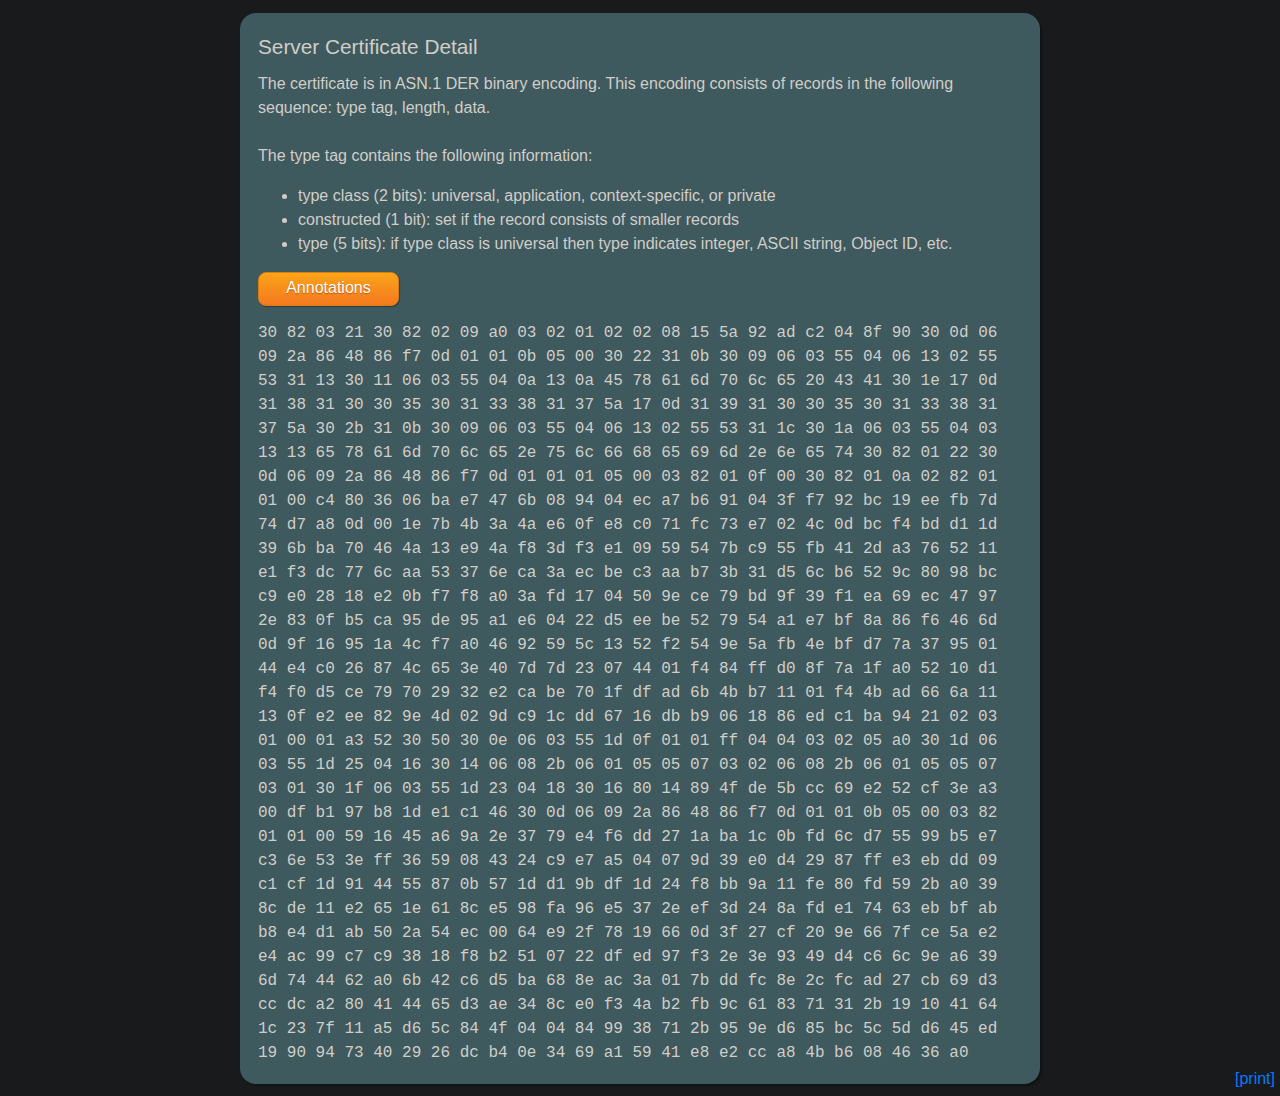
<file: docs/certificate.html>
<!doctype html>
<html>

<head>
    <title>The Illustrated Certificate</title>
    <meta charset="utf-8">
    <meta name="viewport" content="width=device-width, initial-scale=1, shrink-to-fit=no">
    <meta name="format-detection" content="telephone=no">
    <meta name="title" content="The Illustrated Certificate"/>
    <meta name="description" content="Every byte of a certificate explained"/>
    <link rel="stylesheet" href="frombootstrap.css?b">
    <link rel="stylesheet" href="illustrated.css?b">
    <script src="illustrated.js?b"></script>
</head>

<body class="certificate">
<div class="container">
<div class="rec-outer">
<div class="record server selected">
<div class="rec-label">Server Certificate Detail</div>
<div class="rec-explanation">
    The certificate is in ASN.1 DER binary encoding.  This encoding consists of records in the following sequence:
    type tag, length, data.
    <br/><br/>
    The type tag contains the following information:
    <ul>
    <li>type class (2 bits): universal, application, context-specific, or private
    <li>constructed (1 bit): set if the record consists of smaller records
    <li>type (5 bits): if type class is universal then type indicates integer, ASCII string, Object ID, etc.
    </ul>
</div>
<span class="record-data">
    <span class="string">
        <span class="label">Certificate Sequence</span>
        <span class="bytes">
 30 82 03 21
        </span>
        <div class="explanation">
            Sequence of three entries follows: the certificate info, the signature algorithm, and the signature.
            <ul>
            <li><tt>30</tt> - constructed universal type sequence
            <li><tt>82 03 21</tt> - long-form length of 0x321 (801) bytes
            </ul>
        </div>
    </span>

    <span class="string">
        <span class="label">Certificate Info Sequence</span>
        <span class="bytes">
 30 82 02 09
        </span>
        <div class="explanation">
            Sequence of certificate info follows.
            <ul>
            <li><tt>30</tt> - constructed universal type sequence
            <li><tt>82 02 09</tt> - long-form sequence length of 0x209 (521) bytes
            </ul>
        </div>
    </span>

    <span class="string">
        <span class="label">Version</span>
        <span class="bytes">
 a0 03 02 01 02
        </span>
        <div class="explanation">
            Certificate version 0x2 - assigned value for "v3"
            <ul>
            <li><tt>a0</tt> - constructed context-specific type [0]
            <li><tt>03</tt> - length of 0x3 (3) bytes
            <li><tt>02</tt> - universal type integer
            <li><tt>01</tt> - integer length of 0x1 bytes
            <li><tt>02</tt> - integer value of 2
            </ul>
        </div>
    </span>

    <span class="string">
        <span class="label">Serial Number</span>
        <span class="bytes">
 02 08 15 5a 92 ad c2 04 8f 90
        </span>
        <div class="explanation">
            Sequence number 0x155a92adc2048f90
            <ul>
            <li><tt>02</tt> - universal type integer
            <li><tt>08</tt> - integer length of 8 bytes
            <li><tt>15 5a 92 ad c2 04 8f 90</tt> - integer value of 0x155a92adc2048f90
            </ul>
        </div>
    </span>

    <span class="string">
        <span class="label">Algorithm</span>
        <span class="bytes">
 30 0d 06 09 2a 86 48 86 f7 0d 01 01 0b 05 00
        </span>
        <div class="explanation">
            Algorithm SHA256 with RSA Encryption, null params.
            <ul>
            <li><tt>30</tt> - constructed universal type sequence
            <li><tt>0d</tt> - sequence length of 0xD (13) bytes
            <li><tt>06</tt> - universal type object id (OID)
            <li><tt>09</tt> - OID length of 9 bytes
            <li><tt>2a 86 48 86 f7 0d 01 01 0b</tt> - OID 1.2.840.113549.1.1.11 "Sha256WithRSAEncryption"
            <li><tt>05</tt> - universal type null (parameters)
            <li><tt>00</tt> - null length of 0x0 (0) bytes
            </ul>
        </div>
    </span>

    <span class="string">
        <span class="label">Issuer Sequence</span>
        <span class="bytes">
 30 22
        </span>
        <div class="explanation">
            Sequence of items making up the Issuer name follow.
            <ul>
            <li><tt>30</tt> - constructed universal type sequence
            <li><tt>22</tt> - sequence length of 0x22 (34) bytes
            </ul>
        </div>
    </span>

    <span class="string">
        <span class="label">Country</span>
        <span class="bytes">
 31 0b 30 09 06 03 55 04 06 13 02 55 53
        </span>
        <div class="explanation">
            Country "US"
            <ul>
            <li><tt>31</tt> - constructed universal type set
            <li><tt>0b</tt> - set length of 0xB (11) bytes
            <li><tt>30</tt> - constructed universal type sequence
            <li><tt>09</tt> - sequence length of 9 bytes
            <li><tt>06</tt> - universal type object ID (OID)
            <li><tt>03 55 04 06</tt> - OID 2.5.4.6 "Country"
            <li><tt>13</tt> - universal type printablestring
            <li><tt>02</tt> - printable string length 2 bytes
            <li><tt>55 53</tt> - "US"
            </ul>
        </div>
    </span>

    <span class="string">
        <span class="label">Organizational Unit</span>
        <span class="bytes">
 31 13 30 11 06 03 55 04 0a 13 0a 45 78 61 6d 70 6c 65 20 43 41
        </span>
        <div class="explanation">
            Organizational Unit "Example CA"
            <ul>
            <li><tt>31</tt> - constructed universal type set
            <li><tt>13</tt> - set length of 0x13 (19) bytes
            <li><tt>30</tt> - constructed universal type sequence
            <li><tt>11</tt> - sequence length of 0x11 (17) bytes
            <li><tt>06</tt> - universal type object ID (OID)
            <li><tt>03 55 04 0a</tt> - OID 2.5.4.10 "OrganizationalUnit"
            <li><tt>13</tt> - universal type printablestring
            <li><tt>0a</tt> - printable string length 0xA (10) bytes
            <li><tt>45 78 61 6d 70 6c 65 20 43 41</tt> - "Example CA"
            </ul>
        </div>
    </span>

    <span class="string">
        <span class="label">Validity</span>
        <span class="bytes">
 30 1e 17 0d 31 38 31 30 30 35 30 31 33 38 31 37 5a 17 0d 31 39 31 30 30 35 30 31 33 38 31 37 5a
        </span>
        <div class="explanation">
            Valid from 2018-10-05 01:38:17 GMT to 2019-10-05 01:38:17 GMT
            <ul>
            <li><tt>30</tt> - constructed universal type sequence
            <li><tt>1e</tt> - set length of 0x1E (30) bytes
            <li><tt>17</tt> - universal type utctime
            <li><tt>0d</tt> - utctime length 0xD (13) bytes
            <li><tt>31 38 31 30 30 35 30 31 33 38 31 37 5a</tt> - "181005013817Z"
            <li><tt>17</tt> - universal type utctime
            <li><tt>0d</tt> - utctime length 0xD (13) bytes
            <li><tt>31 39 31 30 30 35 30 31 33 38 31 37 5a</tt> - "191005013817Z"
            </ul>
        </div>
    </span>

    <span class="string">
        <span class="label">Subject Sequence</span>
        <span class="bytes">
 30 2b
        </span>
        <div class="explanation">
            Sequence of items making up the subject of this certificate follow.
            <ul>
            <li><tt>30</tt> - constructed universal type sequence
            <li><tt>2b</tt> - sequence length of 0x2B (43) bytes
            </ul>
        </div>
    </span>

    <span class="string">
        <span class="label">Country</span>
        <span class="bytes">
 31 0b 30 09 06 03 55 04 06 13 02 55 53
        </span>
        <div class="explanation">
            Country "US"
            <ul>
            <li><tt>31</tt> - constructed universal type set
            <li><tt>0b</tt> - set length of 0xB (11) bytes
            <li><tt>30</tt> - constructed universal type sequence
            <li><tt>09</tt> - sequence length of 9 bytes
            <li><tt>06</tt> - universal type object ID (OID)
            <li><tt>03</tt> - OID length 3 bytes
            <li><tt>55 04 06</tt> - OID 2.5.4.6 "Country"
            <li><tt>13</tt> - universal type printablestring
            <li><tt>02</tt> - printable string length 2 bytes
            <li><tt>55 53</tt> - "US"
            </ul>
        </div>
    </span>

    <span class="string">
        <span class="label">Common Name</span>
        <span class="bytes">
 31 1c 30 1a 06 03 55 04 03 13 13 65 78 61 6d 70 6c 65 2e 75 6c 66 68 65 69 6d 2e 6e 65 74
        </span>
        <div class="explanation">
            Common Name "example.ulfheim.net"
            <ul>
            <li><tt>31</tt> - constructed universal type set
            <li><tt>1c</tt> - set length of 0x1C (28) bytes
            <li><tt>30</tt> - constructed universal type sequence
            <li><tt>1a</tt> - sequence length of 0x1A (26) bytes
            <li><tt>06</tt> - universal type object ID (OID)
            <li><tt>03</tt> - OID length 3 bytes
            <li><tt>55 04 03</tt> - OID 2.5.4.3 "CommonName"
            <li><tt>13</tt> - universal type printablestring
            <li><tt>13</tt> - printable string length 0x13 (19) bytes
            <li><tt>65 78 61 6d 70 6c 65 2e 75 6c
                66 68 65 69 6d 2e 6e 65 74</tt> - "example.ulfheim.net"
            </ul>
        </div>
    </span>

    <span class="string">
        <span class="label">Public Key</span>
        <span class="bytes">
 30 82 01 22 30 0d 06 09 2a 86 48 86 f7 0d 01 01 01 05 00 03 82 01 0f 00 30 82 01 0a 02 82 01 01
 00 c4 80 36 06 ba e7 47 6b 08 94 04 ec a7 b6 91 04 3f f7 92 bc 19 ee fb 7d 74 d7 a8 0d 00 1e 7b
 4b 3a 4a e6 0f e8 c0 71 fc 73 e7 02 4c 0d bc f4 bd d1 1d 39 6b ba 70 46 4a 13 e9 4a f8 3d f3 e1
 09 59 54 7b c9 55 fb 41 2d a3 76 52 11 e1 f3 dc 77 6c aa 53 37 6e ca 3a ec be c3 aa b7 3b 31 d5
 6c b6 52 9c 80 98 bc c9 e0 28 18 e2 0b f7 f8 a0 3a fd 17 04 50 9e ce 79 bd 9f 39 f1 ea 69 ec 47
 97 2e 83 0f b5 ca 95 de 95 a1 e6 04 22 d5 ee be 52 79 54 a1 e7 bf 8a 86 f6 46 6d 0d 9f 16 95 1a
 4c f7 a0 46 92 59 5c 13 52 f2 54 9e 5a fb 4e bf d7 7a 37 95 01 44 e4 c0 26 87 4c 65 3e 40 7d 7d
 23 07 44 01 f4 84 ff d0 8f 7a 1f a0 52 10 d1 f4 f0 d5 ce 79 70 29 32 e2 ca be 70 1f df ad 6b 4b
 b7 11 01 f4 4b ad 66 6a 11 13 0f e2 ee 82 9e 4d 02 9d c9 1c dd 67 16 db b9 06 18 86 ed c1 ba 94
 21 02 03 01 00 01
        </span>
        <div class="explanation">
            Provides public key and its type (RSA)
            <ul>
            <li><tt>30</tt> - constructed universal type sequence
            <li><tt>82 01 22</tt> - long-form sequence length 0x122 (290 bytes)
            <li><tt>30</tt> - constructed universal type sequence
            <li><tt>0d</tt> - sequence length 0xD (13) bytes
            <li><tt>06</tt> - universal type object id (OID)
            <li><tt>09</tt> - OID length of 9 bytes
            <li><tt>2a 86 48 86 f7 0d 01 01 01</tt> - OID 1.2.840.113549.1.1.1 (RSA Encryption)
            <li><tt>05</tt> - universal type null (parameters)
            <li><tt>00</tt> - null length of 0 bytes
            <li><tt>03</tt> - universal type bitstring
            <li><tt>82 01 0f</tt> - long-form bitstring length 0x10f (271) bytes
            <li><tt>00</tt> - right-pad bitstring by 0 bits
            <li><tt>30 82 01 ... 01 00 01</tt> - public key
            </ul>
        </div>
    </span>

    <span class="string">
        <span class="label">Extensions</span>
        <span class="bytes">
 a3 52 30 50
        </span>
        <div class="explanation">
            Extension data follows.
            <ul>
            <li><tt>a3</tt> - constructed context-specific type [3]
            <li><tt>52</tt> - length of 0x52 (82) bytes
            <li><tt>30</tt> - constructed universal sequence
            <li><tt>50</tt> - sequence length of 0x50 (80) bytes
            </ul>
        </div>
    </span>

    <span class="string">
        <span class="label">Extension - Key Usage</span>
        <span class="bytes">
 30 0e 06 03 55 1d 0f 01 01 ff 04 04 03 02 05 a0
        </span>
        <div class="explanation">
            Key Usage: digitalSignature and keyEncipherment
            <ul>
            <li><tt>30</tt> - constructed universal type sequence
            <li><tt>0e</tt> - sequence length of 0xE (14) bytes
            <li><tt>06</tt> - universal type object id (OID)
            <li><tt>03</tt> - OID length of 3 bytes
            <li><tt>55 1d 0f</tt> - OID 2.5.29.15 "KeyUsage"
            <li><tt>01</tt> - universal type boolean
            <li><tt>01</tt> - boolean length 1 bytes
            <li><tt>ff</tt> - boolean value "true" (extension is critical)
            <li><tt>04</tt> - universal type octetstring
            <li><tt>04</tt> - octetstring length 4 bytes
            <li>(octetstring is a DER document as follows):
            <li><tt>03</tt> - universal type bitstring
            <li><tt>02</tt> - bitstring length 2 bytes
            <li><tt>05</tt> - right-pad bitstring by 5 bits
            <li><tt>a0</tt> - bits 0 (digitalSignature) and 2 (keyEncipherment) are set
            </ul>
        </div>
    </span>

    <span class="string">
        <span class="label">Extension - Extended Key Usage</span>
        <span class="bytes">
 30 1d 06 03 55 1d 25 04 16 30 14 06 08 2b 06 01 05 05 07 03 02 06 08 2b 06 01 05 05 07 03 01
        </span>
        <div class="explanation">
            Indicates the cert is valid as a TLS client cert and/or server cert.
            <ul>
            <li><tt>30</tt> - constructed universal type sequence
            <li><tt>1d</tt> - sequence length of 0x1D (29) bytes
            <li><tt>06</tt> - universal type object id (OID)
            <li><tt>03</tt> - OID length of 3 bytes
            <li><tt>55 1d 25</tt> - OID 2.5.29.37 "ExtendedKeyUsage"
            <li><tt>04</tt> - universal type octetstring
            <li><tt>16</tt> - octetstring length 0x16 (22) bytes
            <li>(octetstring is a DER document as follows):
            <li><tt>30</tt> - constructed universal type sequence
            <li><tt>14</tt> - sequence length 0x14 (20) bytes
            <li><tt>06</tt> - universal type object id (OID)
            <li><tt>08</tt> - OID length of 8 bytes
            <li><tt>2b 06 01 05 05 07 03 02</tt> - OID 1.3.6.1.5.5.7.3.2 "id-kp-clientAuth"
            <li><tt>06</tt> - universal type object id (OID)
            <li><tt>08</tt> - OID length of 8 bytes
            <li><tt>2b 06 01 05 05 07 03 01</tt> - OID 1.3.6.1.5.5.7.3.1 "id-kp-serverAuth"
            </ul>
        </div>
    </span>

    <span class="string">
        <span class="label">Extension - Authority Key Identifier</span>
        <span class="bytes">
 30 1f 06 03 55 1d 23 04 18 30 16 80 14 89 4f de 5b cc 69 e2 52 cf 3e a3 00 df b1 97 b8 1d e1 c1
 46
        </span>
        <div class="explanation">
            Indicates the CA's public key to be used to verify the certificate's signature.
            <ul>
            <li><tt>30</tt> - constructed universal type sequence
            <li><tt>1f</tt> - sequence length of 0x1F (31) bytes
            <li><tt>06</tt> - universal type object id (OID)
            <li><tt>03</tt> - OID length of 3 bytes
            <li><tt>55 1d 23</tt> - OID 2.5.29.35 "AuthorityKeyIdentifier"
            <li><tt>04</tt> - universal type octetstring
            <li><tt>18</tt> - octetstring length 0x18 (24) bytes
            <li>(octetstring is a DER document as follows):
            <li><tt>30</tt> - constructed universal type sequence
            <li><tt>16</tt> - sequence length 0x16 (22) bytes
            <li><tt>80</tt> - context-specific type [0]
            <li><tt>14</tt> - length of 0x14 (20) bytes
            <li><tt>89 4f ... c1 46</tt> - octet string identifying the public key
            </ul>
        </div>
    </span>

    <span class="string">
        <span class="label">Signature Algorithm</span>
        <span class="bytes">
 30 0d 06 09 2a 86 48 86 f7 0d 01 01 0b 05 00
        </span>
        <div class="explanation">
            The signature algorithm: SHA256 with RSA Encryption, null params.
            <ul>
            <li><tt>30</tt> - constructed universal type sequence
            <li><tt>0d</tt> - sequence length of 0xD (13) bytes
            <li><tt>06</tt> - universal type object ID (OID)
            <li><tt>09</tt> - OID length of 9 bytes
            <li><tt>2a 86 48 86 f7 0d 01 01 0b</tt> - OID 1.2.840.113549.1.1.11 "Sha256WithRSAEncryption"
            <li><tt>05</tt> - universal type null (params)
            <li><tt>00</tt> - null length 0 bytes
        </div>
    </span>

    <span class="string">
        <span class="label">Signature</span>
        <span class="bytes">
 03 82 01 01 00 59 16 45 a6 9a 2e 37 79 e4 f6 dd 27 1a ba 1c 0b fd 6c d7 55 99 b5 e7 c3 6e 53 3e
 ff 36 59 08 43 24 c9 e7 a5 04 07 9d 39 e0 d4 29 87 ff e3 eb dd 09 c1 cf 1d 91 44 55 87 0b 57 1d
 d1 9b df 1d 24 f8 bb 9a 11 fe 80 fd 59 2b a0 39 8c de 11 e2 65 1e 61 8c e5 98 fa 96 e5 37 2e ef
 3d 24 8a fd e1 74 63 eb bf ab b8 e4 d1 ab 50 2a 54 ec 00 64 e9 2f 78 19 66 0d 3f 27 cf 20 9e 66
 7f ce 5a e2 e4 ac 99 c7 c9 38 18 f8 b2 51 07 22 df ed 97 f3 2e 3e 93 49 d4 c6 6c 9e a6 39 6d 74
 44 62 a0 6b 42 c6 d5 ba 68 8e ac 3a 01 7b dd fc 8e 2c fc ad 27 cb 69 d3 cc dc a2 80 41 44 65 d3
 ae 34 8c e0 f3 4a b2 fb 9c 61 83 71 31 2b 19 10 41 64 1c 23 7f 11 a5 d6 5c 84 4f 04 04 84 99 38
 71 2b 95 9e d6 85 bc 5c 5d d6 45 ed 19 90 94 73 40 29 26 dc b4 0e 34 69 a1 59 41 e8 e2 cc a8 4b
 b6 08 46 36 a0
        </span>
        <div class="explanation">
            The signature.
            <ul>
            <li><tt>03</tt> - universal type bitstring
            <li><tt>82 01 01</tt> - long-form bitstring length 0x101 (257) bytes
            <li><tt>00</tt> - right-padded by 0x0 (0) bits
            <li><tt>59 16 .. 36 a0</tt> - signature
            </ul>
        </div>
    </span>
</span>
</div>
</div>

<div id="templates" style="display: none">
    <button id="annotateTmpl" class="annotate-toggle"
        onclick="ill.toggleAnnotate(this.parentElement, event)">Annotations</button>
</div>

<a class="print-mode" href="#print" onclick="ill.printMode()">
    [print]
</a>
</body>
</html>
</file>
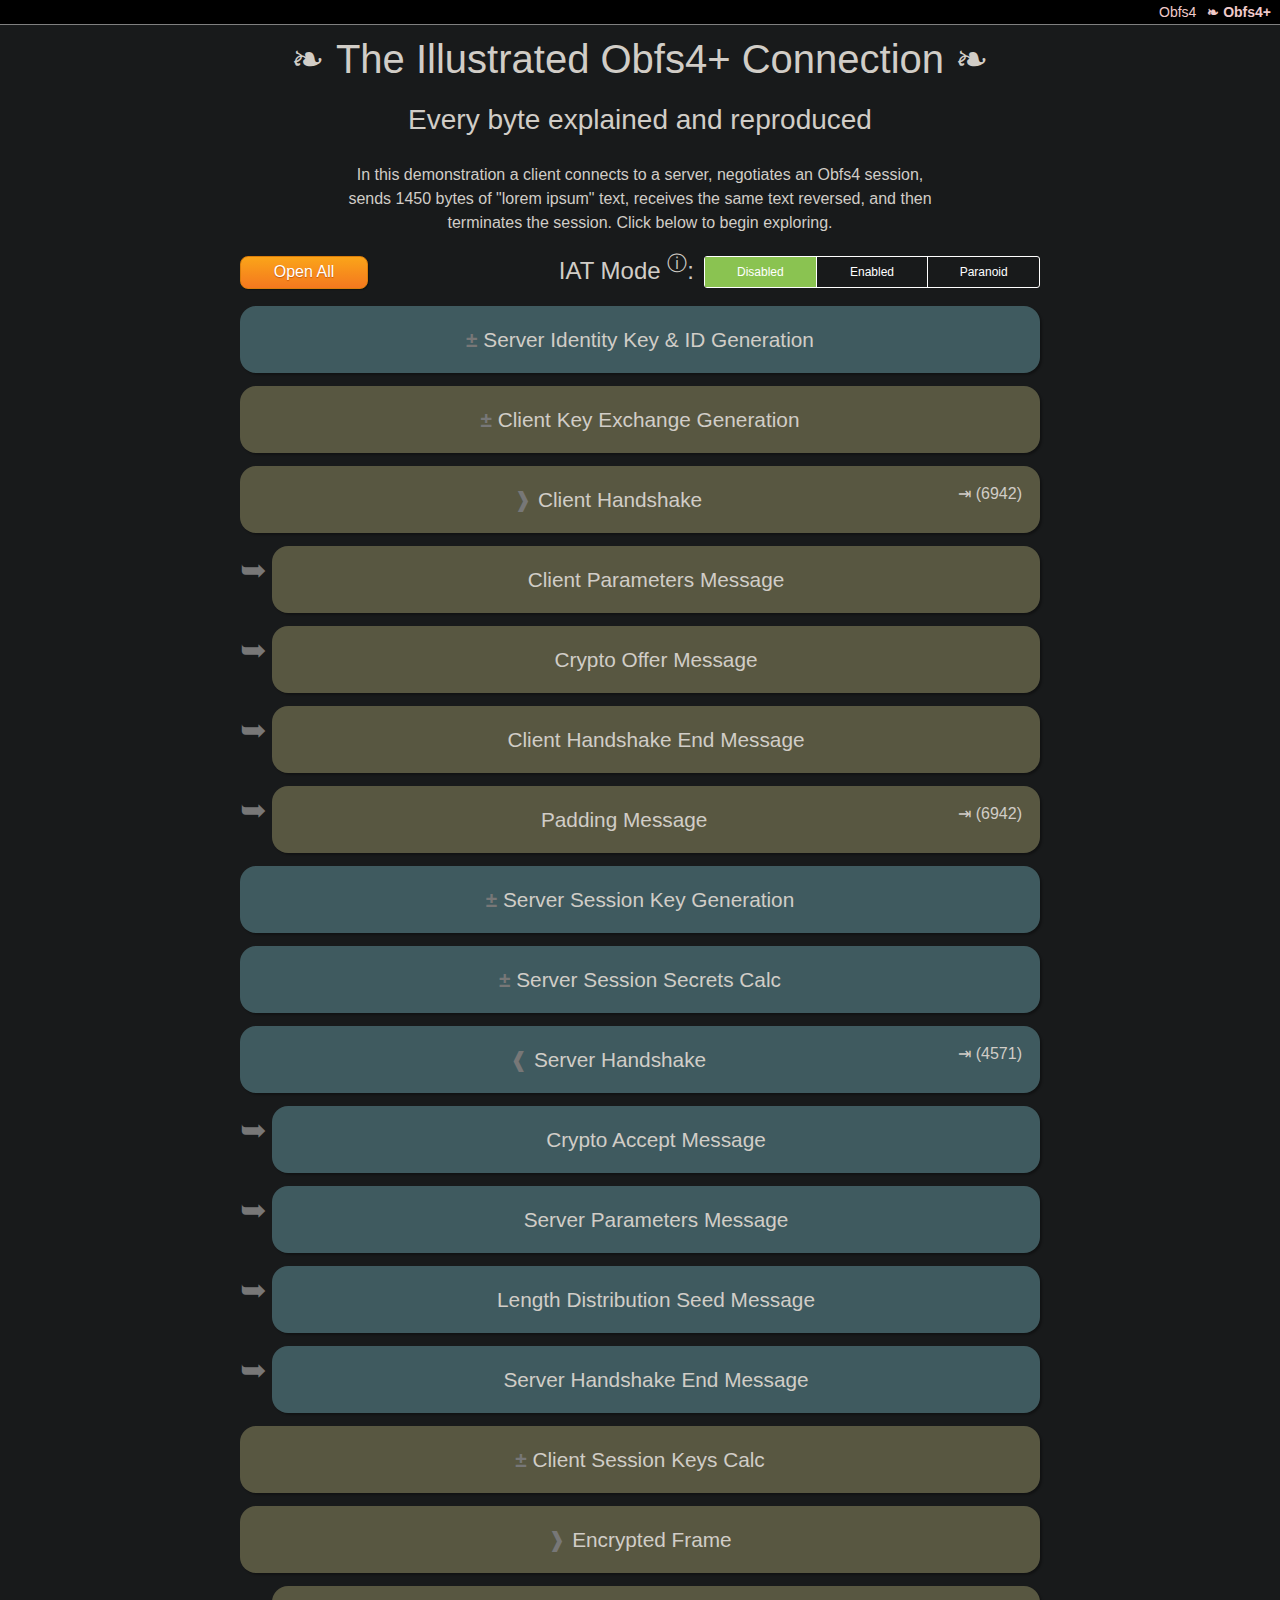
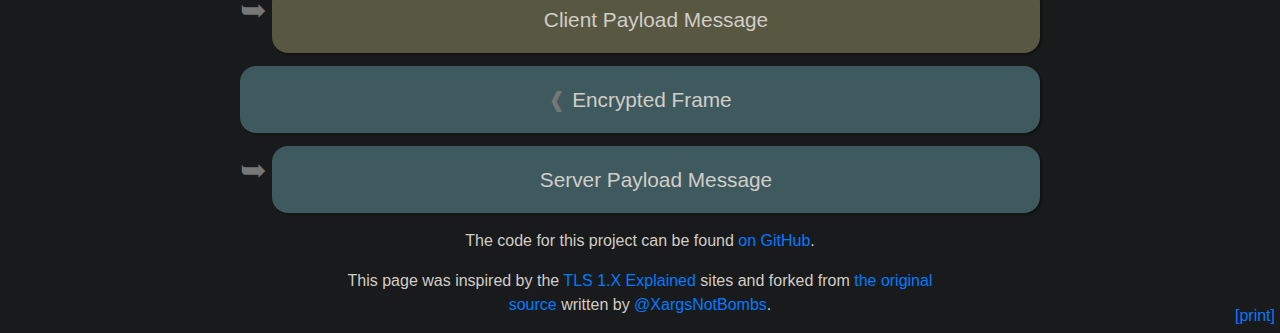
<file: docs/obfs4p.html>
<!doctype html>
<!--suppress HtmlUnknownTarget, HtmlRequiredAltAttribute, XmlDeprecatedElement, CheckImageSize -->
<html lang="en">

<head>
    <title>Obfs4+ Illustrated</title>
    <meta charset="utf-8" />
    <meta name="viewport" content="width=device-width, initial-scale=1, shrink-to-fit=no" />
    <meta name="format-detection" content="telephone=no" />
    <meta name="title" content="The Illustrated Obfs4+ Connection" />
    <meta name="description" content="Every byte of a Obfs4 connection explained and reproduced" />
    <link rel="stylesheet" href="frombootstrap.css?b1" />
    <link rel="stylesheet" href="illustrated.css?b1" />
    <script src="illustrated.js?b1"></script>

    <!-- favicons -->
    <link rel="apple-touch-icon" sizes="152x152" href="favicon/apple-touch-icon.png">
    <link rel="icon" type="image/png" sizes="32x32" href="favicon/favicon-32x32.png">
    <link rel="icon" type="image/png" sizes="16x16" href="favicon/favicon-16x16.png">
    <link rel="manifest" href="favicon/site.webmanifest">
    <link rel="mask-icon" href="favicon/safari-pinned-tab.svg" color="#5bbad5">
    <link rel="shortcut icon" href="favicon.ico">
    <meta name="msapplication-TileColor" content="#da532c">
    <meta name="msapplication-config" content="favicon/browserconfig.xml">
    <meta name="theme-color" content="#ffffff">
</head>

<body class="illustrated">
    <div class="header">
        <a href="index.html">Obfs4</a>
        <a class="this-page" href="obfs4p.html">Obfs4+</a>
        <!--a href="#">O5</a-->
        <!--a href="#">O7</a-->
    </div>
    <h1>The Illustrated Obfs4+ Connection</h1>
    <div class="container">

        <h3>Every byte explained and reproduced</h3>

        <div class="outerblock">
            <p>
                In this demonstration a client connects to a server,
                negotiates an Obfs4 session, sends 1450 bytes of "lorem ipsum"
                text, receives the same text reversed, and then terminates the
                session. Click below to begin exploring.
            </p>
        </div>

        <div class="rec-outer">
            <div class="rec-horiz", style="overflow-y: hidden;">
                <div class="open-close-all" style="float:left; margin-top: 5px;">
                <button id="openCloseAll" class="annotate-toggle" data-lbl-state="open" data-lbl-toggle="Close All"
                    onclick="ill.openCloseAll(this, event)">Open All</button>
                </div>
                <div class="iat-strategies" style="float: right;margin-top: 5px;margin-left: 10px;">
                    <input type="radio" name="iat-strategy" value="disabled" id="disabled"  onclick="ill.toggleIATDisplayed(this, event)" />
                    <label for="disabled">
                        Disabled
                    </label>

                    <input type="radio" name="iat-strategy" value="enabled" id="enabled" onclick="ill.toggleIATDisplayed(this, event)" />
                    <label for="enabled">
                        Enabled
                    </label>

                    <input type="radio" name="iat-strategy" value="paranoid" id="paranoid"  onclick="ill.toggleIATDisplayed(this, event)" />
                    <label for="paranoid">
                        Paranoid
                    </label>
                </div>
                <h4 style="float: right">IAT Mode
                    <sup title="Inter-Arrival Traits for packet size and timing distribution.
Disabled = pass-though
Enabled = pad to ~MTU,
Paranoid = throw performance out the window and sample
    length and time distributions on every write.">&#9432;</sup>:
                </h4>
            </div>
        </div>
        <div class="rec-outer">
            <div class="calculation server">
                <div class="rec-label">Server Identity Key & ID Generation</div>
                <img class="illustration" src="images/key4.png" width="106" height="250" />
                <div class="rec-explanation">
                    <p>The server generates a private/public "identity" key-pair
                    for long term use. This allows the server to distribute its
                    long term public key out of band so that a client can
                    perform a key exchange to obfuscate it's first message. Key
                    exchange is a technique where two parties can agree on the
                    same number without an eavesdropper being able to tell what
                    it is.
                    <p>
                        An explanation of the key exchange can be found on
                        <a href="https://x25519.xargs.org/">https://x25519.xargs.org</a>,
                        but doesn't need to be understood in depth for the rest
                        of this page.
                    <p>
                        The private key is chosen by selecting an integer between
                        0 and 2<sup>256</sup>-1. The server does this by generating 32
                        bytes (256 bits) of random data. The
                        <a href="files/server-ephemeral-private.key" download="server-ephemeral-private.key">private
                            key</a>
                        selected is:

                    <pre class="ind2"><tt class="longboi"
    >909192939495969798999a9b9c9d9e9fa0a1a2a3a4a5a6a7a8a9aaabacadaeaf</tt></pre>

                    The <a href="files/server-ephemeral-public.key" download="server-ephemeral-public.key">public
                        key</a>
                    is created from the private key as explained on <a
                        href="https://x25519.xargs.org/">https://x25519.xargs.org</a>.
                    The public key calculated is:

                    <pre class="ind2"><tt class="longboi"
    >9fd7ad6dcff4298dd3f96d5b1b2af910a0535b1488d7f8fabb349a982880b615</tt></pre>

                    The public key calculation can be confirmed at the command line:
                    <codesample>
                        <pre><code>### requires openssl 1.1.0 or higher
$ openssl pkey -noout -text &lt; server-ephemeral-private.key

X25519 Private-Key:
priv:
    90:91:92:93:94:95:96:97:98:99:9a:9b:9c:9d:9e:
    9f:a0:a1:a2:a3:a4:a5:a6:a7:a8:a9:aa:ab:ac:ad:
    ae:af
pub:
    9f:d7:ad:6d:cf:f4:29:8d:d3:f9:6d:5b:1b:2a:f9:
    10:a0:53:5b:14:88:d7:f8:fa:bb:34:9a:98:28:80:
    b6:15
</code></pre>
                    </codesample>
                    <p>The "Node ID" is a random 20-byte long term value chosen to
                    identify this specific obfs4 server.

                    <p>
                        The Node ID is chosen by selecting an integer between
                        0 and 2<sup>160</sup>-1. The server does this by generating 20
                        bytes (160 bits) of random data. The Node ID
                        selected is:
                    <pre class="ind2"><tt class="longboi"
                        >9fd7ad6dcff4298dd3f96d5b1b2af910a0535b14</tt></pre>
                </div>
            </div>
        </div>

        <div class="rec-outer">
            <div class="calculation client">
                <div class="rec-label">Client Key Exchange Generation</div>
                <img class="illustration" src="images/key6.png" width="105" height="250" />
                <div class="rec-explanation">
                    <p>The client begins by generating a private/public keypair
                        for key exchange. Key exchange is a technique
                        where two parties can agree on the same number without
                        an eavesdropper being able to tell what the number is.
                    <p>
                        An explanation of the key exchange can be found on
                        <a href="https://x25519.xargs.org/">https://x25519.xargs.org</a>,
                        but doesn't need to be understood in depth for the rest
                        of this page.
                    <p>
                        The private key is chosen by selecting an integer between
                        0 and 2<sup>256</sup>-1. The client does this by generating 32
                        bytes (256 bits) of random data. The
                        <a href="files/client-ephemeral-private.key" download="client-ephemeral-private.key">private
                            key</a>
                        selected is:

                    <pre class="ind2"><tt class="longboi"
    >202122232425262728292a2b2c2d2e2f303132333435363738393a3b3c3d3e3f</tt></pre>

                    The <a href="files/client-ephemeral-public.key" download="client-ephemeral-public.key">public
                        key</a>
                    is created from the private key as explained on the <a href="https://x25519.xargs.org/">X25519
                        site</a>.
                    The public key calculated is:

                    <pre class="ind2"><tt class="longboi"
    >358072d6365880d1aeea329adf9121383851ed21a28e3b75e965d0d2cd166254</tt></pre>

                    The public key calculation can be confirmed at the command line:
                    <codesample>
                        <pre><code>### requires openssl 1.1.0 or higher
$ openssl pkey -noout -text &lt; client-ephemeral-private.key

X25519 Private-Key:
priv:
    20:21:22:23:24:25:26:27:28:29:2a:2b:2c:2d:2e:
    2f:30:31:32:33:34:35:36:37:38:39:3a:3b:3c:3d:
    3e:3f
pub:
    35:80:72:d6:36:58:80:d1:ae:ea:32:9a:df:91:21:
    38:38:51:ed:21:a2:8e:3b:75:e9:65:d0:d2:cd:16:
    62:54
</code></pre>
                    </codesample>
                </div>
            </div>
        </div>

        <div class="rec-outer">
            <div class="record client">
                <div class="rec-label">Client Handshake
                    <h6 style="float:right">&#x21E5; (6942)</h6>
                </div>
                <img class="illustration" src="images/key1.png" width="135" height="250" />
                <div class="rec-explanation">
                    The session begins with the client saying "Hello".
                    The client provides information including the following:
                    <ul>
                        <li>client random data (used later in the handshake)
                        <li>a list of cipher suites that the client supports
                        <li>a list of public keys that the server might find suitable for key exchange
                        <li>protocol versions that the client can support
                    </ul>
                </div>
                <span class="record-data">
                    <span class="string">
                        <span class="label">Record Header</span>
                        <span class="bytes">
                            16 03 01 00 f8
                        </span>
                        <div class="explanation">
                            TLS sessions are broken into the sending
                            and receiving of "records", which are blocks
                            of data with a type, a protocol version,
                            and a length.
                            <ul>
                                <li><tt>16</tt> - type is 0x16 (handshake record)
                                <li><tt>03 01</tt> - protocol version is "3,1" (also known as TLS 1.0)
                                <li><tt>00 f8</tt> - 0xF8 (248) bytes of handshake message follows
                            </ul>
                            Interestingly the version in this record
                            is "3,1" (TLS 1.0) instead of "3,4" (TLS 1.3).
                            This is done for interoperability with earlier
                            implementations.
                        </div>
                    </span>

                    <span class="string">
                        <span class="label">Handshake Header</span>
                        <span class="bytes">
                            01 00 00 f4
                        </span>
                        <div class="explanation">
                            Each handshake message starts with a type and a length.
                            <ul>
                                <li><tt>01</tt> - handshake message type 0x01 (client hello)
                                <li><tt>00 00 f4</tt> - 0xF4 (244) bytes of client hello data follows
                            </ul>
                        </div>
                    </span>

                    <span class="string">
                        <span class="label">Client Version</span>
                        <span class="bytes">
                            03 03
                        </span>
                        <div class="explanation">
                            A protocol version of "3,3" (meaning TLS 1.2)
                            is given. Because middleboxes have been
                            created and widely deployed that do not
                            allow protocol versions that
                            they do not recognize, the TLS 1.3 session
                            must be disguised as a TLS 1.2 session.
                            This field is no
                            longer used for version negotiation and
                            is hardcoded to the 1.2 version. Instead,
                            version negotiation is performed using the
                            "Supported Versions" extension below.
                            <br /><br />
                            The unusual version number ("3,3" representing
                            TLS 1.2) is due to TLS 1.0 being a minor
                            revision of the SSL 3.0 protocol. Therefore
                            TLS 1.0 is represented by "3,1", TLS 1.1 is
                            "3,2", and so on.
                        </div>
                    </span>

                    <span class="string">
                        <span class="label">Client Random</span>
                        <span class="bytes">
                            00 01 02 03 04 05 06 07 08 09 0a 0b 0c 0d 0e 0f 10 11 12 13 14 15 16 17 18 19 1a 1b 1c 1d 1e
                            1f
                        </span>
                        <div class="explanation">
                            The client provides 32 bytes of random data. This data will be used later in the session.
                            In this example we've made the random data a predictable string.
                        </div>
                    </span>

                    <span class="string">
                        <span class="label">Session ID</span>
                        <span class="bytes">
                            20 e0 e1 e2 e3 e4 e5 e6 e7 e8 e9 ea eb ec ed ee ef f0 f1 f2 f3 f4 f5 f6 f7 f8 f9 fa fb fc fd
                            fe
                            ff
                        </span>
                        <div class="explanation">
                            In previous versions of TLS the client could
                            provide an ID of a previously negotiated
                            session, which allows the server and client
                            to skip the time and cost of negotiating new keys.
                            <br /><br />
                            In TLS 1.3 this "session resume" is done via the more flexible
                            PSK (pre-shared keys) mechanism, so this
                            field is no longer needed for that purpose.
                            Instead, a non-empty value in this field is
                            used to trigger "middlebox compatibility
                            mode" which helps TLS 1.3 sessions to be
                            disguised as resumed TLS 1.2 sessions. The
                            client has generated random data to populate
                            this field.
                            <ul>
                                <li><tt>20</tt> - 0x20 (32) bytes of session ID follow
                                <li><tt>e0 e1 ... fe ff</tt> - fake session ID
                            </ul>
                        </div>
                    </span>

                    <span class="string">
                        <span class="label">Cipher Suites</span>
                        <span class="bytes">
                            00 08 13 02 13 03 13 01 00 ff
                        </span>
                        <div class="explanation">
                            The client provides an ordered list of which
                            cipher suites it will support for encryption.
                            The list is in the order preferred by the
                            client, with highest preference first.
                            <br /><br />
                            In TLS 1.3 the list of possible cipher
                            suites has been greatly reduced. All the
                            remaining suites are AEAD algorithms which
                            provide stronger encryption guarantees than
                            many previous suites with an easier all-in-one
                            implementation.
                            <ul>
                                <li><tt>00 08</tt> - 8 bytes of cipher suite data
                                <li><tt>13 02</tt> - assigned value for <tt>TLS_AES_256_GCM_SHA384</tt>
                                <li><tt>13 03</tt> - assigned value for <tt>TLS_CHACHA20_POLY1305_SHA256</tt>
                                <li><tt>13 01</tt> - assigned value for <tt>TLS_AES_128_GCM_SHA256</tt>
                                <li><tt>00 ff</tt> - assigned value for <tt>TLS_EMPTY_RENEGOTIATION_INFO_SCSV</tt>
                            </ul>
                        </div>
                    </span>

                    <span class="string">
                        <span class="label">Compression Methods</span>
                        <span class="bytes">
                            01 00
                        </span>
                        <div class="explanation">
                            Previous versions of TLS supported
                            compression, which was found to leak
                            information about the encrypted data allowing
                            it to be read (see <a href="https://en.wikipedia.org/wiki/CRIME">CRIME</a>).
                            <br /><br />
                            TLS 1.3 no longer allows compression, so
                            this field is always a single entry with
                            the "null" compression method which performs
                            no change to the data.
                            <ul>
                                <li><tt>01</tt> - 1 bytes of compression methods
                                <li><tt>00</tt> - assigned value for "null" compression
                            </ul>
                        </div>
                    </span>

                    <span class="string">
                        <span class="label">Extensions Length</span>
                        <span class="bytes">
                            00 a3
                        </span>
                        <div class="explanation">
                            The client has provided a list of optional
                            extensions which the server can use to
                            take action or enable new features.
                            <ul>
                                <li><tt>00 a3</tt> - the extensions will take 0xA3 (163) bytes of data
                            </ul>
                            Each extension will start with two bytes
                            that indicate which extension it is, followed
                            by a two-byte content length field, followed
                            by the contents of the extension.
                        </div>
                    </span>

                    <span class="string">
                        <span class="label">Extension - Server Name</span>
                        <span class="bytes">
                            00 00 00 18 00 16 00 00 13 65 78 61 6d 70 6c 65 2e 75 6c 66 68 65 69 6d 2e 6e 65 74
                        </span>
                        <div class="explanation">
                            The client has provided the name of the
                            server it is contacting, also known as SNI
                            (Server Name Indication).
                            <br /><br />
                            Without this extension an HTTPS server would
                            not be able to provide service for multiple
                            hostnames (virtual hosts) on a single IP address
                            because it couldn't know which
                            hostname's certificate to send until
                            after the TLS session was negotiated and the
                            HTTP request was made.
                            <ul>
                                <li><tt>00 00</tt> - assigned value for extension "server name"
                                <li><tt>00 18</tt> - 0x18 (24) bytes of "server name" extension data follows
                                <li><tt>00 16</tt> - 0x16 (22) bytes of first (and only) list entry follows
                                <li><tt>00</tt> - list entry is type 0x00 "DNS hostname"
                                <li><tt>00 13</tt> - 0x13 (19) bytes of hostname follows
                                <li><tt>65 78 61 ... 6e 65 74</tt> - "example.ulfheim.net"
                            </ul>
                        </div>
                    </span>

                    <span class="string">
                        <span class="label">Extension - EC Point Formats</span>
                        <span class="bytes">
                            00 0b 00 04 03 00 01 02
                        </span>
                        <div class="explanation">
                            The client has indicated that it supports receiving
                            elliptic curve data points in the following compression formats:
                            <ul>
                                <li><tt>00 0b</tt> - assigned value for extension "ec point formats"
                                <li><tt>00 04</tt> - 4 bytes of format types follow
                                <li><tt>03</tt> - 3 bytes of format types follow
                                <li><tt>00</tt> - assigned value for format "uncompressed"
                                <li><tt>01</tt> - assigned value for format "ansiX962_compressed_prime"
                                <li><tt>02</tt> - assigned value for format "ansiX962_compressed_char2"
                            </ul>
                        </div>
                    </span>

                    <span class="string">
                        <span class="label">Extension - Supported Groups</span>
                        <span class="bytes">
                            00 0a 00 16 00 14 00 1d 00 17 00 1e 00 19 00 18 01 00 01 01 01 02 01 03 01 04
                        </span>
                        <div class="explanation">
                            The client has indicated that it supports
                            elliptic curve (EC) cryptography for ten curve types.
                            To make this extension more generic for
                            other cryptography types it calls these
                            "supported groups" instead of "supported
                            curves".
                            <br /><br />
                            This list is presented in descending order
                            of the client's preference.
                            <ul>
                                <li><tt>00 0a</tt> - assigned value for extension "supported groups"
                                <li><tt>00 16</tt> - 0x16 (22) bytes of "supported group" extension data follows
                                <li><tt>00 14</tt> - 0x14 (20) bytes of data are in the curves list
                                <li><tt>00 1d</tt> - assigned value for the curve "x25519"
                                <li><tt>00 17</tt> - assigned value for the curve "secp256r1"
                                <li><tt>00 1e</tt> - assigned value for the curve "x448"
                                <li><tt>00 19</tt> - assigned value for the curve "secp521r1"
                                <li><tt>00 18</tt> - assigned value for the curve "secp384r1"
                                <li><tt>01 00</tt> - assigned value for the curve "ffdhe2048"
                                <li><tt>01 01</tt> - assigned value for the curve "ffdhe3072"
                                <li><tt>01 02</tt> - assigned value for the curve "ffdhe4096"
                                <li><tt>01 03</tt> - assigned value for the curve "ffdhe6144"
                                <li><tt>01 04</tt> - assigned value for the curve "ffdhe8192"
                            </ul>
                        </div>
                    </span>

                    <span class="string">
                        <span class="label">Extension - Session Ticket</span>
                        <span class="bytes">
                            00 23 00 00
                        </span>
                        <div class="explanation">
                            The client indicates it has no session ticket
                            to provide for this connection.
                            <ul>
                                <li><tt>00 23</tt> - assigned value for extension "Session Ticket"
                                <li><tt>00 00</tt> - 0 bytes of "Session Ticket" extension data follows
                            </ul>
                        </div>
                    </span>

                    <span class="string">
                        <span class="label">Extension - Encrypt-Then-MAC</span>
                        <span class="bytes">
                            00 16 00 00
                        </span>
                        <div class="explanation">
                            The client indicates it can support EtM, which prevents
                            <a href="https://iacr.org/archive/crypto2001/21390309.pdf">certain vulnerabilities</a> in
                            earlier versions of TLS. In
                            TLS 1.3 this mechanism is always used, so this extension
                            will have no effect in this session.
                            <ul>
                                <li><tt>00 16</tt> - assigned value for extension "Encrypt Then MAC"
                                <li><tt>00 00</tt> - 0 bytes of "Encrypt Then MAC" extension data follows
                            </ul>
                        </div>
                    </span>

                    <span class="string">
                        <span class="label">Extension - Extended Master Secret</span>
                        <span class="bytes">
                            00 17 00 00
                        </span>
                        <div class="explanation">
                            The client indicates support for extra cryptographic operations
                            which prevent vulnerabilities in earlier versions of TLS (see <a
                                href="https://www.ietf.org/rfc/rfc7627.html">RFC 7627</a> for details).
                            In TLS 1.3 the vulnerabilities are no longer present, so this extension
                            will have no effect in this session.
                            <ul>
                                <li><tt>00 17</tt> - assigned value for extension "Extended Master Secret"
                                <li><tt>00 00</tt> - 0 bytes of "Extended Master Secret" extension data follows
                            </ul>
                        </div>
                    </span>

                    <span class="string">
                        <span class="label">Extension - Signature Algorithms</span>
                        <span class="bytes">
                            00 0d 00 1e 00 1c 04 03 05 03 06 03 08 07 08 08 08 09 08 0a 08 0b 08 04 08 05 08 06 04 01 05
                            01
                            06 01
                        </span>
                        <div class="explanation">
                            This extension indicates which signature
                            algorithms the client supports. This can
                            influence the certificate that the server
                            presents to the client, as well as the
                            signature that is sent by the server in
                            the CertificateVerify record.
                            <br /><br />
                            This list is presented in descending order
                            of the client's preference.
                            <ul>
                                <li><tt>00 0d</tt> - assigned value for extension "Signature Algorithms"
                                <li><tt>00 1e</tt> - 0x1E (30) bytes of "Signature Algorithms" extension data follows
                                <li><tt>00 1c</tt> - 0x1C (28) bytes of data are in the following list of algorithms
                                <li><tt>04 03</tt> - assigned value for ECDSA-SECP256r1-SHA256
                                <li><tt>05 03</tt> - assigned value for ECDSA-SECP384r1-SHA384
                                <li><tt>06 03</tt> - assigned value for ECDSA-SECP521r1-SHA512
                                <li><tt>08 07</tt> - assigned value for ED25519
                                <li><tt>08 08</tt> - assigned value for ED448
                                <li><tt>08 09</tt> - assigned value for RSA-PSS-PSS-SHA256
                                <li><tt>08 0a</tt> - assigned value for RSA-PSS-PSS-SHA384
                                <li><tt>08 0b</tt> - assigned value for RSA-PSS-PSS-SHA512
                                <li><tt>08 04</tt> - assigned value for RSA-PSS-RSAE-SHA256
                                <li><tt>08 05</tt> - assigned value for RSA-PSS-RSAE-SHA384
                                <li><tt>08 06</tt> - assigned value for RSA-PSS-RSAE-SHA512
                                <li><tt>04 01</tt> - assigned value for RSA-PKCS1-SHA256
                                <li><tt>05 01</tt> - assigned value for RSA-PKCS1-SHA384
                                <li><tt>06 01</tt> - assigned value for RSA-PKCS1-SHA512
                            </ul>
                        </div>
                    </span>

                    <span class="string">
                        <span class="label">Extension - Supported Versions</span>
                        <span class="bytes">
                            00 2b 00 03 02 03 04
                        </span>
                        <div class="explanation">
                            The client indicates its support of TLS 1.3. This is the only indication in the
                            Client Hello record that hints the client supports TLS 1.3, since
                            for compatibility reasons it has otherwise pretended to be a TLS 1.2 connection
                            attempt.
                            <ul>
                                <li><tt>00 2b</tt> - assigned value for extension "Supported Versions"
                                <li><tt>00 03</tt> - 3 bytes of "Supported Versions" extension data follows
                                <li><tt>02</tt> - 2 bytes of TLS versions follow
                                <li><tt>03 04</tt> - assigned value for TLS 1.3
                            </ul>
                        </div>
                    </span>

                    <span class="string">
                        <span class="label">Extension - PSK Key Exchange Modes</span>
                        <span class="bytes">
                            00 2d 00 02 01 01
                        </span>
                        <div class="explanation">
                            The client indicates the modes available
                            for establishing keys from pre-shared keys
                            (PSKs). Since we do not use PSKs in this
                            session, this extension has no effect.
                            <ul>
                                <li><tt>00 2d</tt> - assigned value for extension "PSK Key Exchange Modes"
                                <li><tt>00 02</tt> - 2 bytes of "PSK Key Exchange Modes" extension data follows
                                <li><tt>01</tt> - 1 bytes of exchange modes follow
                                <li><tt>01</tt> - assigned value for "PSK with (EC)DHE key establishment"
                            </ul>
                        </div>
                    </span>

                    <span class="string">
                        <span class="label">Extension - Key Share</span>
                        <span class="bytes">
                            00 33 00 26 00 24 00 1d 00 20 35 80 72 d6 36 58 80 d1 ae ea 32 9a df 91 21 38 38 51 ed 21 a2
                            8e
                            3b 75 e9 65 d0 d2 cd 16 62 54
                        </span>
                        <div class="explanation">
                            The client sends one or more ephemeral public keys
                            using algorithm(s) that it thinks the server
                            will support. This allows the
                            rest of the handshake after the ClientHello
                            and ServerHello messages to be encrypted,
                            unlike previous protocol versions where the
                            handshake was sent in the clear.
                            <ul>
                                <li><tt>00 33</tt> - assigned value for extension "Key Share"
                                <li><tt>00 26</tt> - 0x26 (38) bytes of "Key Share" extension data follows
                                <li><tt>00 24</tt> - 0x24 (36) bytes of key share data follows
                                <li><tt>00 1d</tt> - assigned value for x25519 (key exchange via curve25519)
                                <li><tt>00 20</tt> - 0x20 (32) bytes of public key follows
                                <li><tt>35 80 ... 62 54</tt> - public key from the step "Client Key Exchange Generation"
                            </ul>
                        </div>
                    </span>

                </span>
            </div>
        </div>

        <div class="rec-outer">
            <div class="record client embedded">
                <div class="rec-label">Client Parameters Message</div>
                <div class="rec-explanation">
                    The client indicates its version as well as any other fields
                    that need to be sent in the first packet.
                </div>
                <span class="record-data">
                    <span class="string">
                        <span class="label">Message Type: Client Parameters</span>
                        <span class="bytes">
                            04
                        </span>
                        <div class="explanation">
                            A 1-byte message type field. 0x00 = data payload.
                        </div>
                    </span>

                    <span class="string">
                        <span class="label">Message Length</span>
                        <span class="bytes">
                            00 04
                        </span>
                        <div class="explanation">
                            2-byte (u16) length field.
                        </div>
                    </span>

                    <span class="string">
                        <span class="label">Application Data</span>
                        <span class="bytes">
                            70 69 6e 67
                        </span>
                        <div class="explanation">
                            The bytes "ping".
                        </div>
                    </span>
                </span>
            </div>
        </div>

        <div class="rec-outer">
            <div class="record client embedded">
                <div class="rec-label">Crypto Offer Message</div>
                <div class="rec-explanation">
                    The client indicates its support for an extended
                    cryptographic handshake. In this case the Kyber1024 system,
                    for which the client shares a session public key.
                </div>
                <span class="record-data">
                    <span class="string">
                        <span class="label">Message Type: Crypto Offer</span>
                        <span class="bytes">
                            04
                        </span>
                        <div class="explanation">
                            A 1-byte message type field. 0x00 = data payload.
                        </div>
                    </span>

                    <span class="string">
                        <span class="label">Message Length</span>
                        <span class="bytes">
                            00 04
                        </span>
                        <div class="explanation">
                            2-byte (u16) length field.
                        </div>
                    </span>

                    <span class="string">
                        <span class="label">Application Data</span>
                        <span class="bytes">
                            70 69 6e 67
                        </span>
                        <div class="explanation">
                            The bytes "ping".
                        </div>
                    </span>
                </span>
            </div>
        </div>

        <div class="rec-outer">
            <div class="record client embedded">
                <div class="rec-label">Client Handshake End Message</div>
                <div class="rec-explanation">
                    The client indicates that it has no more messages to send
                    as a part of its session initialization.
                </div>
                <span class="record-data">
                    <span class="string">
                        <span class="label">Message Type: Client Parameters</span>
                        <span class="bytes">
                            07
                        </span>
                        <div class="explanation">
                            A 1-byte message type field. 0x00 = data payload.
                        </div>
                    </span>

                    <span class="string">
                        <span class="label">Message Length</span>
                        <span class="bytes">
                            00 00
                        </span>
                        <div class="explanation">
                            2-byte (u16) length field.
                        </div>
                    </span>
                </span>
            </div>
        </div>

        <div class="rec-outer">
            <div class="record client embedded">
                <div class="rec-label">Padding Message
                    <h6 style="float:right">&#x21E5; (6942)</h6>
                </div>
                <div class="rec-explanation">
                    In obfs4+ the client sends a padding as a message format so
                    that there is no longer a need to try to guess at lengths
                    while draining padding. This message is included here as an
                    example, however it will be left as part of the Outer frame
                    structure in the packets below for the sake of brevity.
                </div>
                <span class="record-data">
                    <span class="string">
                        <span class="label">Message Type: Padding</span>
                        <span class="bytes">
                            04
                        </span>
                        <div class="explanation">
                            A 1-byte message type field. 0x00 = data payload.
                        </div>
                    </span>

                    <span class="string">
                        <span class="label">Message Length</span>
                        <span class="bytes">
                            1b 1e
                        </span>
                        <div class="explanation">
                            2-byte (u16) length field.
                        </div>
                    </span>

                    <span class="string">
                        <span class="label">Padding Bytes</span>
                        <span class="bytes">
                            00 00 00 00 00 ... 00 00
                        </span>
                        <div class="explanation">
                            The bytes "ping".
                        </div>
                    </span>
                </span>
            </div>
        </div>

        <div class="rec-outer">
            <div class="calculation server">
                <div class="rec-label">Server Session Key Generation</div>
                <img class="illustration" src="images/key4.png" width="106" height="250" />
                <div class="rec-explanation">
                    <p>The server generates a private/public keypair
                        for key exchange. Key exchange is a technique
                        where two parties can agree on the same number without
                        an eavesdropper being able to tell what it is.
                    <p>
                        An explanation of the key exchange can be found on
                        <a href="https://x25519.xargs.org/">https://x25519.xargs.org</a>,
                        but doesn't need to be understood in depth for the rest
                        of this page.
                    <p>
                        The private key is chosen by selecting an integer between
                        0 and 2<sup>256</sup>-1. The server does this by generating 32
                        bytes (256 bits) of random data. The
                        <a href="files/server-ephemeral-private.key" download="server-ephemeral-private.key">private
                            key</a>
                        selected is:

                    <pre class="ind2"><tt class="longboi"
    >909192939495969798999a9b9c9d9e9fa0a1a2a3a4a5a6a7a8a9aaabacadaeaf</tt></pre>

                    The <a href="files/server-ephemeral-public.key" download="server-ephemeral-public.key">public
                        key</a>
                    is created from the private key as explained on <a
                        href="https://x25519.xargs.org/">https://x25519.xargs.org</a>.
                    The public key calculated is:

                    <pre class="ind2"><tt class="longboi"
    >9fd7ad6dcff4298dd3f96d5b1b2af910a0535b1488d7f8fabb349a982880b615</tt></pre>

                    The public key calculation can be confirmed at the command line:
                    <codesample>
                        <pre><code>### requires openssl 1.1.0 or higher
$ openssl pkey -noout -text &lt; server-ephemeral-private.key

X25519 Private-Key:
priv:
    90:91:92:93:94:95:96:97:98:99:9a:9b:9c:9d:9e:
    9f:a0:a1:a2:a3:a4:a5:a6:a7:a8:a9:aa:ab:ac:ad:
    ae:af
pub:
    9f:d7:ad:6d:cf:f4:29:8d:d3:f9:6d:5b:1b:2a:f9:
    10:a0:53:5b:14:88:d7:f8:fa:bb:34:9a:98:28:80:
    b6:15
</code></pre>
                    </codesample>
                </div>
            </div>
        </div>

        <div class="rec-outer">
            <div class="calculation server">
                <div class="rec-label">Server Session Secrets Calc</div>
                <img class="illustration" src="images/key9.png" width="97" height="250" />
                <div class="rec-explanation">
                    The server now has the information to calculate the
                    keys used to encrypt the rest of the handshake. It uses the following
                    information in this calculation:
                    <ul>
                        <li><a href="files/client-ephemeral-public.key">client public key</a> (from Client Hello)
                        <li><a href="files/server-ephemeral-private.key">server private key</a> (from Server Key
                            Exchange Generation)
                        <li>SHA384 hash of ClientHello and ServerHello</li>
                    </ul>
                    First, the server finds the shared secret, which is the
                    result of the key exchange that allows the client and server
                    to agree on a number. The server multiplies the client's
                    public key by the server's private key using the curve25519()
                    algorithm. The 32-byte result is found to be:
                    <pre class="ind2"><tt class="longboi"
        >df4a291baa1eb7cfa6934b29b474baad2697e29f1f920dcc77c8a0a088447624</tt></pre>

                    I've provided <a href="files/curve25519-mult.c" download="curve25519-mult.c">a tool</a>
                    to perform this calculation:
                    <codesample>
                        <pre><code>$ cc -o curve25519-mult curve25519-mult.c
    $ ./curve25519-mult server-ephemeral-private.key \
                        client-ephemeral-public.key | hexdump

    0000000 df 4a 29 1b aa 1e b7 cf a6 93 4b 29 b4 74 ba ad
    0000010 26 97 e2 9f 1f 92 0d cc 77 c8 a0 a0 88 44 76 24
    </code></pre>
                    </codesample>

                    We then calculate the SHA384 hash of all handshake messages
                    to this point (ClientHello and ServerHello). The hash does
                    not include the 5-byte "record" headers. This "hello_hash"
                    is <tt
                        class="longboi">e05f64fcd082bdb0dce473adf669c2769f257a1c75a51b7887468b5e0e7a7de4f4d34555112077f16e079019d5a845bd</tt>:
                    <codesample>
                        <pre><code>$ (tail -c +6 clienthello; tail -c +6 serverhello) | openssl sha384
    e05f64fcd082bdb0dce473adf669c2769f257a1c75a51b7887468b5e0e7a7de4f4d34555112077f16e079019d5a845bd
    </code></pre>
                    </codesample>

                    We then feed the hash and the shared secret into a set of
                    key derivation operations, designed to ensure the integrity
                    of the handshake process and to protect against known and
                    possible attacks:

                    <processblock>
                        <pre>early_secret = HKDF-Extract(salt: 00, key: 00...)
    empty_hash = SHA384("")
    derived_secret = HKDF-Expand-Label(key: early_secret, label: "derived", ctx: empty_hash, len: 48)
    handshake_secret = HKDF-Extract(salt: derived_secret, key: shared_secret)
    client_secret = HKDF-Expand-Label(key: handshake_secret, label: "c hs traffic", ctx: hello_hash, len: 48)
    server_secret = HKDF-Expand-Label(key: handshake_secret, label: "s hs traffic", ctx: hello_hash, len: 48)
    client_handshake_key = HKDF-Expand-Label(key: client_secret, label: "key", ctx: "", len: 32)
    server_handshake_key = HKDF-Expand-Label(key: server_secret, label: "key", ctx: "", len: 32)
    client_handshake_iv = HKDF-Expand-Label(key: client_secret, label: "iv", ctx: "", len: 12)
    server_handshake_iv = HKDF-Expand-Label(key: server_secret, label: "iv", ctx: "", len: 12)
    </pre>
                    </processblock>

                    This has introduced two new cryptographic methods:
                    <ul>
                        <li><tt>HKDF-Extract</tt> - given a salt and some bytes of key material
                            create 384 bits (48 bytes) of new key material, with the
                            input key material's entropy evenly distributed in the
                            output.
                        <li><tt>HKDF-Expand-Label</tt> - given the inputs of key
                            material, label, and context data, create a new key of the
                            requested length.
                    </ul>

                    I've created <a href="files/hkdf-384.sh" download="hkdf-384">an HKDF tool</a>
                    to perform these operations on the command line.
                    <codesample>
                        <pre><code>$ hello_hash=e05f64fcd082bdb0dce473adf669c2769f257a1c75a51b7887468b5e0e7a7de4f4d34555112077f16e079019d5a845bd
    $ shared_secret=df4a291baa1eb7cfa6934b29b474baad2697e29f1f920dcc77c8a0a088447624
    $ zero_key=000000000000000000000000000000000000000000000000000000000000000000000000000000000000000000000000
    $ early_secret=$(./hkdf-384 extract 00 $zero_key)
    $ empty_hash=$(openssl sha384 < /dev/null | sed -e 's/.* //')
    $ derived_secret=$(./hkdf-384 expandlabel $early_secret "derived" $empty_hash 48)
    $ handshake_secret=$(./hkdf-384 extract $derived_secret $shared_secret)
    $ csecret=$(./hkdf-384 expandlabel $handshake_secret "c hs traffic" $hello_hash 48)
    $ ssecret=$(./hkdf-384 expandlabel $handshake_secret "s hs traffic" $hello_hash 48)
    $ client_handshake_key=$(./hkdf-384 expandlabel $csecret "key" "" 32)
    $ server_handshake_key=$(./hkdf-384 expandlabel $ssecret "key" "" 32)
    $ client_handshake_iv=$(./hkdf-384 expandlabel $csecret "iv" "" 12)
    $ server_handshake_iv=$(./hkdf-384 expandlabel $ssecret "iv" "" 12)
    $ echo hssec: $handshake_secret
    $ echo ssec: $ssecret
    $ echo csec: $csecret
    $ echo skey: $server_handshake_key
    $ echo siv: $server_handshake_iv
    $ echo ckey: $client_handshake_key
    $ echo civ: $client_handshake_iv

    hssec: bdbbe8757494bef20de932598294ea65b5e6bf6dc5c02a960a2de2eaa9b07c929078d2caa0936231c38d1725f179d299
    ssec: 23323da031634b241dd37d61032b62a4f450584d1f7f47983ba2f7cc0cdcc39a68f481f2b019f9403a3051908a5d1622
    csec: db89d2d6df0e84fed74a2288f8fd4d0959f790ff23946cdf4c26d85e51bebd42ae184501972f8d30c4a3e4a3693d0ef0
    skey: 9f13575ce3f8cfc1df64a77ceaffe89700b492ad31b4fab01c4792be1b266b7f
    siv: 9563bc8b590f671f488d2da3
    ckey: 1135b4826a9a70257e5a391ad93093dfd7c4214812f493b3e3daae1eb2b1ac69
    civ: 4256d2e0e88babdd05eb2f27
    </code></pre>
                    </codesample>

                    From this we get the following key data:
                    <ul>
                        <li>handshake secret: <tt
                                class="longboi">bdbbe8757494bef20de932598294ea65b5e6bf6dc5c02a960a2de2eaa9b07c929078d2caa0936231c38d1725f179d299</tt>
                        <li>server handshake traffic secret: <tt
                                class="longboi">23323da031634b241dd37d61032b62a4f450584d1f7f47983ba2f7cc0cdcc39a68f481f2b019f9403a3051908a5d1622</tt>.
                        <li>client handshake traffic secret: <tt
                                class="longboi">db89d2d6df0e84fed74a2288f8fd4d0959f790ff23946cdf4c26d85e51bebd42ae184501972f8d30c4a3e4a3693d0ef0</tt>.
                        <li>server handshake key: <tt
                                class="longboi">9f13575ce3f8cfc1df64a77ceaffe89700b492ad31b4fab01c4792be1b266b7f</tt>
                        <li>server handshake IV: <tt class="longboi">9563bc8b590f671f488d2da3</tt>
                        <li>client handshake key: <tt
                                class="longboi">1135b4826a9a70257e5a391ad93093dfd7c4214812f493b3e3daae1eb2b1ac69</tt>
                        <li>client handshake IV: <tt class="longboi">4256d2e0e88babdd05eb2f27</tt>
                    </ul>
                </div>
            </div>
        </div>

        <div class="rec-outer">
            <div class="record server">
                <div class="rec-label">Server Handshake
                    <h6 style="float:right">&#x21E5; (4571)</h6>
                </div>
                <img class="illustration" src="images/key2.png" width="124" height="250" />
                <div class="rec-explanation">
                    The server says "Hello" back. The server provides information including the following:
                    <ul>
                        <li>server random data (used later in the handshake)
                        <li>a selected cipher suite
                        <li>a public key for key exchange
                        <li>the negotiated protocol version
                    </ul>
                </div>
                <span class="record-data">
                    <span class="string">
                        <span class="label">Record Header</span>
                        <span class="bytes">
                            16 03 03 00 7a
                        </span>
                        <div class="explanation">
                            TLS sessions are broken into the sending
                            and receiving of "records", which are blocks
                            of data with a type, a protocol version,
                            and a length.
                            <ul>
                                <li><tt>16</tt> - type is 0x16 (handshake record)
                                <li><tt>03 03</tt> - legacy protocol version of "3,3" (TLS 1.2)
                                <li><tt>00 7a</tt> - 0x7A (122) bytes of handshake message follows
                            </ul>
                        </div>
                    </span>

                    <span class="string">
                        <span class="label">Handshake Header</span>
                        <span class="bytes">
                            02 00 00 76
                        </span>
                        <div class="explanation">
                            Each handshake message starts with a type and a length.
                            <ul>
                                <li><tt>02</tt> - handshake message type 0x02 (server hello)
                                <li><tt>00 00 76</tt> - 0x76 (118) bytes of server hello data follows
                            </ul>
                        </div>
                    </span>

                    <span class="string">
                        <span class="label">Server Version</span>
                        <span class="bytes">
                            03 03
                        </span>
                        <div class="explanation">
                            A protocol version of "3,3" (meaning TLS 1.2)
                            is given. Because middleboxes have been
                            created and widely deployed that do not
                            allow protocol versions that
                            they do not recognize, the TLS 1.3 session
                            must be disguised as a TLS 1.2 session.
                            This field is no
                            longer used for version negotiation and
                            is hardcoded to the 1.2 version. Instead,
                            version negotiation is performed using the
                            "Supported Versions" extension below.
                            <br /><br />
                            The unusual version number ("3,3" representing
                            TLS 1.2) is due to TLS 1.0 being a minor
                            revision of the SSL 3.0 protocol. Therefore
                            TLS 1.0 is represented by "3,1", TLS 1.1 is
                            "3,2", and so on.
                        </div>
                    </span>

                    <span class="string">
                        <span class="label">Server Random</span>
                        <span class="bytes">
                            70 71 72 73 74 75 76 77 78 79 7a 7b 7c 7d 7e 7f 80 81 82 83 84 85 86 87 88 89 8a 8b 8c 8d 8e
                            8f
                        </span>
                        <div class="explanation">
                            The server provides 32 bytes of random data. This data will be used later in the session.
                            In this example we've made the random data a predictable string.
                        </div>
                    </span>

                    <span class="string">
                        <span class="label">Session ID</span>
                        <span class="bytes">
                            20 e0 e1 e2 e3 e4 e5 e6 e7 e8 e9 ea eb ec ed ee ef f0 f1 f2 f3 f4 f5 f6 f7 f8 f9 fa fb fc fd
                            fe
                            ff
                        </span>
                        <div class="explanation">
                            This legacy field is no longer used to
                            identify and re-use sessions. Instead, the
                            server echos the session ID provided by the
                            client, if any.
                            <ul>
                                <li><tt>20</tt> - 0x20 (32) bytes of session ID follow
                                <li><tt>e0 e1 ... fe ff</tt> - session ID copied from Client Hello
                            </ul>
                        </div>
                    </span>

                    <span class="string">
                        <span class="label">Cipher Suite</span>
                        <span class="bytes">
                            13 02
                        </span>
                        <div class="explanation">
                            The server has selected cipher suite 0x1302
                            (TLS_AES_256_GCM_SHA384) from the list of options given by the client.
                        </div>
                    </span>

                    <span class="string">
                        <span class="label">Compression Method</span>
                        <span class="bytes">
                            00
                        </span>
                        <div class="explanation">
                            The server has selected compression method
                            0x00 ("Null", which performs no compression)
                            from the list of options given by the client.
                        </div>
                    </span>

                    <span class="string">
                        <span class="label">Extensions Length</span>
                        <span class="bytes">
                            00 2e
                        </span>
                        <div class="explanation">
                            The server has returned a list of extensions
                            to the client. Because the server is
                            forbidden from replying with an extension
                            that the client did not send in its hello
                            message, the server knows that the client
                            will understand and support all extensions listed.
                            <ul>
                                <li><tt>00 2e</tt> - the extensions will take 0x2E (46) bytes of data
                            </ul>
                        </div>
                    </span>

                    <span class="string">
                        <span class="label">Extension - Supported Versions</span>
                        <span class="bytes">
                            00 2b 00 02 03 04
                        </span>
                        <div class="explanation">
                            The server indicates the negotiated TLS version of 1.3.
                            <ul>
                                <li><tt>00 2b</tt> - assigned value for extension "Supported Versions"
                                <li><tt>00 02</tt> - 2 bytes of "Supported Versions" extension data follows
                                <li><tt>03 04</tt> - assigned value for TLS 1.3
                            </ul>
                        </div>
                    </span>

                    <span class="string">
                        <span class="label">Extension - Key Share</span>
                        <span class="bytes">
                            00 33 00 24 00 1d 00 20 9f d7 ad 6d cf f4 29 8d d3 f9 6d 5b 1b 2a f9 10 a0 53 5b 14 88 d7 f8
                            fa
                            bb 34 9a 98 28 80 b6 15
                        </span>
                        <div class="explanation">
                            The server sends a public key using the algorithm
                            of the public key sent by the client. Once this is sent
                            encryption keys can be calculated and the rest of the
                            handshake will be encrypted,
                            unlike previous protocol versions where the
                            handshake was sent in the clear.
                            <ul>
                                <li><tt>00 33</tt> - assigned value for extension "Key Share"
                                <li><tt>00 24</tt> - 0x24 (36) bytes of "Key Share" extension data follows
                                <li><tt>00 1d</tt> - assigned value for x25519 (key exchange via curve25519)
                                <li><tt>00 20</tt> - 0x20 (32) bytes of public key follows
                                <li><tt>9f d7 ... b6 15</tt> - public key from the step "Server Key Exchange Generation"
                            </ul>
                        </div>
                    </span>
                </span>
            </div>
        </div>

        <div class="rec-outer">
            <div class="record server embedded">
                <div class="rec-label">Crypto Accept Message</div>
                <div class="rec-explanation">
                    The server indicates that it supports the offer for an extended
                    cryptographic handshake. In this case the Kyber1024 system,
                    for which the server responds with its public key. The Kyber1024
                    session keys can now be used with the ed25519 session keys
                    to create a hybrid KyberX25519 shared secret such that any
                    data going forward in the connection is post-quantum safe.
                </div>
                <span class="record-data">
                    <span class="string">
                        <span class="label">Message Type: Crypto Accept</span>
                        <span class="bytes">
                            06
                        </span>
                        <div class="explanation">
                            A 1-byte message type field. 0x00 = data payload.
                        </div>
                    </span>

                    <span class="string">
                        <span class="label">Message Length</span>
                        <span class="bytes">
                            00 04
                        </span>
                        <div class="explanation">
                            2-byte (u16) length field.
                        </div>
                    </span>

                    <span class="string">
                        <span class="label">Application Data</span>
                        <span class="bytes">
                            70 69 6e 67
                        </span>
                        <div class="explanation">
                            The bytes "ping".
                        </div>
                    </span>
                </span>
            </div>
        </div>

        <div class="rec-outer">
            <div class="record server embedded">
                <div class="rec-label">Server Parameters Message</div>
                <div class="rec-explanation">
                    The server indicates its version as well as any other fields
                    that need to be sent in the first packet.
                </div>
                <span class="record-data">
                    <span class="string">
                        <span class="label">Message Type: Server Parameters</span>
                        <span class="bytes">
                            03
                        </span>
                        <div class="explanation">
                            A 1-byte message type field. 0x00 = data payload.
                        </div>
                    </span>

                    <span class="string">
                        <span class="label">Message Length</span>
                        <span class="bytes">
                            00 04
                        </span>
                        <div class="explanation">
                            2-byte (u16) length field.
                        </div>
                    </span>

                    <span class="string">
                        <span class="label">Application Data</span>
                        <span class="bytes">
                            70 69 6e 67
                        </span>
                        <div class="explanation">
                            The bytes "ping".
                        </div>
                    </span>
                </span>
            </div>
        </div>

        <div class="rec-outer">
            <div class="record server embedded">
                <div class="rec-label">Length Distribution Seed Message</div>
                <div class="rec-explanation">
                    The server sends a message to the client that will be used
                    to seed the randomized distribution of lengths of lengths
                    for future Frames sent by the client.
                </div>
                <span class="record-data">
                    <span class="string">
                        <span class="label">Message Type: DRBG Length Seed</span>
                        <span class="bytes">
                            01
                        </span>
                        <div class="explanation">
                            A 1-byte message type field. 0x01 = DRBG Length Seed.
                        </div>
                    </span>

                    <span class="string">
                        <span class="label">Message Length</span>
                        <span class="bytes">
                            00 18
                        </span>
                        <div class="explanation">
                            2-byte (u16) length field.
                        </div>
                    </span>

                    <span class="string">
                        <span class="label">DRBG Length Seed</span>
                        <span class="bytes">
                            f6 de 0e a1 f2 61 c8 1f bf e8 54 5b 23 91 60 9c 7d 2b fe bc be 45 9e 34
                        </span>
                        <div class="explanation">
                            24 byte seed for the deterministic random bit
                            generator used for selecting random padded frame
                            lengths.
                        </div>
                    </span>
                </span>
            </div>
        </div>


        <div class="rec-outer">
            <div class="record server embedded">
                <div class="rec-label">Server Handshake End Message</div>
                <div class="rec-explanation">
                    The client indicates that it has no more messages to send
                    as a part of its session initialization.
                </div>
                <span class="record-data">
                    <span class="string">
                        <span class="label">Message Type: Handshake End</span>
                        <span class="bytes">
                            07
                        </span>
                        <div class="explanation">
                            A 1-byte message type field. 0x00 = data payload.
                        </div>
                    </span>

                    <span class="string">
                        <span class="label">Message Length</span>
                        <span class="bytes">
                            00 00
                        </span>
                        <div class="explanation">
                            2-byte (u16) length field.
                        </div>
                    </span>
                </span>
            </div>
        </div>

        <div class="rec-outer">
            <div class="calculation client">
                <div class="rec-label">Client Session Keys Calc</div>
                <img class="illustration" src="images/key8.png" width="97" height="250" />
                <div class="rec-explanation">
                    The client now has the information to calculate the
                    keys used to encrypt the rest of the handshake. It uses the following
                    information in this calculation:
                    <ul>
                        <li><a href="files/server-ephemeral-public.key">server public key</a> (from Server Hello)
                        <li><a href="files/client-ephemeral-private.key">client private key</a> (from Client Key
                            Exchange Generation)
                        <li>SHA384 hash of ClientHello and ServerHello</li>
                    </ul>
                    First, the client finds the shared secret, which is the
                    result of the key exchange that allows the client and server
                    to agree on a number. The client multiplies the server's
                    public key by the client's private key using the curve25519()
                    algorithm. The properties of elliptic curve multiplication will
                    cause this to result in the same number found by the server in its
                    multiplication. The 32-byte result is found to be:
                    <pre class="ind2"><tt class="longboi"
    >df4a291baa1eb7cfa6934b29b474baad2697e29f1f920dcc77c8a0a088447624</tt></pre>

                    I've provided <a href="files/curve25519-mult.c" download="curve25519-mult.c">a tool</a>
                    to perform this calculation:
                    <codesample>
                        <pre><code>$ cc -o curve25519-mult curve25519-mult.c
$ ./curve25519-mult client-ephemeral-private.key \
                    server-ephemeral-public.key | hexdump

0000000 df 4a 29 1b aa 1e b7 cf a6 93 4b 29 b4 74 ba ad
0000010 26 97 e2 9f 1f 92 0d cc 77 c8 a0 a0 88 44 76 24
</code></pre>
                    </codesample>
                    Since the shared secret above is the same number calculated by the
                    server in "Server Handshake Keys Calc", the rest of
                    the calculation is identical and the same values are found:
                    <ul>
                        <li>server handshake key: <tt
                                class="longboi">9f13575ce3f8cfc1df64a77ceaffe89700b492ad31b4fab01c4792be1b266b7f</tt>
                        <li>server handshake IV: <tt class="longboi">9563bc8b590f671f488d2da3</tt>
                        <li>client handshake key: <tt
                                class="longboi">1135b4826a9a70257e5a391ad93093dfd7c4214812f493b3e3daae1eb2b1ac69</tt>
                        <li>client handshake IV: <tt class="longboi">4256d2e0e88babdd05eb2f27</tt>
                    </ul>
                </div>
            </div>
        </div>

        <div class="rec-outer">
            <div class="record client">
                <div class="rec-label">Encrypted Frame
                    <h6 class="iatswitch iat-enabled iat-hidden" style="float:right">&#x21E5; (1500)</h6>
                    <h6 class="iatswitch iat-paranoid iat-hidden" style="float:right">&#x21E5; (1200)</h6>                </div>
                <div class="rec-explanation">
                    To reduce the fingerprint-ability of the protocol the
                    entire packet is encrypted or obfuscated to be
                    indistinguishable from uniform random. Once the outer frame
                    and encrypted data are decrypted, the inner data can be
                    parsed into one of several Message types, or (\x0x00..) padding.
                    <br /><br />
                    The internal messages are discussed in their own sections below this one.
                </div>
                <span class="record-data">
                    <span class="string encrypted">
                        <span class="label">Obfuscated Frame Length</span>
                        <span class="bytes">
                            fb 15
                        </span>
                        <div class="explanation">
                            Obfs4 Frames begin with a 2-byte length field that
                            is encrypted based on a NaCl secretbox nonce. The
                            length can extend beyond one packet to account for
                            network fragmentation.
                            <br /><br />
                            The data following this length is encrypted obfs4
                            <span class="texttt">Messages</span> as well as padding.
                        </div>
                    </span>

                    <span class="string encrypted">
                        <span class="label">Encrypted Data</span>
                        <span class="bytes">
                            30 a8 06 82 81 39 cb 7b
                        </span>
                        <div class="explanation">
                            This data is encrypted with the client application key.
                            <br /><br />
                            See below for the decrypted data.
                        </div>
                    </span>

                    <span class="string">
                        <span class="label">Auth Tag</span>
                        <span class="bytes">
                            73 aa ab f5 b8 2f bf 9a 29 61 bc de 10 03 8a 32
                        </span>
                        <div class="explanation">
                            This is the AEAD authentication tag
                            that protects the integrity of the
                            encrypted data and the record header.
                        </div>
                    </span>

                    <div class="decryption">
                        <div class="label">Decryption</div>
                        <div class="explanation">
                            This data is encrypted using the client
                            application key and the client application IV that were
                            generated during the "Client Application Keys
                            Calc" step. The IV will be modified
                            by XOR'ing it by the count of records that
                            have already been encrypted with this key,
                            which in this case is 0. The process also
                            takes as input the 5-byte record header
                            that this record begins with, as authenticated
                            data that must match for the decryption to
                            succeed.
                            <br /><br />
                            Because the <tt>openssl</tt> command line
                            tool does not yet support AEAD ciphers,
                            I've written command line tools to both
                            <a href="files/aes_256_gcm_decrypt.c" download="aes_256_gcm_decrypt.c">decrypt</a>
                            and <a href="files/aes_256_gcm_encrypt.c" download="aes_256_gcm_encrypt.c">encrypt</a>
                            this data.
                            <codesample>
                                <pre><code>### from the "Client Application Keys Calc" step
    $ key=de2f4c7672723a692319873e5c227606691a32d1c59d8b9f51dbb9352e9ca9cc
    $ iv=bb007956f474b25de902432f
    ### from this record
    $ recdata=1703030015
    $ authtag=73aaabf5b82fbf9a2961bcde10038a32
    $ recordnum=0
    ### may need to add -I and -L flags for include and lib dirs
    $ cc -o aes_256_gcm_decrypt aes_256_gcm_decrypt.c -lssl -lcrypto
    $ echo "82 81 39 cb 7b" | xxd -r -p > /tmp/msg3
    $ cat /tmp/msg3 \
      | ./aes_256_gcm_decrypt $iv $recordnum $key $recdata $authtag \
      | hexdump -C

    00000000  70 69 6e 67 17                                    |ping.|
    </code></pre>
                            </codesample>
                        </div>
                    </div>

                    <span class="string decrypted">
                        <span class="label">Client Payload Message</span>
                        <span class="bytes">
                            00 00 04 70 6f 6e 67
                        </span>
                        <div class="explanation">
                            This application data is represented in its own section below.
                        </div>
                    </span>
                </span>
            </div>
        </div>

        <div class="rec-outer">
            <div class="record client embedded">
                <div class="rec-label">Client Payload Message</div>
                <div class="rec-explanation">
                    The client sends the data "ping".
                </div>
                <span class="record-data">
                    <span class="string">
                        <span class="label">Message Type: Payload</span>
                        <span class="bytes">
                            00
                        </span>
                        <div class="explanation">
                            A 1-byte message type field. 0x00 = data payload.
                        </div>
                    </span>

                    <span class="string">
                        <span class="label">Message Length</span>
                        <span class="bytes">
                            00 04
                        </span>
                        <div class="explanation">
                            2-byte (u16) length field.
                        </div>
                    </span>

                    <span class="string">
                        <span class="label">Application Data</span>
                        <span class="bytes">
                            70 69 6e 67
                        </span>
                        <div class="explanation">
                            The bytes "ping".
                        </div>
                    </span>
                </span>
            </div>
        </div>

        <div class="rec-outer">
            <div class="record server">
                <div class="rec-label">Encrypted Frame
                    <h6 class="iatswitch iat-enabled iat-hidden" style="float:right">&#x21E5; (1500)</h6>
                    <h6 class="iatswitch iat-paranoid iat-hidden" style="float:right">&#x21E5; (1200)</h6>
                </div>
                <div class="rec-explanation">
                    To reduce the fingerprint-ability of the protocol the
                    entire packet is encrypted or obfuscated to be
                    indistinguishable from uniform random. Once the outer frame
                    and encrypted data are decrypted, the inner data can be
                    parsed into one of several Message types, or (\x0x00..) padding.
                    <br /><br />
                    The internal messages are discussed in their own sections below this one.
                </div>
                <span class="record-data">
                    <span class="string encrypted">
                        <span class="label">Obfuscated Frame Length</span>
                        <span class="bytes">
                            A6 21
                        </span>
                        <div class="explanation">
                            Obfs4 Frames begin with a 2-byte length field that
                            is encrypted based on a NaCl secretbox nonce. The
                            length can extend beyond one packet to account for
                            network fragmentation.
                            <br /><br />
                            The data following this length is encrypted obfs4
                            <span class="texttt">Messages</span> as well as padding.
                        </div>
                    </span>

                    <span class="string encrypted">
                        <span class="label">Encrypted Data</span>
                        <span class="bytes">
                            5c 71 16 0c da 85 f1 44
                        </span>
                        <div class="explanation">
                            This data is encrypted with the server application key.
                            <br /><br />
                            See below for the decrypted data.
                        </div>
                    </span>

                    <span class="string">
                        <span class="label">Auth Tag</span>
                        <span class="bytes">
                            7a e2 3f a6 6d 56 f4 c5 40 84 82 b1 b1 d4 c9 98
                        </span>
                        <div class="explanation">
                            This is the AEAD authentication tag
                            that protects the integrity of the
                            encrypted data and the record header.
                        </div>
                    </span>

                    <div class="decryption">
                        <div class="label">Decryption</div>
                        <div class="explanation">
                            This data is encrypted using the server
                            application key and the server application IV that were
                            generated during the "Server Application Keys
                            Calc" step. The IV will be modified
                            by XOR'ing it by the count of records that
                            have already been encrypted with this key,
                            which in this case is 2. The process also
                            takes as input the 5-byte record header
                            that this record begins with, as authenticated
                            data that must match for the decryption to
                            succeed.
                            <br /><br />
                            Because the <tt>openssl</tt> command line
                            tool does not yet support AEAD ciphers,
                            I've written command line tools to both
                            <a href="files/aes_256_gcm_decrypt.c" download="aes_256_gcm_decrypt.c">decrypt</a>
                            and <a href="files/aes_256_gcm_encrypt.c" download="aes_256_gcm_encrypt.c">encrypt</a>
                            this data.
                            <codesample>
                                <pre><code>### from the "Server Application Keys Calc" step
    $ key=01f78623f17e3edcc09e944027ba3218d57c8e0db93cd3ac419309274700ac27
    $ iv=196a750b0c5049c0cc51a541
    ### from this record
    $ recdata=1703030015
    $ authtag=7ae23fa66d56f4c5408482b1b1d4c998
    $ recordnum=2
    ### may need to add -I and -L flags for include and lib dirs
    $ cc -o aes_256_gcm_decrypt aes_256_gcm_decrypt.c -lssl -lcrypto
    $ echo "0c da 85 f1 44" | xxd -r -p > /tmp/msg4
    $ cat /tmp/msg4 \
      | ./aes_256_gcm_decrypt $iv $recordnum $key $recdata $authtag \
      | hexdump -C

    00000000  70 6f 6e 67 17                                    |pong.|
    </code></pre>
                            </codesample>
                        </div>
                    </div>

                    <span class="string decrypted">
                        <span class="label">Server Payload Message</span>
                        <span class="bytes">
                            00 00 04 70 6f 6e 67
                        </span>
                        <div class="explanation">
                            This application data is represented in its own section below.
                        </div>
                    </span>
                </span>
            </div>
        </div>

        <div class="rec-outer">
            <div class="record server embedded">
                <div class="rec-label">Server Payload Message</div>
                <div class="rec-explanation">
                    The server replies with the data "pong".
                </div>
                <span class="record-data">
                    <span class="string">
                        <span class="label">Message Type: Payload</span>
                        <span class="bytes">
                            00
                        </span>
                        <div class="explanation">
                            A 1-byte message type field. 0x00 = data payload.
                        </div>
                    </span>

                    <span class="string">
                        <span class="label">Message Length</span>
                        <span class="bytes">
                            00 04
                        </span>
                        <div class="explanation">
                            2-byte (u16) length field.
                        </div>
                    </span>

                    <span class="string">
                        <span class="label">Application Data</span>
                        <span class="bytes">
                            70 6f 6e 67
                        </span>
                        <div class="explanation">
                            The bytes "pong".
                        </div>
                    </span>
                </span>
            </div>
        </div>

        <div class="outerblock">
            <p>The code for this project can be found
                <a href="https://github.com/jmwample/o7/tree/site">on GitHub</a>.
            </p>
        </div>
        <div class="outerblock">
            <p>This page was inspired by the <a href="https://tls13.xargs.org/">TLS 1.X
                    Explained</a> sites and forked from <a href="https://github.com/syncsynchalt/illustrated-tls13">the
                    original
                    source</a>
                written by <a href="https://twitter.com/xargsnotbombs">@XargsNotBombs</a>.</p>
        </div>

    </div>

    <div id="templates" style="display: none">
        <div id="showCodeTmpl">
            <!--suppress JSDeprecatedSymbols -->
            <button class="show-code" onclick="ill.showCode(this, event)">Show Code</button>
        </div>
        <!--suppress JSDeprecatedSymbols -->
        <button id="annotateTmpl" class="annotate-toggle"
            onclick="ill.toggleAnnotate(this.parentElement, event)">Annotations</button>
    </div>

    <!--suppress HtmlUnknownAnchorTarget -->
    <a class="print-mode" href="#print" onclick="ill.printMode()">
        [print]
    </a>
    </div>
</body>

</html>
<!--
    TODO:
        - Description of Encryption / Decryption with example programs
        - Colors and monospace font for "Frames", and "Messages"
        - Add IAT mode modal so it switches the packet lengths / paddings
        - real flow bytes.
-->
</file>
<file: docs/illustrated.css>
:root {
    --chunky-text: #777;
    --server-bg: hsl(190deg 20% 31%);
    --client-bg:hsl(58deg 15% 30%);
    --server-bg-hover: hsl(288deg, 12%, 30%);
    --client-bg-hover: hsl(288deg, 15%, 27%);

    --sam-btn0: hsl(190, 30%, 45%);
    --sam-btn9: hsl(190, 25%, 40%);
    --sam-hov-btn0: hsl(190, 30%, 40%);
    --sam-hov-btn9: hsl(190, 25%, 35%);
    --sam-btn-shadow: hsl(180, 41%, 28%);
    --sam-btn-inset: hsl(180, 45%, 40%);
    --sam-btn-border: hsl(161, 10%, 37%);

    --act-btn0: hsl(37, 96%, 54%);
    --act-btn9: hsl(25, 91%, 54%);
    --act-hov-btn0: hsl(32, 94%, 52%);
    --act-hov-btn9: hsl(21, 88%, 51%);
    --act-btn-shadow: hsl(25, 91%, 40%);
    --act-btn-border: hsl(33, 90%, 45%);

    --pad-btn0: hsl(205, 96%, 54%);
    --pad-btn9: hsl(195, 91%, 54%);
    --pad-hov-btn0: hsl(200, 94%, 52%);
    --pad-hov-btn9: hsl(190, 88%, 51%);
    --pad-btn-shadow: hsl(195, 91%, 40%);
    --pad-btn-border: hsl(203, 90%, 45%);
}

/* remove focus rings for non-keyboard users */
body:not(.user-is-tabbing) button:focus,
body:not(.user-is-tabbing) input:focus,
body:not(.user-is-tabbing) select:focus,
body:not(.user-is-tabbing) textarea:focus {
    outline: none;
}

body {
    /* printmode */
    position: relative;
}

.container {
    /* printmode */
    overflow: auto;
}

/* hide keys when there is no room for them */
@media (max-width: 600px) {
    .illustration {
        display: none !important;
    }
    .print-mode {
        display: none;
    }
}

h1:after {
    content: "\00a0❧";
}
h1:before {
    content: "❧\00a0";
}
h1, h3, h5 {
    text-align: center;
    padding: 10px;
    max-width: 800px;
    margin: 0 auto;
}
h5 {
    font-style: italic;
    font-family: serif;
}

pre {
    margin: 1em 0;
    overflow: scroll;
    -ms-overflow-style: scrollbar;
}

pre code {
    font-size: inherit;
    word-break: normal;
    display: block;
    color: white;
    background-color: black;
    padding: 0.5em;
    border-radius: 5px;
    overflow: scroll;
    -ms-overflow-style: scrollbar;
}

ol, ul, dl {
  margin: 1rem 0;
}

tt.longboi {
    word-break: break-all;
}

.ind1 {
    padding-left: 1em;
}
.ind2 {
    padding-left: 2em;
}

.outerblock {
    max-width: 600px;
    margin: 1em auto;
}
.outerblock p {
    text-align: center;
}

.server {
    background-color: var(--server-bg);
}

.client {
    background-color: var(--client-bg);
}

/***** .record and .calculation *****/

.rec-outer {
    max-width: 800px;
    margin: 0.8em auto;
}

.record, .calculation {
    cursor: pointer;
    max-width: 800px;
    padding: 1em;
    border-radius: 1em;
    border: 2px solid transparent;
    box-shadow: 2px 2px 2px rgba(0,0,0,0.3);
}

.record.embedded {
    margin-left: 2em;
}

.embed-arrow {
    position: absolute;
    font-size: 2em;
    color: var(--chunky-text);
}

.illustrated .server.record .rec-label:before {
    content: "❰ ";
    color: var(--chunky-text);
}
.illustrated .client.record .rec-label:before {
    content: "❱ ";
    color: var(--chunky-text);
}
.illustrated .server.record.embedded .rec-label:before,
.illustrated .client.record.embedded .rec-label:before {
    content: "";
}
.illustrated .calculation .rec-label:before {
    content: "± ";
    font-weight: bold;
    color: var(--chunky-text);
}

.rec-label {
    cursor: pointer;
    font-size: 1.3em;
    -webkit-user-select: none;
    -moz-user-select: none;
    -ms-user-select: none;
    user-select: none;

    white-space: nowrap;
    text-align: center;
    width: 100%;
    transition: all 0.3s;
}

.record.selected,
.calculation.selected {
    cursor: inherit;
    box-shadow: 2px 2px 2px rgba(0,0,0,0.3);
}

.record.selected .rec-label,
.calculation.selected .rec-label {
    padding: 0 0 10px 0;
    width: 0;
}
.illustrated .record.selected .rec-label:after,
.illustrated .calculation.selected .rec-label:after {
    color: var(--chunky-text);
    content: " ×";
    font-weight: bold;
    cursor: pointer;
}

.record .record-data {
    font-family: Menlo, Monaco, Consolas, "Courier New", monospace;
    display: none;
    position: relative;
}

.record.selected .record-data {
    display: block;
}

.record:hover,
.calculation:hover {
    border: 2px solid #666;
}
.record.selected:hover,
.calculation.selected:hover {
    border: 2px solid transparent;
}

.rec-explanation {
    display: none;
    margin-bottom: 1em;
}
.selected .rec-explanation {
    display: block;
}

.record .illustration,
.calculation .illustration {
    margin: -40px 0 0 0;
    display: none;
    float: right;
}
.record.selected .illustration,
.calculation.selected .illustration {
    display: block;
}

.record > button.annotate-toggle {
    display: none;
}
.record.selected > button.annotate-toggle {
    display: block;
}

/***** .record-data *****/

.client .record-data .string .bytes:hover {
    background-color: var(--client-bg-hover);
}
.server .record-data .string .bytes:hover {
    background-color: var(--server-bg-hover);
}
.record.annotate .record-data .string:hover {
    color: inherit;
}

.record-data .string {
    position: relative;
}

.record-data .string .label {
    display: none;
    position: absolute;
    background-color: #272722;
    border-radius: 5px;
    margin: 2px 0;
    padding: 2px 7px;
    line-height: 1.2;
    white-space: nowrap;
    -webkit-user-select: none;
    -moz-user-select: none;
    -ms-user-select: none;
    user-select: none;
    top: -28px;
    box-shadow: 2px 2px 2px rgba(0,0,0,0.3);
}
.record-data .string:hover > .label {
    display: inline;
}

.record-data .string .label:after {
    content: "";
    position: absolute;
    box-shadow: 2px 2px 2px rgba(0,0,0,0.3);
    transform: rotate(45deg);
    bottom: -3px;
    left: 10px;
    border-width: 3px;
    border-style: solid;
    border-color: transparent #9ebdc0 #9ebdc0 transparent;
}

.record.annotate .string > .explanation,
.record.annotate .decryption > .explanation {
    position: relative;
    display: block;
    font-size: 0.9em;
    color: black;
    margin: 1em 0;
    padding: 1em;
    background-color: #9ebdc0;
    border: 2px solid #e0d998;
    border-radius: 1em;
    font-family: "Helvetica Neue", Helvetica, Arial, sans-serif;
    box-shadow: 2px 2px 2px rgba(0,0,0,0.3);
}

.record.annotate .string > .explanation:before {
    content: " ";
    position: absolute;
    padding: 5px;
    transform: rotate(45deg);
    top: -7px;
    left: 20px;
    border: 2px solid;
    background-color: #9ebdc0;
    border-color: #e0d998 transparent transparent #e0d998;
}

.record.annotate .string > .label {
    display: none;
}

.record .string > .explanation,
.record .decryption > .explanation {
    display: none;
}

.record .decryption > .label:before {
    content: "⬇ ";
    font-weight: bold;
    color: var(--chunky-text);
}
.record .decryption > .label:after {
    content: " ⬇";
    font-weight: bold;
    color: var(--chunky-text);
}

.string .bytes {
    padding: 0.2em 0;
}

.string.encrypted .bytes {
    text-shadow: 1px 1px 0 red;
}

.string.decrypted .bytes {
    text-shadow: 1px 1px 0 green;
}

.record-data .decryption {
    margin: 1em 0;
}

.record-data .decryption .label {
    text-align: center;
}

/***** processblock *****/

processblock {
    display: block;
    position: relative;
    margin: 1em;
    padding-left: 1em;
    overflow: hidden;
    transition: all 0.3s;
    cursor: pointer;

    font-size: 0.8em;
}

processblock:before {
    content: " ";
    width: 100%;
    height: 100%;
    position: absolute;
    left: 0;
    top: 0;
    pointer-events: none;
}

processblock pre {
    margin: 0;
}

/***** codesample *****/

codesample {
    display: block;
    margin: 1em 0;
}

codesample pre {
    margin: 0;
    height: 0;
}

codesample button.show-code {
    display: block;
    clear: both;
    box-shadow: inset 0 1px 3px 0 var(--sam-btn-inset);
    background: linear-gradient(to bottom, var(--sam-btn0) 1%, var(--sam-btn9) 100%);
    border-radius:5px;
    border: 1px solid var(--sam-btn-border);
    cursor: pointer;
    color: white;
    font-family: "Helvetica Neue", Helvetica, Arial, sans-serif;
    font-size: 15px;
    font-weight: bold;
    padding: 11px 23px;
    text-decoration: none;
    text-shadow: 0 -1px 0 var(--sam-btn-shadow);
}

codesample button.show-code:hover:hover {
    background: linear-gradient(to bottom, var(--sam-hov-btn0) 1%, var(--sam-hov-btn9) 100%);
}
codesample button.show-code:active {
    position: relative;
    top: 1px;
}
codesample.show button.show-code {
    display: none;
}
codesample.show pre {
    height: auto;
}

/***** annotation toggle button *****/

button.annotate-toggle {
    margin-bottom: 1em;

    display: inline-block;
    outline: none;
    cursor: pointer;
    text-align: center;
    text-decoration: none;
    font-family: "Helvetica Neue", Helvetica, Arial, sans-serif;
    font-size: 1em;
    padding: .4em 1.7em .45em;
    border-radius: .5em;
    box-shadow: 1px 1px 1px rgba(0,0,0,0.3);

    color: #fff;
    background: linear-gradient(180deg, var(--act-btn0) 1%, var(--act-btn9) 100%);
    text-shadow: 0 1px 1px var(--act-btn-shadow);
    border: solid 1px var(--act-btn-border);
}
button.annotate-toggle:hover {
    text-decoration: none;
    background: linear-gradient(180deg, var(--act-hov-btn0) 1%, var(--act-hov-btn9) 100%);
}
button.annotate-toggle:active {
    position: relative;
    top: 1px;
}

button#openCloseAll {
    margin-bottom: 0;
    min-width: 8em;
}

button#expandCollapsePadding {
    padding: .4em 1.3em .45em;
    background: linear-gradient(180deg, var(--pad-btn0) 1%, var(--pad-btn9) 100%);
    text-shadow: 0 1px 1px var(--pad-btn-shadow);
    border: solid 1px var(--pad-btn-border);
}
button#expandCollapsePadding:hover {

    background: linear-gradient(180deg, var(--pad-hov-btn0) 1%, var(--pad-hov-btn9) 100%);
}

/***** print mode *****/
.print-mode {
    cursor: pointer;
    position: absolute;
    padding: 5px;
    bottom: 0;
    right: 0;
}

/***** header ******/

.header {
    width: 100%;
    margin: 0;
    padding: 2px;
    border-bottom: 1px solid grey;
    background-color: #000;
    color: #f0caca;
    line-height: 20px;
    font-family: "Helvetica Neue", Helvetica, Arial, sans-serif;
    font-size: 14px;
    text-align: right;
}
.header a, .header a:visited, .header a:hover {
    text-decoration: none;
    color: #f0caca;
}
.header a.this-page:before {
    content: "❧\00a0";
}
.header a, .header span {
    margin-right: 0.5em;
}
.header a.this-page {
    font-weight: bold;
}

/***** iat mode toggles ******/

.iat-strategies {
    display: flex;
    max-width: 336px;
    width: 100%;
    position: relative;
    user-select: none;
    -webkit-tap-highlight-color: rgba(0, 0, 0, 0);
    position: relative;
    z-index: 1;
    margin: 0 auto;
    font-size: 12px;
    border: 1px solid #fff;
    border-radius: 3px;
    color: #fff;
  }
.iat-strategies > input {
    display: none;
}
.iat-strategies > input:checked + label {
    color: #000000;
}
.iat-strategies > input:nth-of-type(1):checked ~ label:last-of-type:before {
    transform: translateX(calc(0% + 0px));
}
.iat-strategies > input:nth-of-type(2):checked ~ label:last-of-type:before {
    transform: translateX(calc(100% + 0px));
}
.iat-strategies > input:nth-of-type(3):checked ~ label:last-of-type:before {
    transform: translateX(calc(200% + 0px));
}
.iat-strategies label {
    flex: 1;
    text-align: center;
    white-space: nowrap;
    overflow: hidden;
    text-overflow: ellipsis;
    cursor: pointer;
}
.iat-strategies label:last-of-type:before {
    content: "";
    display: block;
    max-width: calc(33.3333333333% - 0px);
    margin: 0px;
    position: absolute;
    top: 0;
    right: 0;
    bottom: 0;
    left: 0;
    z-index: -1;
    transform: translateX(0);
}
.iat-strategies label {
    padding: 6px 3px;
    transition: color 250ms cubic-bezier(0, 0.95, 0.38, 0.98);
}
.iat-strategies label:before {
    background: #8ac351;
    transition: all 250ms cubic-bezier(0, 0.95, 0.38, 0.98);
}
.iat-strategies label:not(:last-child) {
    border-right: 1px solid #fff;
}

.texttt {
    font-family:'Lucida Console', monospace;
    color: #fff;

}

.iat-hidden {
    display: none;

}

.iat-shown {
    display: block;
}

/*
Lorem ipsum dolor sit amet, consectetur adipiscing elit, sed do eiusmod tempor incididunt ut labore et dolore magna aliqua. Justo laoreet sit amet cursus sit amet dictum sit amet. Tortor id aliquet lectus proin nibh. Egestas diam in arcu cursus. Vitae purus faucibus ornare suspendisse sed nisi. Purus in mollis nunc sed id semper risus. Commodo nulla facilisi nullam vehicula ipsum. Hac habitasse platea dictumst vestibulum rhoncus est. Convallis tellus id interdum velit laoreet. Sed egestas egestas fringilla phasellus faucibus scelerisque eleifend. Proin fermentum leo vel orci porta. Pellentesque habitant morbi tristique senectus et. Maecenas accumsan lacus vel facilisis volutpat. Sem nulla pharetra diam sit amet nisl suscipit adipiscing. Felis eget nunc lobortis mattis. In fermentum posuere urna nec tincidunt. Mauris pharetra et ultrices neque ornare aenean. Dui ut ornare lectus sit amet est placerat in egestas. Vel fringilla est ullamcorper eget. Eget duis at tellus at.

Eget duis at tellus at urna condimentum mattis. Facilisi morbi tempus iaculis urna id volutpat lacus laoreet non. Facilisis volutpat est velit egestas dui id. Dignissim enim sit amet venenatis. Sit amet porttitor eget dolor morbi non. Commodo ullamcorper a lacus vestibulum. Feugiat nisl pretium fusce id velit ut tortor pretium. Convallis convallis tellus id interdum velit laoreet id donec ultrices. Cursus sit amet dictum sit amet. Sed sed risus suspendisse in.

*/
</file>
<file: site/illustrated.css>
:root {
    --chunky-text: #777;
    --server-bg: hsl(190deg 20% 31%);
    --client-bg:hsl(58deg 15% 30%);
    --server-bg-hover: hsl(288deg, 12%, 30%);
    --client-bg-hover: hsl(288deg, 15%, 27%);

    --sam-btn0: hsl(190, 30%, 45%);
    --sam-btn9: hsl(190, 25%, 40%);
    --sam-hov-btn0: hsl(190, 30%, 40%);
    --sam-hov-btn9: hsl(190, 25%, 35%);
    --sam-btn-shadow: hsl(180, 41%, 28%);
    --sam-btn-inset: hsl(180, 45%, 40%);
    --sam-btn-border: hsl(161, 10%, 37%);

    --act-btn0: hsl(37, 96%, 54%);
    --act-btn9: hsl(25, 91%, 54%);
    --act-hov-btn0: hsl(32, 94%, 52%);
    --act-hov-btn9: hsl(21, 88%, 51%);
    --act-btn-shadow: hsl(25, 91%, 40%);
    --act-btn-border: hsl(33, 90%, 45%);
}

/* remove focus rings for non-keyboard users */
body:not(.user-is-tabbing) button:focus,
body:not(.user-is-tabbing) input:focus,
body:not(.user-is-tabbing) select:focus,
body:not(.user-is-tabbing) textarea:focus {
    outline: none;
}

body {
    /* printmode */
    position: relative;
}

.container {
    /* printmode */
    overflow: auto;
}

/* hide keys when there is no room for them */
@media (max-width: 600px) {
    .illustration {
        display: none !important;
    }
    .print-mode {
        display: none;
    }
}

h1:after {
    content: "\00a0❧";
}
h1:before {
    content: "❧\00a0";
}
h1, h3, h5 {
    text-align: center;
    padding: 10px;
    max-width: 800px;
    margin: 0 auto;
}
h5 {
    font-style: italic;
    font-family: serif;
}

pre {
    margin: 1em 0;
    overflow: scroll;
    -ms-overflow-style: scrollbar;
}

pre code {
    font-size: inherit;
    word-break: normal;
    display: block;
    color: white;
    background-color: black;
    padding: 0.5em;
    border-radius: 5px;
    overflow: scroll;
    -ms-overflow-style: scrollbar;
}

ol, ul, dl {
  margin: 1rem 0;
}

tt.longboi {
    word-break: break-all;
}

.ind1 {
    padding-left: 1em;
}
.ind2 {
    padding-left: 2em;
}

.outerblock {
    max-width: 600px;
    margin: 1em auto;
}
.outerblock p {
    text-align: center;
}

.server {
    background-color: var(--server-bg);
}

.client {
    background-color: var(--client-bg);
}

/***** .record and .calculation *****/

.rec-outer {
    max-width: 800px;
    margin: 0.8em auto;
}

.record, .calculation {
    cursor: pointer;
    max-width: 800px;
    padding: 1em;
    border-radius: 1em;
    border: 2px solid transparent;
    box-shadow: 2px 2px 2px rgba(0,0,0,0.3);
}

.record.embedded {
    margin-left: 2em;
}

.embed-arrow {
    position: absolute;
    font-size: 2em;
    color: var(--chunky-text);
}

.illustrated .server.record .rec-label:before {
    content: "❰ ";
    color: var(--chunky-text);
}
.illustrated .client.record .rec-label:before {
    content: "❱ ";
    color: var(--chunky-text);
}
.illustrated .server.record.embedded .rec-label:before,
.illustrated .client.record.embedded .rec-label:before {
    content: "";
}
.illustrated .calculation .rec-label:before {
    content: "± ";
    font-weight: bold;
    color: var(--chunky-text);
}

.rec-label {
    cursor: pointer;
    font-size: 1.3em;
    -webkit-user-select: none;
    -moz-user-select: none;
    -ms-user-select: none;
    user-select: none;

    white-space: nowrap;
    text-align: center;
    width: 100%;
    transition: all 0.3s;
}

.record.selected,
.calculation.selected {
    cursor: inherit;
    box-shadow: 2px 2px 2px rgba(0,0,0,0.3);
}

.record.selected .rec-label,
.calculation.selected .rec-label {
    padding: 0 0 10px 0;
    width: 0;
}
.illustrated .record.selected .rec-label:after,
.illustrated .calculation.selected .rec-label:after {
    color: var(--chunky-text);
    content: " ×";
    font-weight: bold;
    cursor: pointer;
}

.record .record-data {
    font-family: Menlo, Monaco, Consolas, "Courier New", monospace;
    display: none;
    position: relative;
}

.record.selected .record-data {
    display: block;
}

.record:hover,
.calculation:hover {
    border: 2px solid #666;
}
.record.selected:hover,
.calculation.selected:hover {
    border: 2px solid transparent;
}

.rec-explanation {
    display: none;
    margin-bottom: 1em;
}
.selected .rec-explanation {
    display: block;
}

.record .illustration,
.calculation .illustration {
    margin: -40px 0 0 0;
    display: none;
    float: right;
}
.record.selected .illustration,
.calculation.selected .illustration {
    display: block;
}

.record > button.annotate-toggle {
    display: none;
}
.record.selected > button.annotate-toggle {
    display: block;
}

/***** .record-data *****/

.client .record-data .string .bytes:hover {
    background-color: var(--client-bg-hover);
}
.server .record-data .string .bytes:hover {
    background-color: var(--server-bg-hover);
}
.record.annotate .record-data .string:hover {
    color: inherit;
}

.record-data .string {
    position: relative;
}

.record-data .string .label {
    display: none;
    position: absolute;
    background-color: #272722;
    border-radius: 5px;
    margin: 2px 0;
    padding: 2px 7px;
    line-height: 1.2;
    white-space: nowrap;
    -webkit-user-select: none;
    -moz-user-select: none;
    -ms-user-select: none;
    user-select: none;
    top: -28px;
    box-shadow: 2px 2px 2px rgba(0,0,0,0.3);
}
.record-data .string:hover > .label {
    display: inline;
}

.record-data .string .label:after {
    content: "";
    position: absolute;
    box-shadow: 2px 2px 2px rgba(0,0,0,0.3);
    transform: rotate(45deg);
    bottom: -3px;
    left: 10px;
    border-width: 3px;
    border-style: solid;
    border-color: transparent #9ebdc0 #9ebdc0 transparent;
}

.record.annotate .string > .explanation,
.record.annotate .decryption > .explanation {
    position: relative;
    display: block;
    font-size: 0.9em;
    color: black;
    margin: 1em 0;
    padding: 1em;
    background-color: #9ebdc0;
    border: 2px solid #e0d998;
    border-radius: 1em;
    font-family: "Helvetica Neue", Helvetica, Arial, sans-serif;
    box-shadow: 2px 2px 2px rgba(0,0,0,0.3);
}

.record.annotate .string > .explanation:before {
    content: " ";
    position: absolute;
    padding: 5px;
    transform: rotate(45deg);
    top: -7px;
    left: 20px;
    border: 2px solid;
    background-color: #9ebdc0;
    border-color: #e0d998 transparent transparent #e0d998;
}

.record.annotate .string > .label {
    display: none;
}

.record .string > .explanation,
.record .decryption > .explanation {
    display: none;
}

.record .decryption > .label:before {
    content: "⬇ ";
    font-weight: bold;
    color: var(--chunky-text);
}
.record .decryption > .label:after {
    content: " ⬇";
    font-weight: bold;
    color: var(--chunky-text);
}

.string .bytes {
    padding: 0.2em 0;
}

.string.encrypted .bytes {
    text-shadow: 1px 1px 0 red;
}

.string.decrypted .bytes {
    text-shadow: 1px 1px 0 green;
}

.record-data .decryption {
    margin: 1em 0;
}

.record-data .decryption .label {
    text-align: center;
}

/***** processblock *****/

processblock {
    display: block;
    position: relative;
    margin: 1em;
    padding-left: 1em;
    overflow: hidden;
    transition: all 0.3s;
    cursor: pointer;

    font-size: 0.8em;
}

processblock:before {
    content: " ";
    width: 100%;
    height: 100%;
    position: absolute;
    left: 0;
    top: 0;
    pointer-events: none;
}

processblock pre {
    margin: 0;
}

/***** codesample *****/

codesample {
    display: block;
    margin: 1em 0;
}

codesample pre {
    margin: 0;
    height: 0;
}

codesample button.show-code {
    display: block;
    clear: both;
    box-shadow: inset 0 1px 3px 0 var(--sam-btn-inset);
    background: linear-gradient(to bottom, var(--sam-btn0) 1%, var(--sam-btn9) 100%);
    border-radius:5px;
    border: 1px solid var(--sam-btn-border);
    cursor: pointer;
    color: white;
    font-family: "Helvetica Neue", Helvetica, Arial, sans-serif;
    font-size: 15px;
    font-weight: bold;
    padding: 11px 23px;
    text-decoration: none;
    text-shadow: 0 -1px 0 var(--sam-btn-shadow);
}

codesample button.show-code:hover:hover {
    background: linear-gradient(to bottom, var(--sam-hov-btn0) 1%, var(--sam-hov-btn9) 100%);
}
codesample button.show-code:active {
    position: relative;
    top: 1px;
}
codesample.show button.show-code {
    display: none;
}
codesample.show pre {
    height: auto;
}

/***** annotation toggle button *****/

button.annotate-toggle {
    margin-bottom: 1em;

    display: inline-block;
    outline: none;
    cursor: pointer;
    text-align: center;
    text-decoration: none;
    font-family: "Helvetica Neue", Helvetica, Arial, sans-serif;
    font-size: 1em;
    padding: .4em 1.7em .45em;
    text-shadow: 0 1px 1px var(--act-btn-shadow);
    border-radius: .5em;
    box-shadow: 1px 1px 1px rgba(0,0,0,0.3);

    color: #fff;
    border: solid 1px var(--act-btn-border);
    background: linear-gradient(180deg, var(--act-btn0) 1%, var(--act-btn9) 100%);
}
button.annotate-toggle:hover {
    text-decoration: none;
    background: linear-gradient(180deg, var(--act-hov-btn0) 1%, var(--act-hov-btn9) 100%);
}
button.annotate-toggle:active {
    position: relative;
    top: 1px;
}

button#openCloseAll {
    margin-bottom: 0;
    min-width: 8em;
}

/***** print mode *****/
.print-mode {
    cursor: pointer;
    position: absolute;
    padding: 5px;
    bottom: 0;
    right: 0;
}

/***** header ******/

.header {
    width: 100%;
    margin: 0;
    padding: 2px;
    border-bottom: 1px solid grey;
    background-color: #000;
    color: #f0caca;
    line-height: 20px;
    font-family: "Helvetica Neue", Helvetica, Arial, sans-serif;
    font-size: 14px;
    text-align: right;
}
.header a, .header a:visited, .header a:hover {
    text-decoration: none;
    color: #f0caca;
}
.header a.this-page:before {
    content: "❧\00a0";
}
.header a, .header span {
    margin-right: 0.5em;
}
.header a.this-page {
    font-weight: bold;
}

/***** iat mode toggles ******/

.iat-strategies {
    display: flex;
    max-width: 336px;
    width: 100%;
    position: relative;
    user-select: none;
    -webkit-tap-highlight-color: rgba(0, 0, 0, 0);
    position: relative;
    z-index: 1;
    margin: 0 auto;
    font-size: 12px;
    border: 1px solid #fff;
    border-radius: 3px;
    color: #fff;
  }
.iat-strategies > input {
    display: none;
}
.iat-strategies > input:checked + label {
    color: #000000;
}
.iat-strategies > input:nth-of-type(1):checked ~ label:last-of-type:before {
    transform: translateX(calc(0% + 0px));
}
.iat-strategies > input:nth-of-type(2):checked ~ label:last-of-type:before {
    transform: translateX(calc(100% + 0px));
}
.iat-strategies > input:nth-of-type(3):checked ~ label:last-of-type:before {
    transform: translateX(calc(200% + 0px));
}
.iat-strategies label {
    flex: 1;
    text-align: center;
    white-space: nowrap;
    overflow: hidden;
    text-overflow: ellipsis;
    cursor: pointer;
}
.iat-strategies label:last-of-type:before {
    content: "";
    display: block;
    max-width: calc(33.3333333333% - 0px);
    margin: 0px;
    position: absolute;
    top: 0;
    right: 0;
    bottom: 0;
    left: 0;
    z-index: -1;
    transform: translateX(0);
}
.iat-strategies label {
    padding: 6px 3px;
    transition: color 250ms cubic-bezier(0, 0.95, 0.38, 0.98);
}
.iat-strategies label:before {
    background: #8ac351;
    transition: all 250ms cubic-bezier(0, 0.95, 0.38, 0.98);
}
.iat-strategies label:not(:last-child) {
    border-right: 1px solid #fff;
}

.texttt {
    font-family:'Lucida Console', monospace;
    color: #fff;

}

.iat-hidden {
    display: none;

}

.iat-shown {
    display: block;
}

/*
Lorem ipsum dolor sit amet, consectetur adipiscing elit, sed do eiusmod tempor incididunt ut labore et dolore magna aliqua. Justo laoreet sit amet cursus sit amet dictum sit amet. Tortor id aliquet lectus proin nibh. Egestas diam in arcu cursus. Vitae purus faucibus ornare suspendisse sed nisi. Purus in mollis nunc sed id semper risus. Commodo nulla facilisi nullam vehicula ipsum. Hac habitasse platea dictumst vestibulum rhoncus est. Convallis tellus id interdum velit laoreet. Sed egestas egestas fringilla phasellus faucibus scelerisque eleifend. Proin fermentum leo vel orci porta. Pellentesque habitant morbi tristique senectus et. Maecenas accumsan lacus vel facilisis volutpat. Sem nulla pharetra diam sit amet nisl suscipit adipiscing. Felis eget nunc lobortis mattis. In fermentum posuere urna nec tincidunt. Mauris pharetra et ultrices neque ornare aenean. Dui ut ornare lectus sit amet est placerat in egestas. Vel fringilla est ullamcorper eget. Eget duis at tellus at.

Eget duis at tellus at urna condimentum mattis. Facilisi morbi tempus iaculis urna id volutpat lacus laoreet non. Facilisis volutpat est velit egestas dui id. Dignissim enim sit amet venenatis. Sit amet porttitor eget dolor morbi non. Commodo ullamcorper a lacus vestibulum. Feugiat nisl pretium fusce id velit ut tortor pretium. Convallis convallis tellus id interdum velit laoreet id donec ultrices. Cursus sit amet dictum sit amet. Sed sed risus suspendisse in.

*/
</file>
<file: docs/frombootstrap.css>
/* everything we wanted from bootstrap but nothing more */

*,
*::before,
*::after {
    box-sizing: border-box;
}

html {
    line-height: 1.15;
    -webkit-text-size-adjust: 100%;
    -ms-text-size-adjust: 100%;
    -ms-overflow-style: scrollbar;
    -webkit-tap-light-color: rgba(0, 0, 0, 0);
}

body {
    margin: 0;
    font-family: -apple-system, BlinkMacSystemFont, "Segoe UI", Roboto, "Helvetica Neue", Arial, sans-serif,
        "Apple Color Emoji", "Segoe UI Emoji", "Segoe UI Symbol", "Noto Color Emoji";
    font-size: 1rem;
    font-weight: 400;
    line-height: 1.5;
    color: rgb(209, 205, 199);
    text-align: left;
    background-color: rgb(24, 26, 27);
}

p {
    margin-top: 0;
    margin-bottom: 1rem;
}

a {
    color: #007bff;
    text-decoration: none;
    background-color: transparent;
    -webkit-text-decoration-skip: objects;
}
a:hover {
    color: #0056b3;
    text-decoration: underline;
}

pre,
code,
kbd,
samp {
    font-family: SFMono-Regular, Menlo, Monaco, Consolas, "Liberation Mono", "Courier New", monospace;
    font-size: 1em;
}

h1, h2, h3, h4, h5, h6,
.h1, .h2, .h3, .h4, .h5, .h6 {
    margin-top: 0;
    margin-bottom: 0.5rem;
    font-weight: 500;
    line-height: 1.2;
}
h1, .h1 {
    font-size: 2.5rem;
}
h2, .h2 {
    font-size: 2rem;
}
h3, .h3 {
    font-size: 1.75rem;
}
h4, .h4 {
    font-size: 1.5rem;
}
h5, .h5 {
    font-size: 1.25rem;
}
h6, .h6 {
    font-size: 1rem;
}

pre {
    display: block;
    font-size: 87.5%;
    color: #000;
}

.container {
    width: 100%;
    padding-right: 15px;
    padding-left: 15px;
    margin-right: auto;
    margin-left: auto;
}

@media (min-width: 400px) {
    .container {
        padding-left: 5px;
        padding-right: 5px;
    }
}

@media (min-width: 768px) {
    .container {
        max-width: 720px;
    }
}

@media (min-width: 992px) {
    .container {
        max-width: 960px;
    }
}

@media (min-width: 1200px) {
    .container {
        max-width: 1140px;
    }
}
</file>
<file: site/frombootstrap.css>
/* everything we wanted from bootstrap but nothing more */

*,
*::before,
*::after {
    box-sizing: border-box;
}

html {
    line-height: 1.15;
    -webkit-text-size-adjust: 100%;
    -ms-text-size-adjust: 100%;
    -ms-overflow-style: scrollbar;
    -webkit-tap-light-color: rgba(0, 0, 0, 0);
}

body {
    margin: 0;
    font-family: -apple-system, BlinkMacSystemFont, "Segoe UI", Roboto, "Helvetica Neue", Arial, sans-serif,
        "Apple Color Emoji", "Segoe UI Emoji", "Segoe UI Symbol", "Noto Color Emoji";
    font-size: 1rem;
    font-weight: 400;
    line-height: 1.5;
    color: rgb(209, 205, 199);
    text-align: left;
    background-color: rgb(24, 26, 27);
}

p {
    margin-top: 0;
    margin-bottom: 1rem;
}

a {
    color: #007bff;
    text-decoration: none;
    background-color: transparent;
    -webkit-text-decoration-skip: objects;
}
a:hover {
    color: #0056b3;
    text-decoration: underline;
}

pre,
code,
kbd,
samp {
    font-family: SFMono-Regular, Menlo, Monaco, Consolas, "Liberation Mono", "Courier New", monospace;
    font-size: 1em;
}

h1, h2, h3, h4, h5, h6,
.h1, .h2, .h3, .h4, .h5, .h6 {
    margin-top: 0;
    margin-bottom: 0.5rem;
    font-weight: 500;
    line-height: 1.2;
}
h1, .h1 {
    font-size: 2.5rem;
}
h2, .h2 {
    font-size: 2rem;
}
h3, .h3 {
    font-size: 1.75rem;
}
h4, .h4 {
    font-size: 1.5rem;
}
h5, .h5 {
    font-size: 1.25rem;
}
h6, .h6 {
    font-size: 1rem;
}

pre {
    display: block;
    font-size: 87.5%;
    color: #000;
}

.container {
    width: 100%;
    padding-right: 15px;
    padding-left: 15px;
    margin-right: auto;
    margin-left: auto;
}

@media (min-width: 400px) {
    .container {
        padding-left: 5px;
        padding-right: 5px;
    }
}

@media (min-width: 768px) {
    .container {
        max-width: 720px;
    }
}

@media (min-width: 992px) {
    .container {
        max-width: 960px;
    }
}

@media (min-width: 1200px) {
    .container {
        max-width: 1140px;
    }
}
</file>
